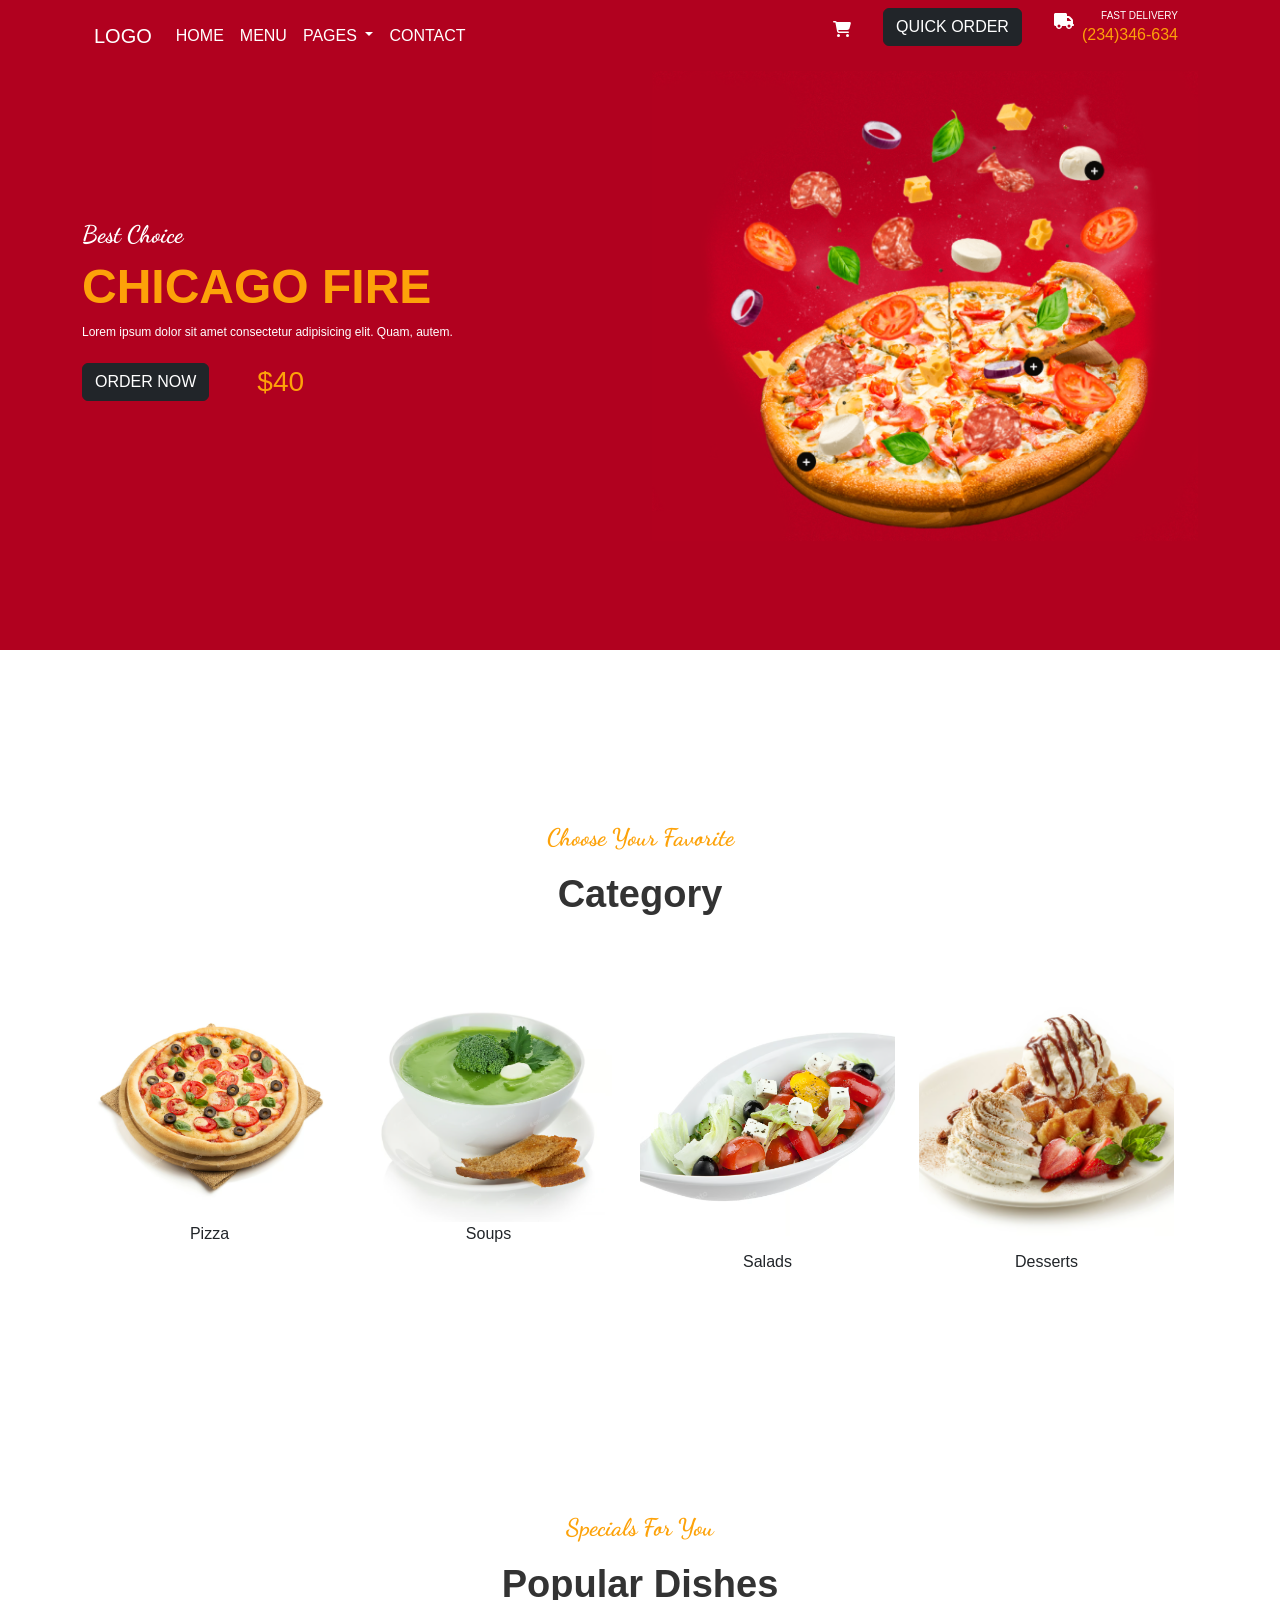
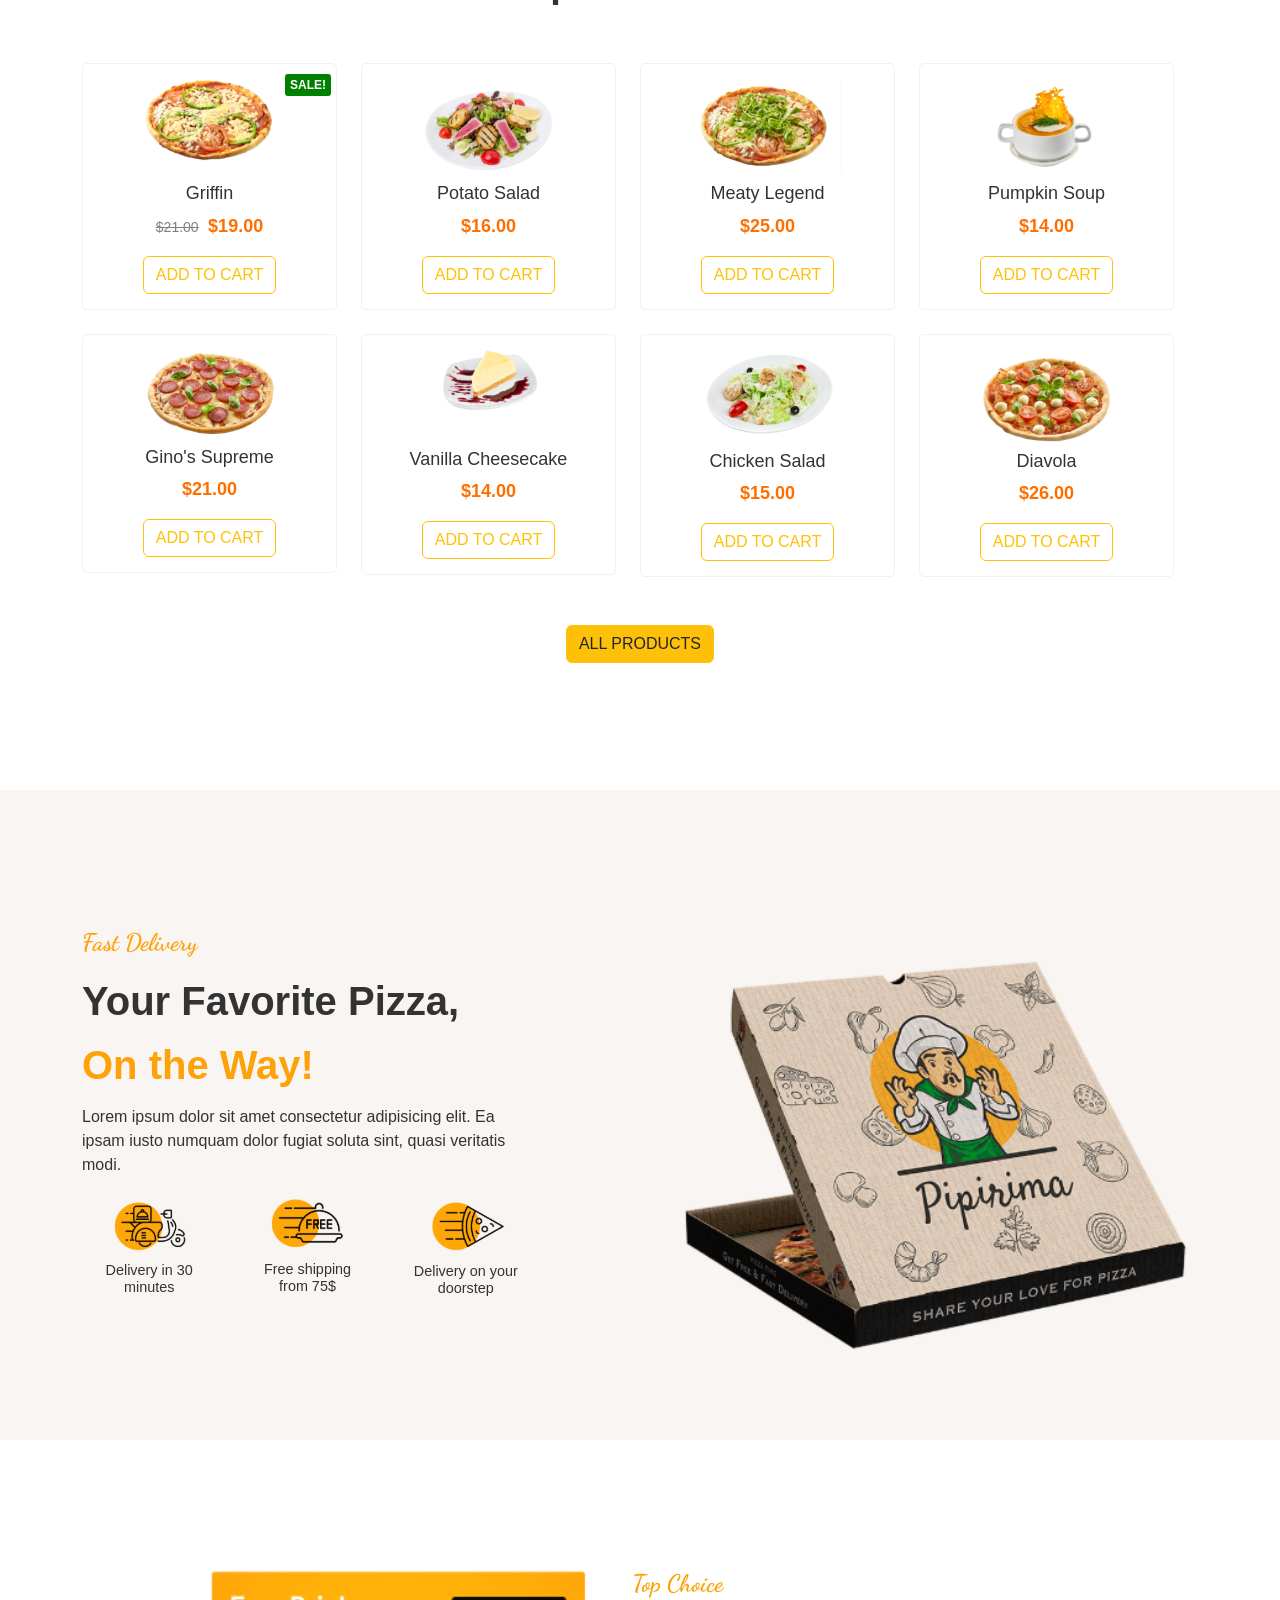
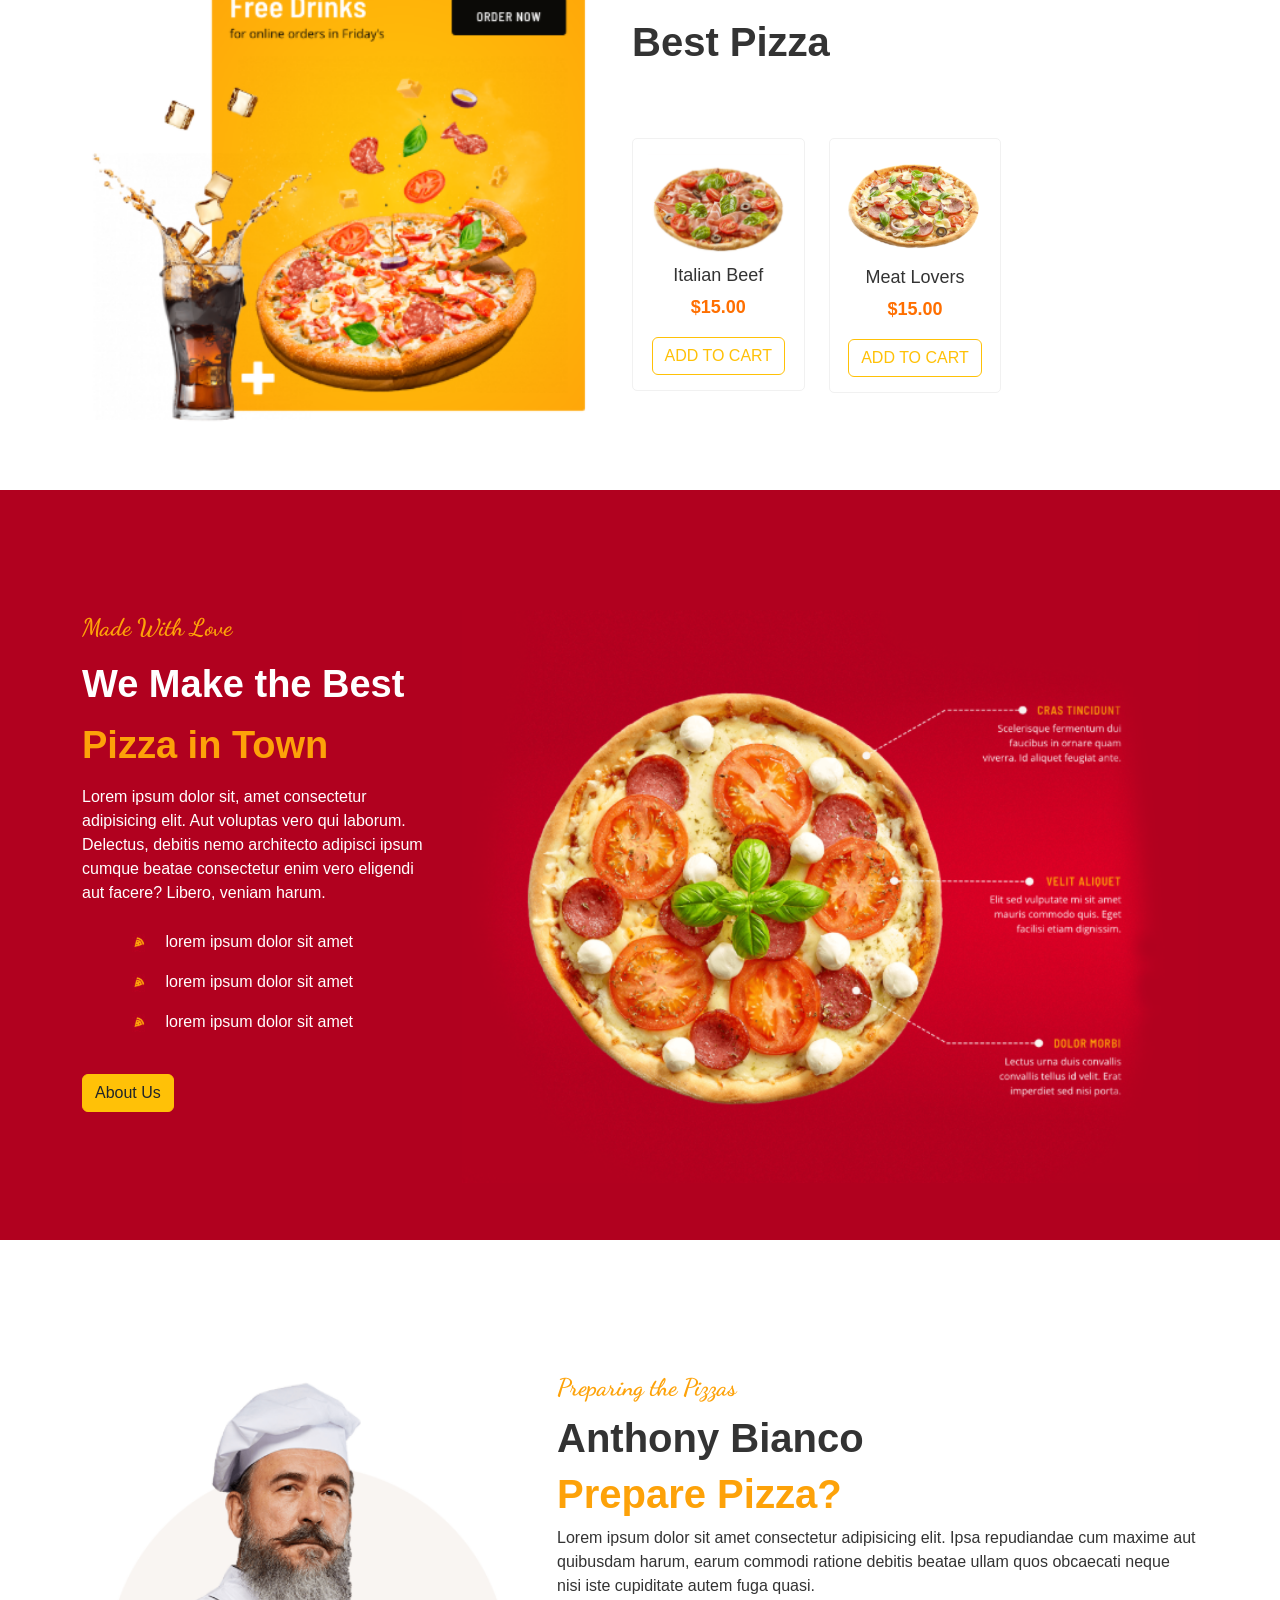
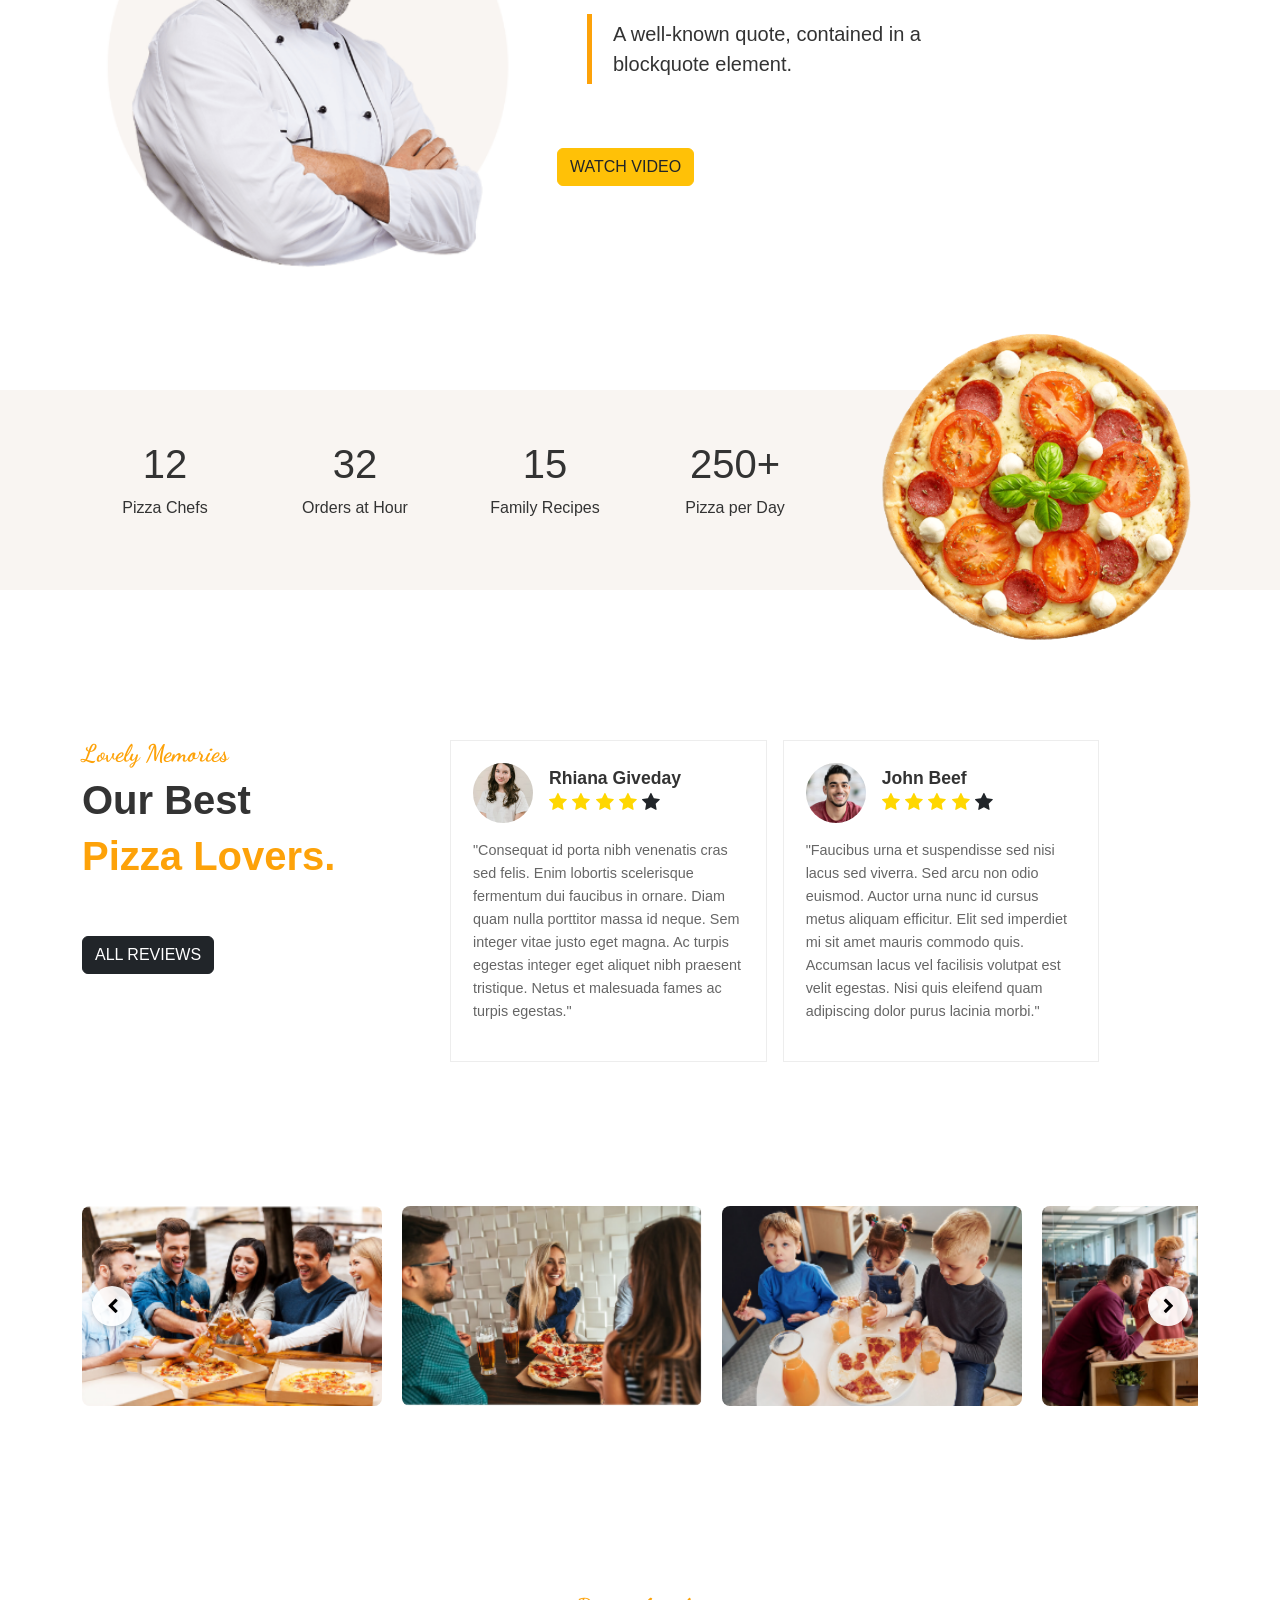
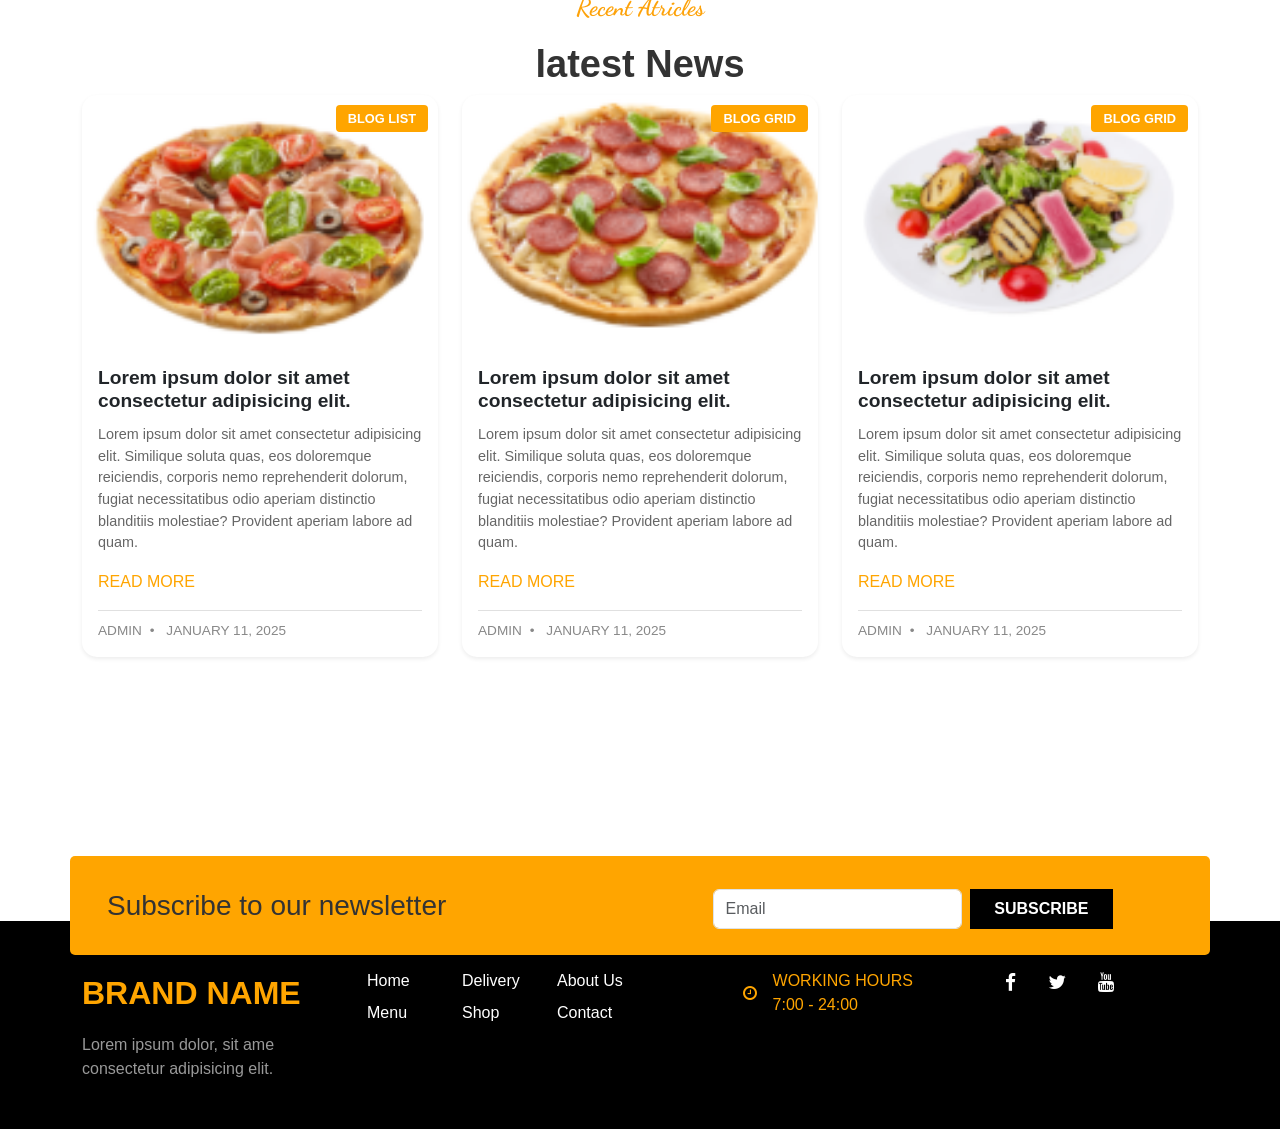
<file: index.html>
<!doctype html>
<html lang="en">
  <head>
    <meta charset="utf-8">
    <meta name="viewport" content="width=device-width, initial-scale=1">
    <title>Home</title>
    
    <link href="https://cdn.jsdelivr.net/npm/bootstrap@5.2.3/dist/css/bootstrap.min.css" rel="stylesheet" integrity="sha384-rbsA2VBKQhggwzxH7pPCaAqO46MgnOM80zW1RWuH61DGLwZJEdK2Kadq2F9CUG65" crossorigin="anonymous">
    <link rel="stylesheet" href="https://cdnjs.cloudflare.com/ajax/libs/font-awesome/4.7.0/css/font-awesome.min.css">
    <link rel="stylesheet" href="asset/css/style.css">


</head>
  <body>
    <section class="" style="width: 100%; height: 650px; background-color: #b1011f;">


    <div class="container-fluid">
        <div class="container">
            <nav class="navbar navbar-expand-lg text-white">
                <div class="container-fluid ">
                  <a class="navbar-brand text-white" href="#">LOGO</a>
                  <button class="navbar-toggler" type="button" data-bs-toggle="collapse" data-bs-target="#navbarScroll" aria-controls="navbarScroll" aria-expanded="false" aria-label="Toggle navigation">
                    <span class="navbar-toggler-icon"></span>
                  </button>
                  <div class="collapse navbar-collapse" id="navbarScroll">
                    <ul class="navbar-nav me-auto my-2 my-lg-0 navbar-nav-scroll" style="--bs-scroll-height: 100px;">
                      <li class="nav-item">
                        <a class="nav-link active text-white " aria-current="page" href="index.html">HOME</a>
                      </li>
                      <li class="nav-item">
                        <a class="nav-link text-white" href="menu.html">MENU</a>
                      </li>
                      <li class="nav-item dropdown">
                        <a class="nav-link dropdown-toggle text-white" href="#" role="button" data-bs-toggle="dropdown" aria-expanded="false">
                          PAGES
                        </a>
                        <ul class="dropdown-menu " style="background-color: #b1011f;">
                          <li><a class="dropdown-item text-white" href="about-us.html" style="background: none;">About Us</a></li>
                          <li><a class="dropdown-item text-white" href="our-history.html" style="background: none;">Our History</a></li>
                          <li><a class="dropdown-item text-white" href="team.html" style="background: none;">Team</a></li>
                          <li><a class="dropdown-item text-white" href="team-member.html" style="background: none;">Team Member</a></li>
                          <li><a class="dropdown-item text-white" href="testimonial.html" style="background: none;">Testimonial</a></li>
                          <li><a class="dropdown-item text-white" href="delivery.html" style="background: none;">Delivery</a></li>
                          <li><a class="dropdown-item text-white" href="faq.html" style="background: none;">FAQ</a></li>
                          <li><a class="dropdown-item text-white" href="404.html" style="background: none;">404 Page</a></li>
                          <li><a class="dropdown-item text-white" href="products.html" style="background: none;">Products</a></li>
                          <li><a class="dropdown-item text-white" href="product-details.html" style="background: none;">Product Details</a></li>
                          <li><a class="dropdown-item text-white" href="my-checkout.html" style="background: none;">My Checkout</a></li>
                          <li><a class="dropdown-item text-white" href="cart.html" style="background: none;">Cart</a></li>
                          <li><a class="dropdown-item text-white" href="my-account.html" style="background: none;">My Account</a></li>
                          <li><a class="dropdown-item text-white" href="blog-list.html" style="background: none;">Blog List</a></li>
                          <li><a class="dropdown-item text-white" href="blog-grid.html" style="background: none;">Blog Grid</a></li>

            


                          
                         
                          <li><hr class="dropdown-divider"></li>
                          <li><a class="dropdown-item text-white" href="#" style="background: none;">Something else here</a></li>
                        </ul>
                      </li>
                      <li class="nav-item">
                        <a href="contact.html" class="nav-link text-white ">CONTACT</a>
                      </li>
                    </ul>
                    <form class="d-flex" role="search">
                      <ul class="navbar-nav me-2 ">
                        <li><a class="nav-link me-4" href="#">
                            <svg height="1em" xmlns="http://www.w3.org/2000/svg" viewBox="0 0 576 512"><!--!Font Awesome Free 6.7.2 by @fontawesome - https://fontawesome.com License - https://fontawesome.com/license/free Copyright 2025 Fonticons, Inc.--><path fill="white" d="M0 24C0 10.7 10.7 0 24 0L69.5 0c22 0 41.5 12.8 50.6 32l411 0c26.3 0 45.5 25 38.6 50.4l-41 152.3c-8.5 31.4-37 53.3-69.5 53.3l-288.5 0 5.4 28.5c2.2 11.3 12.1 19.5 23.6 19.5L488 336c13.3 0 24 10.7 24 24s-10.7 24-24 24l-288.3 0c-34.6 0-64.3-24.6-70.7-58.5L77.4 54.5c-.7-3.8-4-6.5-7.9-6.5L24 48C10.7 48 0 37.3 0 24zM128 464a48 48 0 1 1 96 0 48 48 0 1 1 -96 0zm336-48a48 48 0 1 1 0 96 48 48 0 1 1 0-96z"/></svg>
                        </a></li>
                        <li>
                            <a class=" btn btn-dark text-white me-3" >QUICK ORDER</a>
                        </li>
                        <li class="ms-3 me-2    ">
                            <i>
                                <svg height="1em" xmlns="http://www.w3.org/2000/svg" viewBox="0 0 640 512" ><path fill="white" d="M48 0C21.5 0 0 21.5 0 48L0 368c0 26.5 21.5 48 48 48l16 0c0 53 43 96 96 96s96-43 96-96l128 0c0 53 43 96 96 96s96-43 96-96l32 0c17.7 0 32-14.3 32-32s-14.3-32-32-32l0-64 0-32 0-18.7c0-17-6.7-33.3-18.7-45.3L512 114.7c-12-12-28.3-18.7-45.3-18.7L416 96l0-48c0-26.5-21.5-48-48-48L48 0zM416 160l50.7 0L544 237.3l0 18.7-128 0 0-96zM112 416a48 48 0 1 1 96 0 48 48 0 1 1 -96 0zm368-48a48 48 0 1 1 0 96 48 48 0 1 1 0-96z"/></svg>     
                            </i>
                        </li>
                        <li>
                            <p class="mb-0" style="font-size: 10px;float: right;">FAST DELIVERY</p>
                            <P style="color:#fda209">(234)346-634</P>
                        </li>
                      </ul>
                    </form>
                  </div>
                </div>
            </nav>
           <header>
            <div class="row">
                <div class="col-6" style="margin-top: 150px;">
                    <h5 class="text-white font-dancing">Best Choice</h5>
                    <h1 class=" font_oswald_700" style="color:#fda209">CHICAGO FIRE</h1>
                    <p class="text-white" style="font-size:12px;">Lorem ipsum dolor sit amet consectetur adipisicing elit. Quam, autem.</p>
                    <div class="d-flex " style="align-items: center;">
                        <button class="btn btn-dark me-5">ORDER NOW</button>

                        <h3 class="mt-2" style="color:#fda209">$40</h3>
                    </div>
                </div>
                <div class="col-6">
                    <img src="asset/image/larze_pizza.png" class="img-fluid "  alt="">
                </div>
           </header>
        </div>
    </div>
    
</section>
<section class="">
    <div class="container" style="margin-top:170px;">
        <div class="row">
            <div class="col-lg-12">
                <p class=" text-center color-yellow font-dancing">Choose Your Favorite</p>
                <h1 class="text-center font_oswald_600">Category</h1>
            </div>
            <div class="row gy-4" style="margin-top: 32px;  width: 100%;">
                <div class="col-md-3" >
                    <div class="card">
                      <img src="asset/image/pizza.avif" class="card-img-top" alt="Pizza">
                      <div class=" text-center">
                        <P class="">Pizza</P>
                      </div>
                    </div>
                  </div>
                  <div class="col-md-3">
                    <div class="card">
                      <img src="asset/image/soup.avif" class="card-img-top" alt="Soups">
                      <div class=" text-center">
                        <P class="">Soups</P>
                      
                      </div>
                    </div>
                  </div>
                  <div class="col-md-3">
                    <div class="card">
                      <img src="asset/image/salad.avif" class="card-img-top" alt="Salads" style="margin: 14px 0px;">
                      <div class="   text-center">
                        <P class="">Salads</P>
                      
                      </div>
                    </div>
                  </div>
                  <div class="col-md-3">
                    <div class="card">
                      <img src="asset/image/dessert.avif" class="card-img-top" alt="Desserts" style="margin: 14px 0px;">
                      <div class=" text-center">
                        <P class="">Desserts</P>
                       
                      </div>
                    </div>
                  </div>
              </div>
        </div>
    
    </div>
  

</section>
<section class="category-section">
    <div class="container" style="margin-top:170px;">
        <div class="row">
            <div class="col-lg-12">
                <p class=" text-center color-yellow font-dancing">Specials For You</p>
                <h1 class="text-center font_oswald_600">Popular Dishes</h1>
            </div>
            <div class="row g-4">
                <div class="col-md-3">
                    <div class="product-card">
                        <div class="sale-badge">SALE!</div>
                        <img src="asset/image/griffin.png" alt="Griffin" class="img-fluid" style="    margin-bottom: 10px;">
                        <h5>Griffin</h5>
                        <p>
                            <span class="old-price">$21.00</span>
                            <span class="price">$19.00</span>
                        </p>
                        <button class="btn btn-outline-warning">ADD TO CART</button>
                    </div>
                </div>
                <div class="col-md-3">
                    <div class="product-card">
                        <img src="asset/image/potato_salad.png" alt="Potato Salad" class="img-fluid" style="margin-bottom: -7px;">
                        <h5>Potato Salad</h5>
                        <p class="price">$16.00</p>
                        <button class="btn btn-outline-warning">ADD TO CART</button>
                    </div>
                </div>
                <div class="col-md-3">
                    <div class="product-card">
                        <img src="asset/image/meaty.png" alt="Meaty Legend" class="img-fluid">
                        <h5>Meaty Legend</h5>
                        <p class="price">$25.00</p>
                        <button class="btn btn-outline-warning">ADD TO CART</button>
                    </div>
                </div>
                <div class="col-md-3">
                    <div class="product-card">
                        <img src="asset/image/pumpkin.png" alt="Pumpkin Soup" class="img-fluid">
                        <h5>Pumpkin Soup</h5>
                        <p class="price">$14.00</p>
                        <button class="btn btn-outline-warning">ADD TO CART</button>
                    </div>
                </div>
                <div class="col-md-3">
                    <div class="product-card">
                        <img src="asset/image/gino.png" alt="Gino's Supreme" class="img-fluid">
                        <h5>Gino's Supreme</h5>
                        <p class="price">$21.00</p>
                        <button class="btn btn-outline-warning">ADD TO CART</button>
                    </div>
                </div>
                <div class="col-md-3">
                    <div class="product-card">
                        <img src="asset/image/vanila.png" alt="Vanilla Cheesecake" class="img-fluid" style="margin-bottom: 24px;">
                        <h5>Vanilla Cheesecake</h5>
                        <p class="price">$14.00</p>
                        <button class="btn btn-outline-warning">ADD TO CART</button>
                    </div>
                </div>
                <div class="col-md-3">
                    <div class="product-card">
                        <img src="asset/image/chicken.png" alt="Chicken Salad" class="img-fluid">
                        <h5>Chicken Salad</h5>
                        <p class="price">$15.00</p>
                        <button class="btn btn-outline-warning">ADD TO CART</button>
                    </div>
                </div>
                <div class="col-md-3">
                    <div class="product-card">
                        <img src="asset/image/diavola.png" alt="Diavola" class="img-fluid" style="margin-bottom: -5px;">
                        <h5>Diavola</h5>
                        <p class="price">$26.00</p>
                        <button class="btn btn-outline-warning">ADD TO CART</button>
                    </div>
                </div>
            </div>
            <div class="col-lg-12 text-center mt-5">
                <button class=" btn btn-warning text-dark">ALL PRODUCTS</button>
            </div>
        </div>
    
    </div>
  

</section>
<section class="delivery-section">
    <div class="container">
        <div class="row" style="    margin-top: 85px;">
            <div class="col-lg-5">
                <p class="color-yellow font-dancing">Fast Delivery</p>
                <h1 class="font-oswald_700 mb-3" style="font-weight: 700!important;">Your Favorite Pizza,</h1>
                <h1 class=" color-yellow font-oswald_700 mb-3" style="font-weight: 700!important;">On the Way!</h1>
                <p>Lorem ipsum dolor sit amet consectetur adipisicing elit. Ea ipsam iusto numquam dolor fugiat soluta sint, quasi veritatis modi.</p>
                <div class="row justify-content-center g-4">
                    <!-- Delivery in 30 minutes -->
                    <div class="col-12 col-md-4">
                        <div class="text-center">
                            <div class="service-icon">
                               <img src="asset/image/logo_delivery.png" class="img-fluid" alt="">
                            </div>
                            <h6 class="service-text">
                                Delivery in 30<br>minutes
                            </h6>
                        </div>
                    </div>
            
                    <!-- Free shipping -->
                    <div class="col-12 col-md-4">
                        <div class="text-center">
                            <div class="service-icon">
                                <img src="asset/image/logo_free.png" class="img-fluid" alt="">
                            </div>
                            <h6 class="service-text" style="margin-top: 11px;">
                                Free shipping<br>from 75$
                            </h6>
                        </div>
                    </div>
            
                    <!-- Delivery on doorstep -->
                    <div class="col-12 col-md-4">
                        <div class="text-center">
                            <div class="service-icon">
                                <img src="asset/image/logo_pizzapis.png" class="img-fluid" alt="">
                            </div>
                            <h6 class="service-text" style="margin-top: 9px;">
                                Delivery on your<br>doorstep
                            </h6>
                        </div>
                    </div>
                </div>
            </div>
            <div class="col-lg-7">
                <img src="asset/image/pipirima_pizzabox.png" class="img-fluid" alt="" style="    float: right;width: 100%;margin-right: -60px;">
            </div>
        </div>
    </div>
</section>
<section class="top-choice-section">
    <div class="container">
        <div class="row " style="margin-top: 76px;">
            <div class="col-lg-6 ">
                <img src="asset/image/free_drinks.png"   class="img-fluid" alt="" style="width: 100%;margin-left: -20px;"> 
            </div>
            <div class="col-lg-6 " >
                <div style="margin-left: -20px;">

                    <p class="color-yellow font-dancing">Top Choice</p>
                    <h1 class="font-oswald_700 mb-3" style="font-weight: 700!important;">Best Pizza</h1>
                    
                    <div class="row  g-4 mt-5">
                        <div class="col-md-4">
                            <div class="product-card">
                                <img src="asset/image/italian_beef.png" alt="Chicken Salad" class="img-fluid">
                                <h5>Italian Beef</h5>
                                <p class="price">$15.00</p>
                                <button class="btn btn-outline-warning">ADD TO CART</button>
                            </div>
                        </div>
                        <div class="col-md-4">
                            <div class="product-card">
                                <img src="asset/image/meat_lover.png" alt="Chicken Salad" class="img-fluid">
                                <h5>Meat Lovers</h5>
                                <p class="price">$15.00</p>
                                <button class="btn btn-outline-warning">ADD TO CART</button>
                            </div>
                        </div>
                    
            
                  
                </div>
                </div>
            </div>
        </div>
    </div>
                
</section>
<section class="made-with-love-section">
    <div class="container">
        <div class="row" style="margin-top: 70px;">
            <div class="col-lg-4">
                <p class="  color-yellow font-dancing">Made With Love</p>
                <h1 class=" font_oswald_600 text-white  mb-3">We Make the Best</h1>
                <h1 class="color-yellow font_oswald_600 mb-3">Pizza in Town</h1>
                <p class="text text-white">Lorem ipsum dolor sit, amet consectetur adipisicing elit. Aut voluptas vero qui laborum. Delectus, debitis nemo architecto adipisci ipsum cumque beatae consectetur enim vero eligendi aut facere? Libero, veniam harum.</p>
                <ul class="list-unstyled" style="margin-top: 25px; margin-left: 50px;">
                    <li class="text text-white   mb-3 ">
                        <img src="asset/image/logo_pizza_slice.png" class="img-fluid me-3" alt="">
                        lorem ipsum dolor sit amet
                    </li>
                    <li class="text text-white mb-3 ">
                        <img src="asset/image/logo_pizza_slice.png" class="img-fluid me-3" alt="">
                        lorem ipsum dolor sit amet
                    </li>
                    <li class="text text-white mb-3 ">
                        <img src="asset/image/logo_pizza_slice.png" class="img-fluid me-3" alt="">
                        lorem ipsum dolor sit amet
                    </li>
                </ul>
                <button class="btn btn-warning text-dark mt-4">About Us</button>
            </div>
            <div class="col-lg-8">
                <img src="asset/image/pizza_details.png" class="img-fluid" alt="" style="width: 100%;">
            </div>
        </div>
    </div>
</section>
<section class="prepare-section">
    <div class="container">
        <div class="row" style="margin-top: 80px;">
            <div class="col-lg-5">
                <img src="asset/image/prepare_man.png" class="img-fluid" alt="" style="width: 100%;">
            </div>
            <div class="col-lg-7">
                <p class="color-yellow font-dancing mb-2">Preparing the Pizzas</p>
                    <h1 class="font-oswald_700 mb-2" style="font-weight: 700!important;">Anthony Bianco</h1>
                    <h1 class=" color-yellow font-oswald_700 mb-2" style="font-weight: 700!important;">Prepare Pizza? </h1>
                    <p class="">Lorem ipsum dolor sit amet consectetur adipisicing elit. Ipsa repudiandae cum maxime aut quibusdam harum, earum commodi ratione debitis beatae ullam quos obcaecati neque nisi iste cupiditate autem fuga quasi.</p>
                    <blockquote class="blockquote" style=" width: 60%;  margin-left: 30px; padding: 5px;   border-left: 5px solid #fda209;">
                        <p class="ms-3">A well-known quote, contained in a blockquote element.</p>
                    </blockquote>
                    <button class="btn btn-warning text-dark mt-5">WATCH VIDEO</button>
            </div>
        </div>
    </div>
</section>
<section style="height: 200px; background-color: #f9f5f2; padding: 50px 0;">
    <div class="container">
        <div class="row">
            <div class="col-lg-2 text-center">
                <h1>12</h1>
                <p>Pizza Chefs</p>
            </div>
            <div class="col-lg-2 text-center">
                <h1>32</h1>
                <p>Orders at Hour</p>
            </div>
            <div class="col-lg-2 text-center">
                <h1>15</h1>
                <p>Family Recipes</p>
            </div>
            <div class="col-lg-2 text-center">
                <h1>250+</h1>
                <p>Pizza per Day</p>
            </div>
            <div class="col-lg-4 text-center">
               <img src="asset/image/experience_pizza.png" class="img-fluid" alt="" style="    margin-top: -112px;">
            </div>
        </div>
    </div>

</section>
<section class="reviews-section">
    <div class="container">
        <div class="row" style="margin-top: 100px;">
            <div class="col-lg-4">
                <h1 class= " font-dancing color-yellow   mb-2" style="font-weight: 700!important;">Lovely Memories</h1>
                <h1 class="  font-oswald_700 mb-2" style="font-weight: 700!important;">Our Best </h1>
                <h1 class=" color-yellow font-oswald_700 mb-2" style="font-weight: 700!important;">Pizza Lovers.</h1>
              
                <button class="btn btn-dark text-white mt-5">ALL REVIEWS</button>
            </div>
            <div class="col-lg-8">
                <div class="row g-4">
                    <!-- First Testimonial -->
                    <div class="col-12 col-md-5 " style="border: 1px solid #ededed;padding: 22px;">
                        <div class="d-flex align-items-center mb-3">
                            <img src="asset/image/potrait.jfif" alt="Rhiana Giveday" class="testimonial-img me-3">
                            <div>
                                <h5 class="testimonial-name">Rhiana Giveday</h5>
                                <div class="star-rating">
                                    <i class="fa fa-star checked"></i>
                                    <i class="fa fa-star checked"></i>
                                    <i class="fa fa-star checked"></i>
                                    <i class="fa fa-star checked"></i>
                                    <i class="fa fa-star text-dark"></i>
                                    
                                </div>
                            </div>
                        </div>
                        <p class="testimonial-text">
                            "Consequat id porta nibh venenatis cras sed felis. Enim lobortis scelerisque fermentum dui faucibus in ornare. Diam quam nulla porttitor massa id neque. Sem integer vitae justo eget magna. Ac turpis egestas integer eget aliquet nibh praesent tristique. Netus et malesuada fames ac turpis egestas."
                        </p>
                    </div>
            
                    <!-- Second Testimonial -->
                    <div class="col-12 col-md-5 ms-3" style="border: 1px solid #ededed;padding: 22px;">
                        <div class="d-flex align-items-center mb-3">
                            <img src="asset/image/portrait.jfif" alt="John Beef" class="testimonial-img me-3">
                            <div>
                                <h5 class="testimonial-name">John Beef</h5>
                                <div class="star-rating">
                                    <i class="fa fa-star checked"></i>
                                    <i class="fa fa-star checked"></i>
                                    <i class="fa fa-star checked"></i>
                                    <i class="fa fa-star checked"></i>
                                    <i class="fa fa-star text-dark"></i>
                                </div>
                            </div>
                        </div>
                        <p class="testimonial-text">
                            "Faucibus urna et suspendisse sed nisi lacus sed viverra. Sed arcu non odio euismod. Auctor urna nunc id cursus metus aliquam efficitur. Elit sed imperdiet mi sit amet mauris commodo quis. Accumsan lacus vel facilisis volutpat est velit egestas. Nisi quis eleifend quam adipiscing dolor purus lacinia morbi."
                        </p>
                    </div>
                </div>
            </div>
        </div>
        <div class="row" style="margin-top: 100px;">
            <div class="col-lg-12">
                <div class=" py-4">
                    <div class="slider-container">
                        <div class="slider-wrapper">
                            <!-- Slide 1 -->
                            <div class="slide">
                                <img src="asset/image/slide_one.png" alt="People enjoying pizza">
                            </div>
                            
                            <!-- Slide 2 -->
                            <div class="slide">
                                <img src="asset/image/slide_two.png" alt="Friends having drinks and pizza">
                            </div>
                            
                            <!-- Slide 3 -->
                            <div class="slide">
                                <img src="asset/image/slide_three.png" alt="Kids eating pizza">
                            </div>
                            
                            <!-- Slide 4 -->
                            <div class="slide">
                                <img src="asset/image/slide_four.png" alt="Restaurant interior">
                            </div>
                        </div>
                        
                        <!-- Navigation Buttons -->
                        <button class="slider-nav prev">
                            <i class="fa fa-chevron-left"></i>
                        </button>
                        <button class="slider-nav next">
                            <i class="fa fa-chevron-right"></i>
                        </button>
                    </div>
                </div>
            </div>
        </div>
    </div>
</section>
<section class="recent-section">
    <div class="container">
        <div class="row" style="margin-top: 100px;">
            <div class="col-lg-12">
                <p class=" text-center color-yellow font-dancing">Recent Atricles</p>
                <h1 class="text-center font_oswald_600">latest News</h1>
            </div>
        </div>
        <div class="row g-4">
            <!-- Card 1 -->
            <div class="col-12 col-md-4">
                <div class="card border-0 shadow-sm">
                    <div class="position-relative">
                        <img src="asset/image/italian_beef.png" class="card-img-top" alt="Pizza with prosciutto">
                        <span class="blog-badge">BLOG LIST</span>
                    </div>
                    <div class="card-body">
                        <h5 class="card-title">Lorem ipsum dolor sit amet consectetur adipisicing elit.</h5>
                        <p class="card-text">Lorem ipsum dolor sit amet consectetur adipisicing elit. Similique soluta quas, eos doloremque reiciendis, corporis nemo reprehenderit dolorum, fugiat necessitatibus odio aperiam distinctio blanditiis molestiae? Provident aperiam labore ad quam.</p>
                        <a href="#" class="read-more">READ MORE <i class="bi bi-arrow-right ms-2"></i></a>
                        <div class="blog-meta mt-3"style="padding-top: 10px; border-top: 1px solid #e0e0e0;">
                            <span>ADMIN</span>
                            <span>JANUARY 11, 2025</span>
                        </div>
                    </div>
                </div>
            </div>
    
            <!-- Card 2 -->
            <div class="col-12 col-md-4">
                <div class="card border-0 shadow-sm">
                    <div class="position-relative">
                        <img src="asset/image/gino.png" class="card-img-top" alt="Pizza with arugula">
                        <span class="blog-badge">BLOG GRID</span>
                    </div>
                    <div class="card-body">
                        <h5 class="card-title">Lorem ipsum dolor sit amet consectetur adipisicing elit.</h5>
                        <p class="card-text">Lorem ipsum dolor sit amet consectetur adipisicing elit. Similique soluta quas, eos doloremque reiciendis, corporis nemo reprehenderit dolorum, fugiat necessitatibus odio aperiam distinctio blanditiis molestiae? Provident aperiam labore ad quam.</p>
                        <a href="#" class="read-more">READ MORE <i class="bi bi-arrow-right ms-2"></i></a>
                        <div class="blog-meta mt-3" style="padding-top: 10px; border-top: 1px solid #e0e0e0;">
                            <span>ADMIN</span>
                            <span>JANUARY 11, 2025</span>
                        </div>
                    </div>
                </div>
            </div>
    
            <!-- Card 3 -->
            <div class="col-12 col-md-4">
                <div class="card border-0 shadow-sm">
                    <div class="position-relative">
                        <img src="asset/image/potato_salad.png" class="card-img-top" alt="Pizza on plate">
                        <span class="blog-badge">BLOG GRID</span>
                    </div>
                    <div class="card-body">
                        <h5 class="card-title">Lorem ipsum dolor sit amet consectetur adipisicing elit.</h5>
                        <p class="card-text">Lorem ipsum dolor sit amet consectetur adipisicing elit. Similique soluta quas, eos doloremque reiciendis, corporis nemo reprehenderit dolorum, fugiat necessitatibus odio aperiam distinctio blanditiis molestiae? Provident aperiam labore ad quam.</p>
                        <a href="#" class="read-more">READ MORE <i class="bi bi-arrow-right ms-2"></i></a>
                        <div class="blog-meta mt-3"style="padding-top: 10px; border-top: 1px solid #e0e0e0;">
                            <span>ADMIN</span>
                            <span>JANUARY 11, 2025</span>
                        </div>
                    </div>
                </div>
            </div>
        </div>
    </div>
</section>
<section class="newsletter-section">
    <div class="container" style="background-color: #ffa500; border-radius: 5px;">
        <div class="row " style="padding: 25px;">
            <div class="col-lg-12 ">
                <div class="row">
                    <div class="col-lg-6">
                        <h3 class="mt-2">Subscribe to our newsletter</h3>
                    </div>
                    <div class="col-lg-6">

                        <div class="subscribe-input d-flex gap-2 mt-2">
                            <input type="email" class="form-control" placeholder="Email">
                            <button class="subscribe-btn">SUBSCRIBE</button>
                        </div>
                    </div>
                </div>
            </div>
        </div>
    </div>
</section>

<!-- Footer -->
<footer class="footer">
    <div class="container">
        <div class="row">
            <!-- Brand Column -->
            <div class="col-lg-3 col-md-6 mb-4 mb-lg-0">
                <div class="footer-brand">BRAND NAME</div>
                <p class="footer-description">Lorem ipsum dolor, sit ame consectetur adipisicing elit.</p>
            </div>

            <!-- Quick Links -->
            <div class="col-lg-1 col-md-6 mb-4 mb-lg-0">
                <ul class="footer-links">
                    <li><a href="#">Home</a></li>
                    <li><a href="#">Menu</a></li>
                   
                </ul>
            </div>

            <!-- Contact Links -->
            <div class="col-lg-1 col-md-6 mb-4 mb-lg-0">
                <ul class="footer-links">
                    <li><a href="#">Delivery</a></li>
                    <li><a href="#">Shop</a></li>
                </ul>
            </div>
            <div class="col-lg-1 col-md-6 mb-4 mb-lg-0">
                <ul class="footer-links">
                    <li><a href="#">About Us</a></li>
                    <li><a href="#">Contact</a></li>
                </ul>
            </div>

            <!-- Working Hours -->
            <div class="col-lg-3 col-md-6 mb-4 mb-lg-0 ">
                <div class="working-hours float-end">
                    <i class="fa fa-clock-o"></i>
                    <div class="">
                        <div>WORKING HOURS</div>
                        <div>7:00 - 24:00</div>
                    </div>
                </div>
            </div>

            <!-- Social Links -->
            <div class="col-lg-3 col-md-6">
                <div class="social-links text-center">
                    <a href="#"><i class="fa fa-facebook"></i></a>
                    <a href="#"><i class="fa fa-twitter"></i></a>
                    <a href="#"><i class="fa fa-youtube"></i></a>
                </div>
            </div>
        </div>
    </div>
</footer>




    <!-- <script src="https://cdn.jsdelivr.net/npm/@popperjs/core@2.11.6/dist/umd/popper.min.js" integrity="sha384-oBqDVmMz9ATKxIep9tiCxS/Z9fNfEXiDAYTujMAeBAsjFuCZSmKbSSUnQlmh/jp3" crossorigin="anonymous"></script> -->
<script src="https://cdn.jsdelivr.net/npm/bootstrap@5.2.3/dist/js/bootstrap.min.js" integrity="sha384-cuYeSxntonz0PPNlHhBs68uyIAVpIIOZZ5JqeqvYYIcEL727kskC66kF92t6Xl2V" crossorigin="anonymous"></script>
    <script src="https://cdn.jsdelivr.net/npm/bootstrap@5.2.3/dist/js/bootstrap.bundle.min.js" integrity="sha384-kenU1KFdBIe4zVF0s0G1M5b4hcpxyD9F7jL+jjXkk+Q2h455rYXK/7HAuoJl+0I4" crossorigin="anonymous"></script>

    <script>
        document.addEventListener('DOMContentLoaded', function() {
            const wrapper = document.querySelector('.slider-wrapper');
            const prevBtn = document.querySelector('.prev');
            const nextBtn = document.querySelector('.next');
            const slideWidth = 320; // Width + gap
        
            prevBtn.addEventListener('click', () => {
                wrapper.scrollLeft -= slideWidth;
            });
        
            nextBtn.addEventListener('click', () => {
                wrapper.scrollLeft += slideWidth;
            });
        });
        </script>
  </body>
</html>
</file>
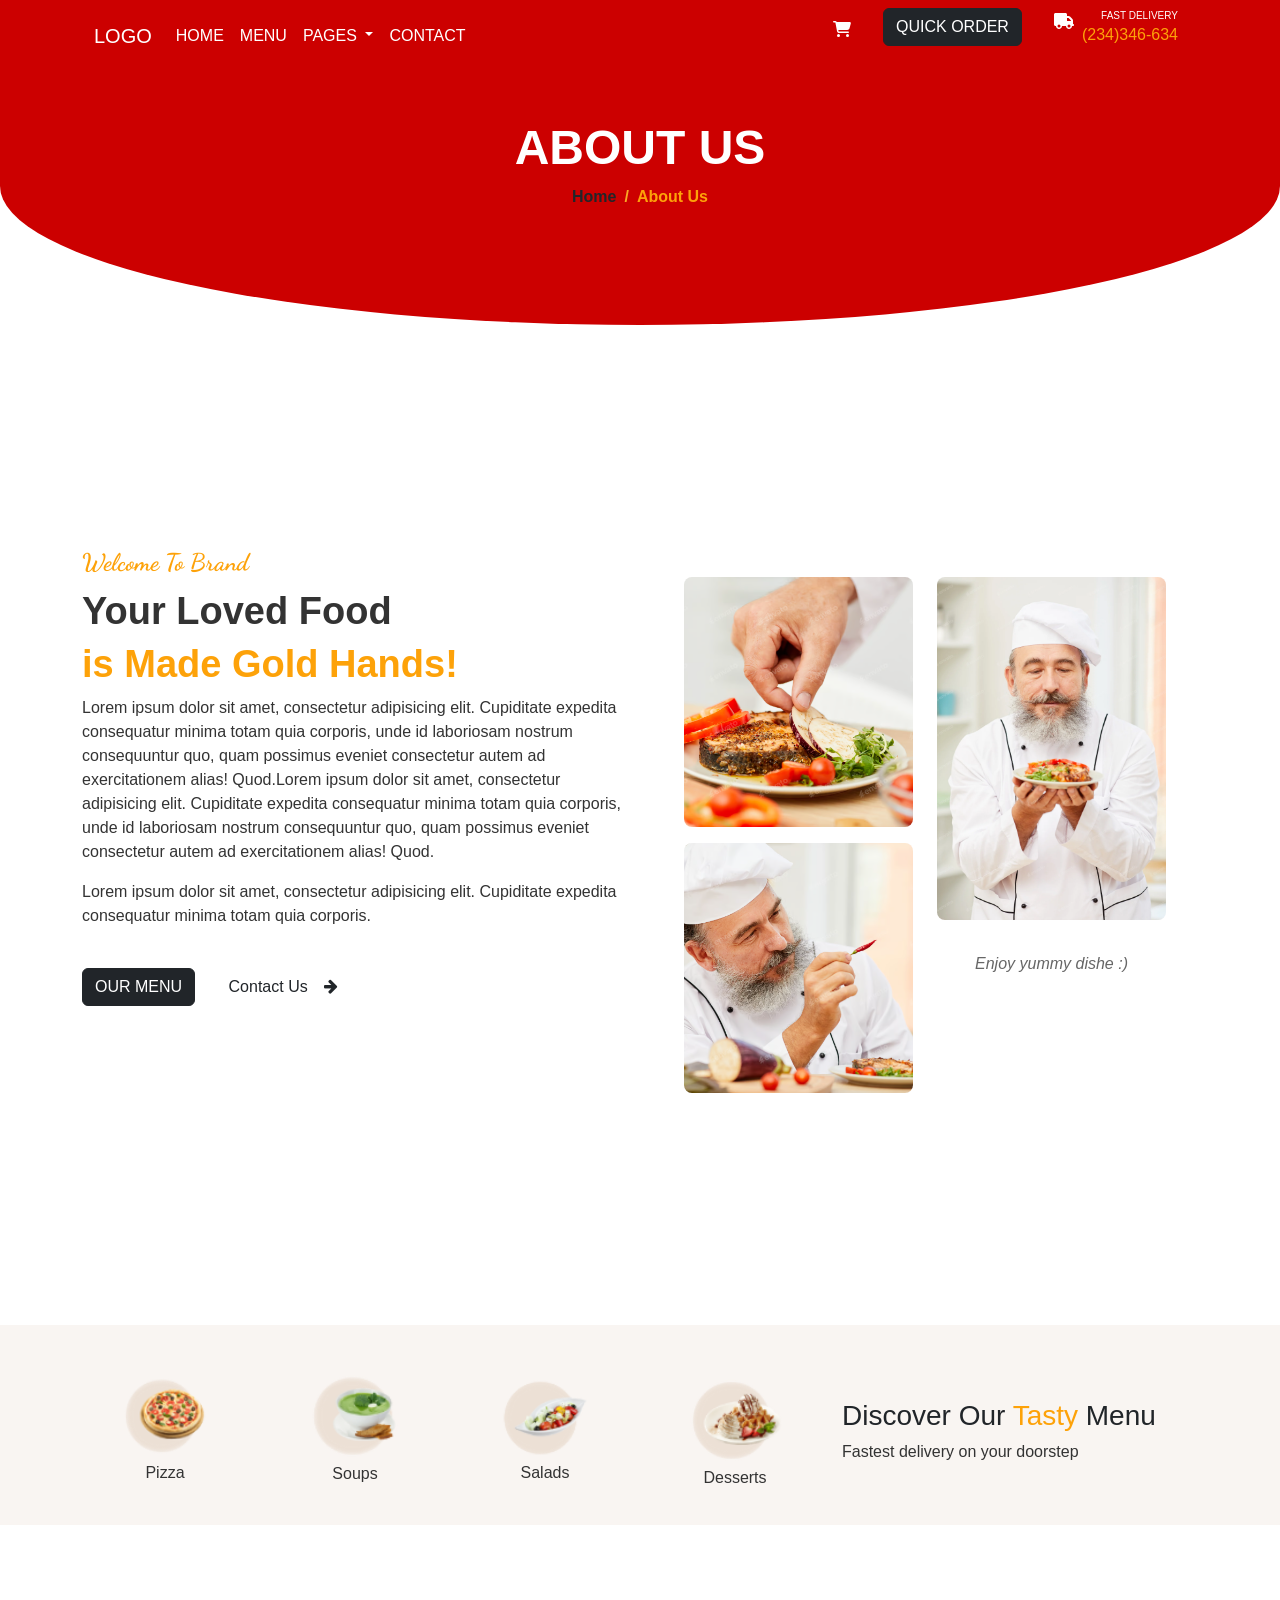
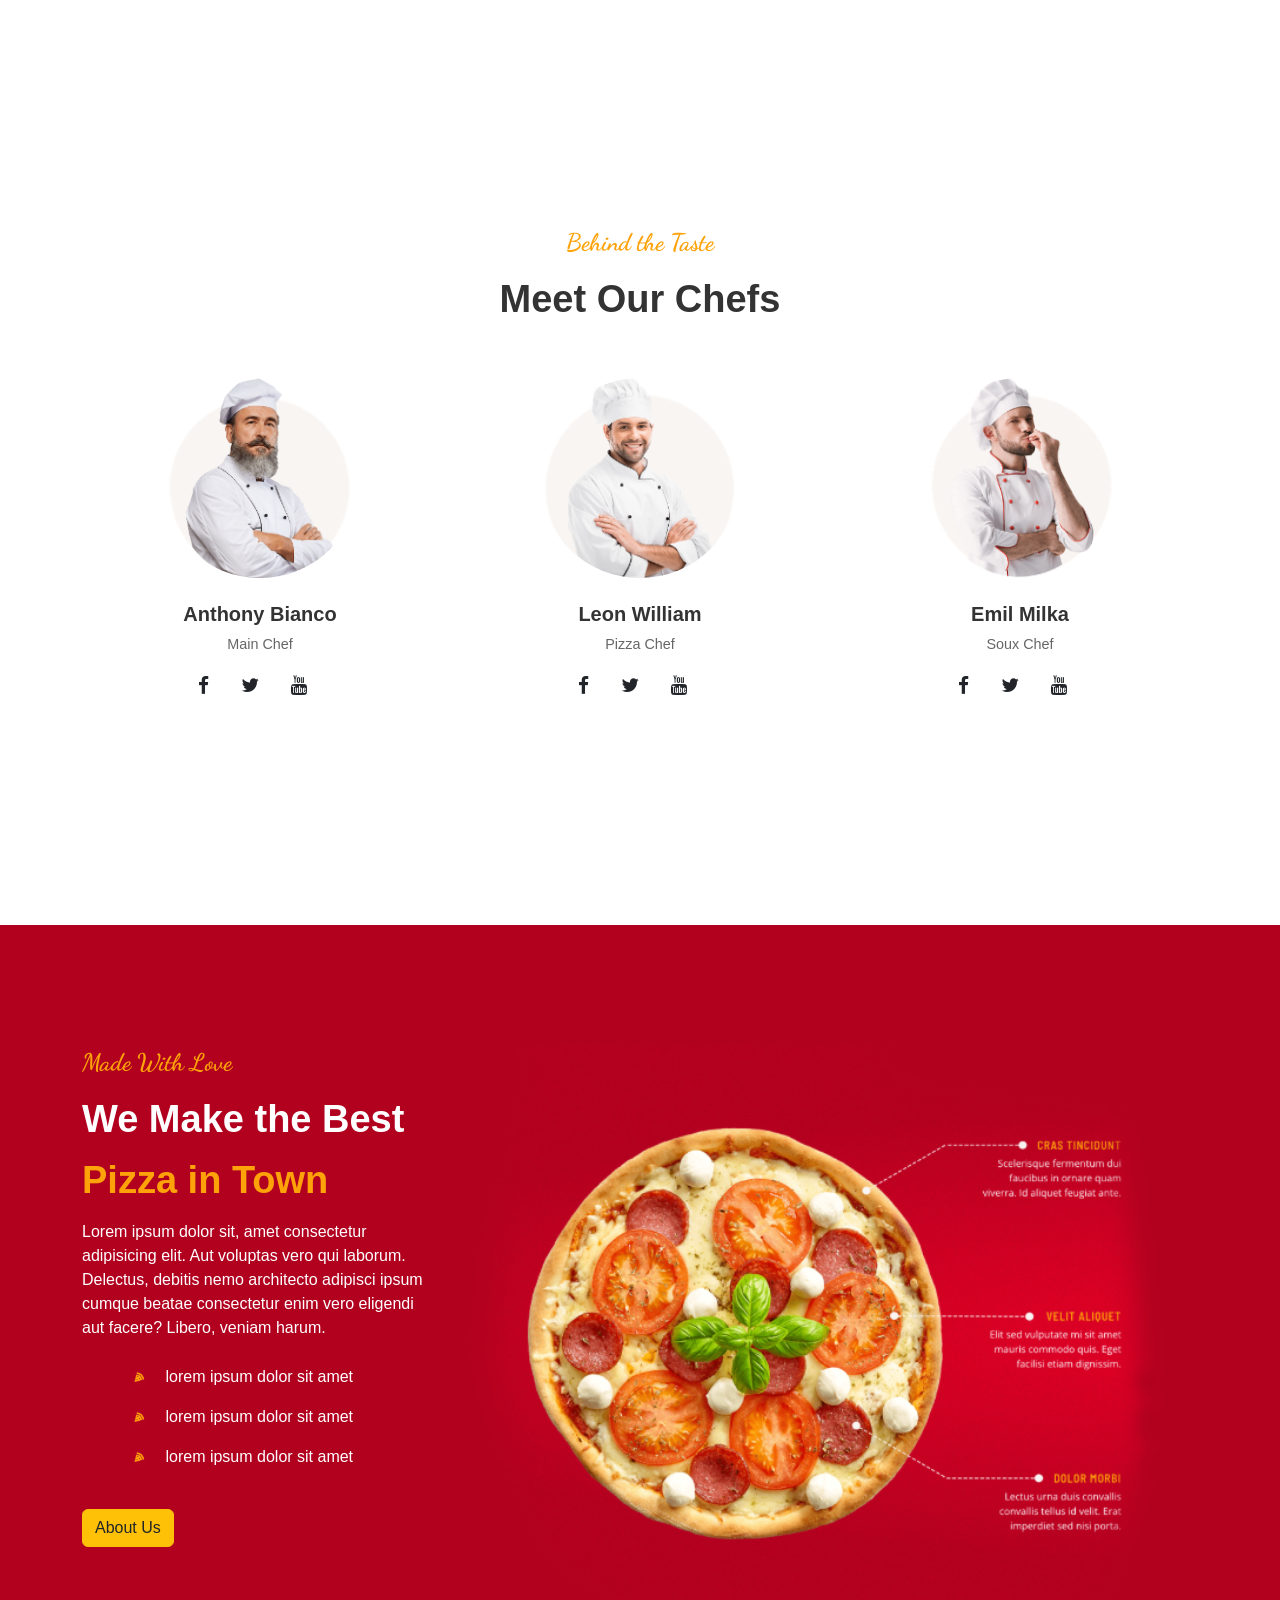
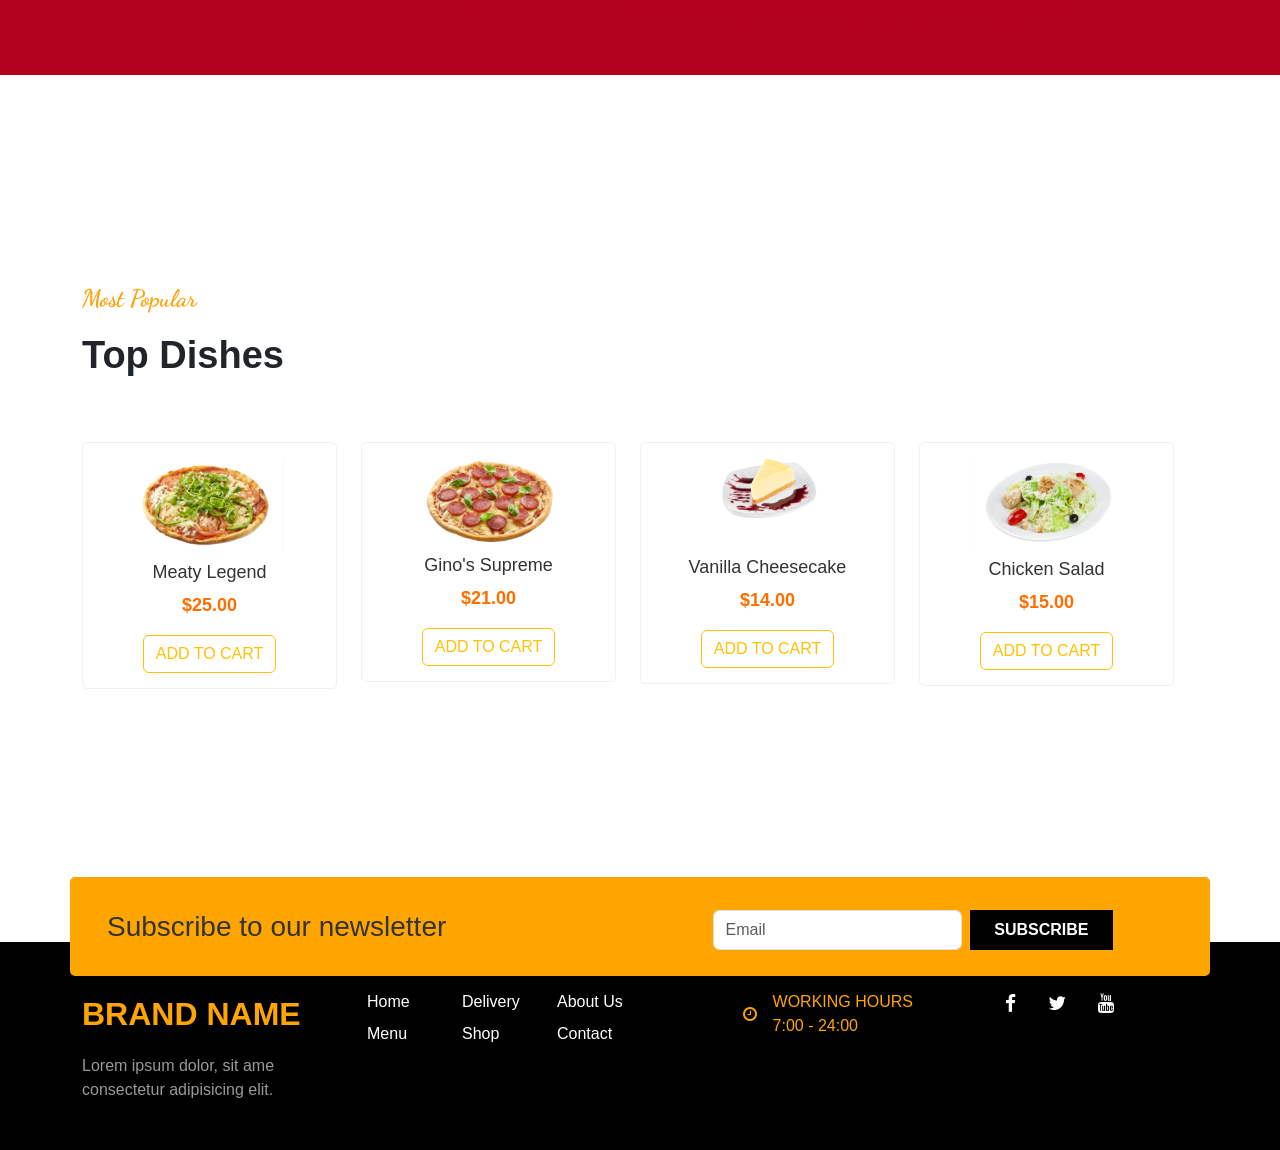
<file: about-us.html>
<!doctype html>
<html lang="en">
  <head>
    <meta charset="utf-8">
    <meta name="viewport" content="width=device-width, initial-scale=1">
    <title>About Us</title>
    
    <link href="https://cdn.jsdelivr.net/npm/bootstrap@5.2.3/dist/css/bootstrap.min.css" rel="stylesheet" integrity="sha384-rbsA2VBKQhggwzxH7pPCaAqO46MgnOM80zW1RWuH61DGLwZJEdK2Kadq2F9CUG65" crossorigin="anonymous">
    <link rel="stylesheet" href="https://cdnjs.cloudflare.com/ajax/libs/font-awesome/4.7.0/css/font-awesome.min.css">
    <link rel="stylesheet" href="asset/css/style.css">


</head>
  <body>
    
<section class=" header-wrapper">
    <div class="container-fluid">
        <div class="container">
            <nav class="navbar navbar-expand-lg text-white">
                <div class="container-fluid ">
                  <a class="navbar-brand text-white" href="#">LOGO</a>
                  <button class="navbar-toggler" type="button" data-bs-toggle="collapse" data-bs-target="#navbarScroll" aria-controls="navbarScroll" aria-expanded="false" aria-label="Toggle navigation">
                    <span class="navbar-toggler-icon"></span>
                  </button>
                  <div class="collapse navbar-collapse" id="navbarScroll">
                    <ul class="navbar-nav me-auto my-2 my-lg-0 navbar-nav-scroll" style="--bs-scroll-height: 100px;">
                      <li class="nav-item">
                        <a class="nav-link active text-white " aria-current="page" href="index.html">HOME</a>
                      </li>
                      <li class="nav-item">
                        <a class="nav-link text-white" href="#">MENU</a>
                      </li>
                      <li class="nav-item dropdown">
                        <a class="nav-link dropdown-toggle text-white" href="#" role="button" data-bs-toggle="dropdown" aria-expanded="false">
                          PAGES
                        </a>
                        <ul class="dropdown-menu " style="background-color: #b1011f;">
                          <li><a class="dropdown-item text-white" href="about-us.html" style="background: none;">About Us</a></li>
                          <li><a class="dropdown-item text-white" href="#" style="background: none;">Another action</a></li>
                          <li><hr class="dropdown-divider"></li>
                          <li><a class="dropdown-item text-white" href="#" style="background: none;">Something else here</a></li>
                        </ul>
                      </li>
                      <li class="nav-item">
                        <a class="nav-link text-white ">CONTACT</a>
                      </li>
                    </ul>
                    <form class="d-flex" role="search">
                      <ul class="navbar-nav me-2 ">
                        <li><a class="nav-link me-4" href="#">
                            <svg height="1em" xmlns="http://www.w3.org/2000/svg" viewBox="0 0 576 512"><!--!Font Awesome Free 6.7.2 by @fontawesome - https://fontawesome.com License - https://fontawesome.com/license/free Copyright 2025 Fonticons, Inc.--><path fill="white" d="M0 24C0 10.7 10.7 0 24 0L69.5 0c22 0 41.5 12.8 50.6 32l411 0c26.3 0 45.5 25 38.6 50.4l-41 152.3c-8.5 31.4-37 53.3-69.5 53.3l-288.5 0 5.4 28.5c2.2 11.3 12.1 19.5 23.6 19.5L488 336c13.3 0 24 10.7 24 24s-10.7 24-24 24l-288.3 0c-34.6 0-64.3-24.6-70.7-58.5L77.4 54.5c-.7-3.8-4-6.5-7.9-6.5L24 48C10.7 48 0 37.3 0 24zM128 464a48 48 0 1 1 96 0 48 48 0 1 1 -96 0zm336-48a48 48 0 1 1 0 96 48 48 0 1 1 0-96z"/></svg>
                        </a></li>
                        <li>
                            <a class=" btn btn-dark text-white me-3" >QUICK ORDER</a>
                        </li>
                        <li class="ms-3 me-2    ">
                            <i>
                                <svg height="1em" xmlns="http://www.w3.org/2000/svg" viewBox="0 0 640 512" ><path fill="white" d="M48 0C21.5 0 0 21.5 0 48L0 368c0 26.5 21.5 48 48 48l16 0c0 53 43 96 96 96s96-43 96-96l128 0c0 53 43 96 96 96s96-43 96-96l32 0c17.7 0 32-14.3 32-32s-14.3-32-32-32l0-64 0-32 0-18.7c0-17-6.7-33.3-18.7-45.3L512 114.7c-12-12-28.3-18.7-45.3-18.7L416 96l0-48c0-26.5-21.5-48-48-48L48 0zM416 160l50.7 0L544 237.3l0 18.7-128 0 0-96zM112 416a48 48 0 1 1 96 0 48 48 0 1 1 -96 0zm368-48a48 48 0 1 1 0 96 48 48 0 1 1 0-96z"/></svg>     
                            </i>
                        </li>
                        <li>
                            <p class="mb-0" style="font-size: 10px;float: right;">FAST DELIVERY</p>
                            <P style="color:#fda209">(234)346-634</P>
                        </li>
                      </ul>
                    </form>
                  </div>
                </div>
            </nav>
        </div>
        <div class="container">
            <h1 class="page-title fw-bold">ABOUT US</h1>
            <nav aria-label="breadcrumb">
                <ol class="breadcrumb">
                    <li class="breadcrumb-item fw-semibold" ><a class="text-dark" href="#">Home</a></li>
                    <li class="breadcrumb-item fw-semibold " style="color: #fda209 !important;" aria-current="page">About Us</li>
                </ol>
            </nav>
        </div>

    </div>
</section>

<section class="category-section" style="height: 1000px;">
    <div class="container" style="margin-top:170px;">
        <div class="row">
            <div class="col-lg-6">
                <p class="  color-yellow font-dancing mb-2">Welcome To Brand</p>
                <h1 class=" font_oswald_600">Your Loved Food</h1>
                <h1 class=" color-yellow font_oswald_600">is Made Gold Hands!</h1>
                <p>Lorem ipsum dolor sit amet, consectetur adipisicing elit. Cupiditate expedita consequatur minima totam quia corporis, unde id laboriosam nostrum consequuntur quo, quam possimus eveniet consectetur autem ad exercitationem alias! Quod.Lorem ipsum dolor sit amet, consectetur adipisicing elit. Cupiditate expedita consequatur minima totam quia corporis, unde id laboriosam nostrum consequuntur quo, quam possimus eveniet consectetur autem ad exercitationem alias! Quod.</p>
                <p>Lorem ipsum dolor sit amet, consectetur adipisicing elit. Cupiditate expedita consequatur minima totam quia corporis.</p>
                <button class="btn btn-dark text-white mt-4" >OUR MENU</button>
                <a href="#" class=" btn ms-3 text-dark mt-4">Contact Us<i class="ms-3 fa fa-arrow-right"></i></a>
            </div>
            <div class="col-lg-6">
                <div class="gallery-container">
                    <div class="row g-4">
                        <!-- Left Column -->
                        <div class="col-12 col-md-6 gallery-left">
                            <div class="img-container">
                                <img src="asset/image/about-us-setmenu.avif" alt="Chef preparing dish" class="gallery-img">
                            </div>
                            <div class="img-container">
                                <img src="asset/image/about-us-chef.avif" alt="Chef tasting food" class="gallery-img">
                            </div>
                        </div>
                
                        <!-- Right Column -->
                        <div class="col-12 col-md-6 gallery-right">
                            <div class="img-container h-75">
                                <img src="asset/image/about-us-chef1.webp" alt="Chef presenting dish" class="gallery-img h-100">
                            </div>
                            <div class="caption-container">
                                <p class="img-caption">Enjoy yummy dishe :)</p>
                            </div>
                        </div>
                    </div>
                </div>
            </div>
      
          
        </div>
    
    </div>
  

</section>

<section style="height: 200px; background-color: #f9f5f2; padding: 50px 0; margin-bottom: 300px;">
    <div class="container">
        <div class="row">
            <div class="col-lg-2 text-center">
                <img src="asset/image/about-us-pizza.png" class="img-fluid" style="width: 58%;" alt=""> 
                <p>Pizza </p>
            </div>
            <div class="col-lg-2 text-center">
                <img src="asset/image/about-us-soups.png" class="img-fluid" style="width: 58%;" alt="">
                <p>Soups</p>
            </div>
            <div class="col-lg-2 text-center">
                <img src="asset/image/about-us-salad.png" class="img-fluid" style="width: 58%;" alt="">
                <p>Salads</p>
            </div>
            <div class="col-lg-2 text-center">
                <img src="asset/image/about-us-dessert.png" class="img-fluid" style="width: 58%;" alt="">
                <p>Desserts</p>
            </div>
            <div class="col-lg-4">
               <h3 class="font-oswald_700 text-dark mt-4">Discover Our <span class="color-yellow font-oswald_700">Tasty</span> Menu</h3>
               <p class="font-oswald_200">Fastest delivery on your doorstep</p>
            </div>
        </div>
    </div>

</section>
<section class="" style="height: 700px;">
    <div class="container" style="margin-top:170px;">
        <div class="row">
            <div class="col-lg-12">
                <p class=" text-center color-yellow font-dancing">Behind the Taste</p>
                <h1 class="text-center font_oswald_600">Meet Our Chefs</h1>
            </div>
        </div>
        <div class="row g-4 mt-4">
            <!-- Chef 1 -->
            <div class="col-12 col-md-4">
                <div class="text-center">
                    <div class="chef-image">
                        <img src="asset/image/about-us-chef2.png" alt="Anthony Bianco">
                    </div>
                    <h3 class="chef-name">Anthony Bianco</h3>
                    <div class="chef-title">Main Chef</div>
                    <div class="social-links">
                        <a href="#"><i class="text-dark fa fa-facebook"></i></a>
                        <a href="#"><i class="text-dark fa fa-twitter"></i></a>
                        <a href="#"><i class="text-dark fa fa-youtube"></i></a>
                    </div>
                </div>
            </div>
    
            <!-- Chef 2 -->
            <div class="col-12 col-md-4">
                <div class="text-center">
                    <div class="chef-image">
                        <img src="asset/image/about-us-chef3.png" alt="Leon William">
                    </div>
                    <h3 class="chef-name">Leon William</h3>
                    <div class="chef-title">Pizza Chef</div>
                    <div class="social-links">
                        <a href="#"><i class="text-dark fa fa-facebook"></i></a>
                        <a href="#"><i class="text-dark fa fa-twitter"></i></a>
                        <a href="#"><i class="text-dark fa fa-youtube"></i></a>
                    </div>
                </div>
            </div>
    
            <!-- Chef 3 -->
            <div class="col-12 col-md-4">
                <div class="text-center">
                    <div class="chef-image">
                        <img src="asset/image/about-us-chef4.png" alt="Emil Milka">
                    </div>
                    <h3 class="chef-name">Emil Milka</h3>
                    <div class="chef-title">Soux Chef</div>
                    <div class="social-links">
                        <a href="#"><i class="text-dark fa fa-facebook"></i></a>
                        <a href="#"><i class="text-dark fa fa-twitter"></i></a>
                        <a href="#"><i class="text-dark fa fa-youtube"></i></a>
                    </div>
                </div>
            </div>
        </div>
    
    </div>
  

</section>
<section class="made-with-love-section">
    <div class="container">
        <div class="row" style="margin-top: 70px;">
            <div class="col-lg-4">
                <p class="  color-yellow font-dancing">Made With Love</p>
                <h1 class=" font_oswald_600 text-white  mb-3">We Make the Best</h1>
                <h1 class="color-yellow font_oswald_600 mb-3">Pizza in Town</h1>
                <p class="text text-white">Lorem ipsum dolor sit, amet consectetur adipisicing elit. Aut voluptas vero qui laborum. Delectus, debitis nemo architecto adipisci ipsum cumque beatae consectetur enim vero eligendi aut facere? Libero, veniam harum.</p>
                <ul class="list-unstyled" style="margin-top: 25px; margin-left: 50px;">
                    <li class="text text-white   mb-3 ">
                        <img src="asset/image/logo_pizza_slice.png" class="img-fluid me-3" alt="">
                        lorem ipsum dolor sit amet
                    </li>
                    <li class="text text-white mb-3 ">
                        <img src="asset/image/logo_pizza_slice.png" class="img-fluid me-3" alt="">
                        lorem ipsum dolor sit amet
                    </li>
                    <li class="text text-white mb-3 ">
                        <img src="asset/image/logo_pizza_slice.png" class="img-fluid me-3" alt="">
                        lorem ipsum dolor sit amet
                    </li>
                </ul>
                <button class="btn btn-warning text-dark mt-4">About Us</button>
            </div>
            <div class="col-lg-8">
                <img src="asset/image/pizza_details.png" class="img-fluid" alt="" style="width: 100%;">
            </div>
        </div>
    </div>
</section>
<section class="most-popular-section" style="margin-top: 86px;">
    <div class="container">
        <div class="row" style="margin-top: 70px;">
            <div class="col-lg-4">
                <p class="  color-yellow font-dancing ">Most Popular</p>
                <h1 class=" font_oswald_600 text-dark   mb-3">Top Dishes</h1>
            </div>
            <div class="row g-4">
               
                
                <div class="col-md-3">
                    <div class="product-card">
                        <img src="asset/image/meaty.png" alt="Meaty Legend" class="img-fluid">
                        <h5>Meaty Legend</h5>
                        <p class="price">$25.00</p>
                        <button class="btn btn-outline-warning">ADD TO CART</button>
                    </div>
                </div>
               
                <div class="col-md-3">
                    <div class="product-card">
                        <img src="asset/image/gino.png" alt="Gino's Supreme" class="img-fluid">
                        <h5>Gino's Supreme</h5>
                        <p class="price">$21.00</p>
                        <button class="btn btn-outline-warning">ADD TO CART</button>
                    </div>
                </div>
                <div class="col-md-3">
                    <div class="product-card">
                        <img src="asset/image/vanila.png" alt="Vanilla Cheesecake" class="img-fluid" style="margin-bottom: 24px;">
                        <h5>Vanilla Cheesecake</h5>
                        <p class="price">$14.00</p>
                        <button class="btn btn-outline-warning">ADD TO CART</button>
                    </div>
                </div>
                <div class="col-md-3">
                    <div class="product-card">
                        <img src="asset/image/chicken.png" alt="Chicken Salad" class="img-fluid">
                        <h5>Chicken Salad</h5>
                        <p class="price">$15.00</p>
                        <button class="btn btn-outline-warning">ADD TO CART</button>
                    </div>
                </div>
                
            </div>
        </div>
    </div>
</section>





<section class="newsletter-section">
    <div class="container" style="background-color: #ffa500; border-radius: 5px;">
        <div class="row " style="padding: 25px;">
            <div class="col-lg-12 ">
                <div class="row">
                    <div class="col-lg-6">
                        <h3 class="mt-2">Subscribe to our newsletter</h3>
                    </div>
                    <div class="col-lg-6">

                        <div class="subscribe-input d-flex gap-2 mt-2">
                            <input type="email" class="form-control" placeholder="Email">
                            <button class="subscribe-btn">SUBSCRIBE</button>
                        </div>
                    </div>
                </div>
            </div>
        </div>
    </div>
</section>
<!-- Footer -->
<footer class="footer">
    <div class="container">
        <div class="row">
            <!-- Brand Column -->
            <div class="col-lg-3 col-md-6 mb-4 mb-lg-0">
                <div class="footer-brand">BRAND NAME</div>
                <p class="footer-description">Lorem ipsum dolor, sit ame consectetur adipisicing elit.</p>
            </div>

            <!-- Quick Links -->
            <div class="col-lg-1 col-md-6 mb-4 mb-lg-0">
                <ul class="footer-links">
                    <li><a href="#">Home</a></li>
                    <li><a href="#">Menu</a></li>
                   
                </ul>
            </div>

            <!-- Contact Links -->
            <div class="col-lg-1 col-md-6 mb-4 mb-lg-0">
                <ul class="footer-links">
                    <li><a href="#">Delivery</a></li>
                    <li><a href="#">Shop</a></li>
                </ul>
            </div>
            <div class="col-lg-1 col-md-6 mb-4 mb-lg-0">
                <ul class="footer-links">
                    <li><a href="#">About Us</a></li>
                    <li><a href="#">Contact</a></li>
                </ul>
            </div>

            <!-- Working Hours -->
            <div class="col-lg-3 col-md-6 mb-4 mb-lg-0 ">
                <div class="working-hours float-end">
                    <i class="fa fa-clock-o"></i>
                    <div class="">
                        <div>WORKING HOURS</div>
                        <div>7:00 - 24:00</div>
                    </div>
                </div>
            </div>

            <!-- Social Links -->
            <div class="col-lg-3 col-md-6">
                <div class="social-links text-center">
                    <a href="#"><i class="fa fa-facebook"></i></a>
                    <a href="#"><i class="fa fa-twitter"></i></a>
                    <a href="#"><i class="fa fa-youtube"></i></a>
                </div>
            </div>
        </div>
    </div>
</footer>




    <!-- <script src="https://cdn.jsdelivr.net/npm/@popperjs/core@2.11.6/dist/umd/popper.min.js" integrity="sha384-oBqDVmMz9ATKxIep9tiCxS/Z9fNfEXiDAYTujMAeBAsjFuCZSmKbSSUnQlmh/jp3" crossorigin="anonymous"></script> -->
<script src="https://cdn.jsdelivr.net/npm/bootstrap@5.2.3/dist/js/bootstrap.min.js" integrity="sha384-cuYeSxntonz0PPNlHhBs68uyIAVpIIOZZ5JqeqvYYIcEL727kskC66kF92t6Xl2V" crossorigin="anonymous"></script>
    <script src="https://cdn.jsdelivr.net/npm/bootstrap@5.2.3/dist/js/bootstrap.bundle.min.js" integrity="sha384-kenU1KFdBIe4zVF0s0G1M5b4hcpxyD9F7jL+jjXkk+Q2h455rYXK/7HAuoJl+0I4" crossorigin="anonymous"></script>

    <script>
        document.addEventListener('DOMContentLoaded', function() {
            const wrapper = document.querySelector('.slider-wrapper');
            const prevBtn = document.querySelector('.prev');
            const nextBtn = document.querySelector('.next');
            const slideWidth = 320; // Width + gap
        
            prevBtn.addEventListener('click', () => {
                wrapper.scrollLeft -= slideWidth;
            });
        
            nextBtn.addEventListener('click', () => {
                wrapper.scrollLeft += slideWidth;
            });
        });
        </script>
  </body>
</html>
</file>
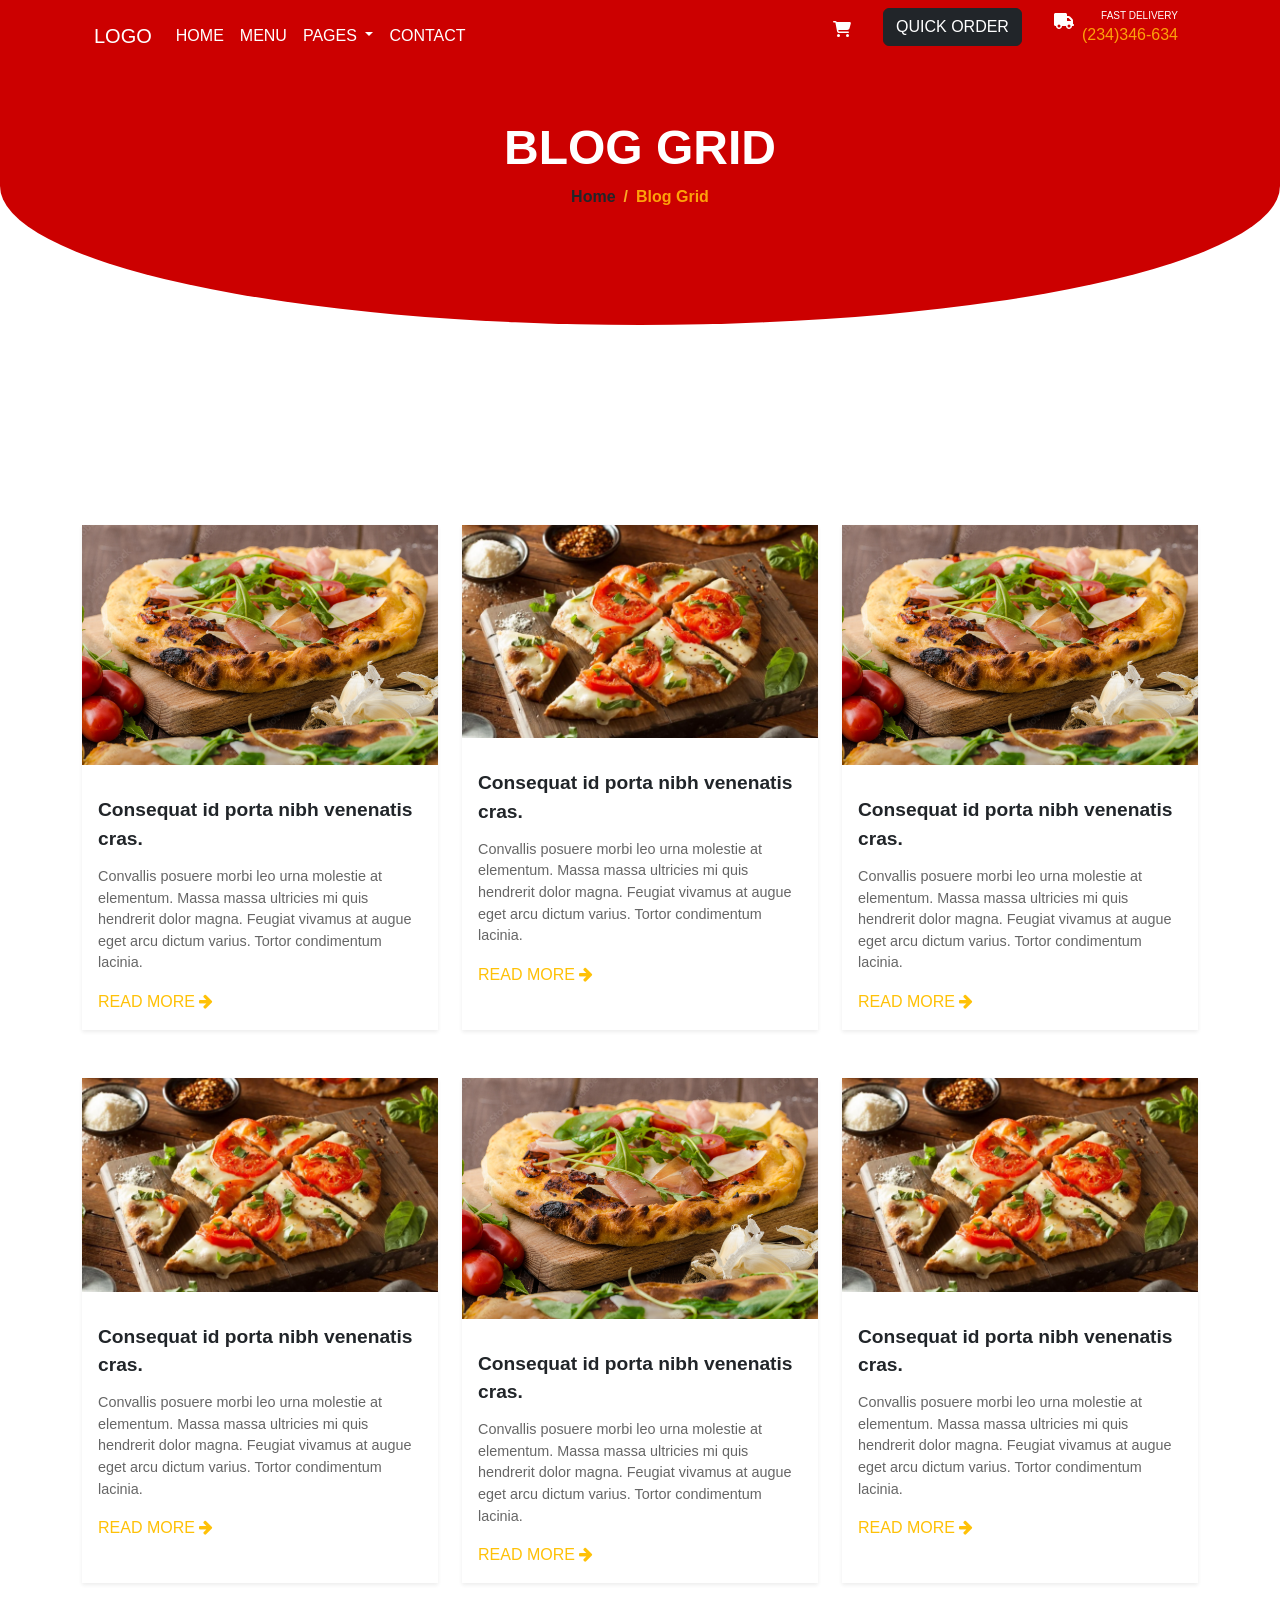
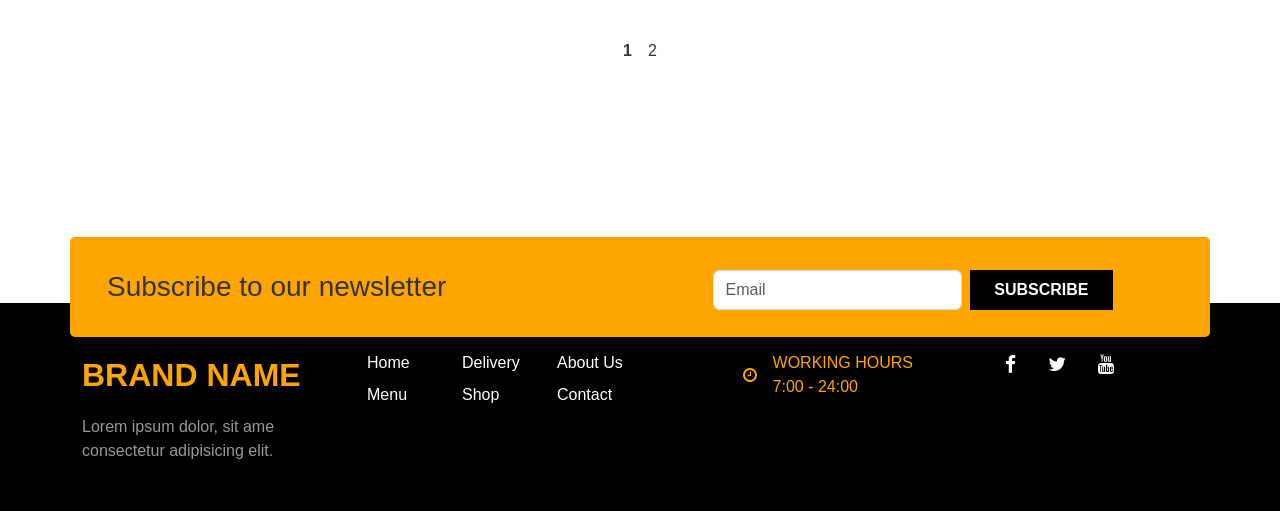
<file: blog-grid.html>
<!doctype html>
<html lang="en">
  <head>
    <meta charset="utf-8">
    <meta name="viewport" content="width=device-width, initial-scale=1">
    <title>Blog Grid</title>
    
    <link href="https://cdn.jsdelivr.net/npm/bootstrap@5.2.3/dist/css/bootstrap.min.css" rel="stylesheet" integrity="sha384-rbsA2VBKQhggwzxH7pPCaAqO46MgnOM80zW1RWuH61DGLwZJEdK2Kadq2F9CUG65" crossorigin="anonymous">
    <link rel="stylesheet" href="https://cdnjs.cloudflare.com/ajax/libs/font-awesome/4.7.0/css/font-awesome.min.css">
    <link rel="stylesheet" href="asset/css/style.css">
    <style>
        .card:hover {
            transform:none;
            box-shadow: none;
        }
        .tag-cloud {
            line-height: 2; /* Spacing between lines */
        }
        .tag {
            margin-right: 10px; /* Spacing between tags */
            font-size: 14px; /* Size of font */
        }
        .tag:hover {
            text-decoration: underline; /* Hover effect to show interactivity */
            cursor: pointer;
        }
    </style>

</head>
  <body>
    
<section class=" header-wrapper">
    <div class="container-fluid">
        <div class="container">
            <nav class="navbar navbar-expand-lg text-white">
                <div class="container-fluid ">
                  <a class="navbar-brand text-white" href="#">LOGO</a>
                  <button class="navbar-toggler" type="button" data-bs-toggle="collapse" data-bs-target="#navbarScroll" aria-controls="navbarScroll" aria-expanded="false" aria-label="Toggle navigation">
                    <span class="navbar-toggler-icon"></span>
                  </button>
                  <div class="collapse navbar-collapse" id="navbarScroll">
                    <ul class="navbar-nav me-auto my-2 my-lg-0 navbar-nav-scroll" style="--bs-scroll-height: 100px;">
                      <li class="nav-item">
                        <a class="nav-link active text-white " aria-current="page" href="index.html">HOME</a>
                      </li>
                      <li class="nav-item">
                        <a class="nav-link text-white" href="#">MENU</a>
                      </li>
                      <li class="nav-item dropdown">
                        <a class="nav-link dropdown-toggle text-white" href="#" role="button" data-bs-toggle="dropdown" aria-expanded="false">
                          PAGES
                        </a>
                        <ul class="dropdown-menu " style="background-color: #b1011f;">
                          <li><a class="dropdown-item text-white" href="about-us.html" style="background: none;">About Us</a></li>
                          <li><a class="dropdown-item text-white" href="#" style="background: none;">Another action</a></li>
                          <li><hr class="dropdown-divider"></li>
                          <li><a class="dropdown-item text-white" href="#" style="background: none;">Something else here</a></li>
                        </ul>
                      </li>
                      <li class="nav-item">
                        <a class="nav-link text-white ">CONTACT</a>
                      </li>
                    </ul>
                    <form class="d-flex" role="search">
                      <ul class="navbar-nav me-2 ">
                        <li><a class="nav-link me-4" href="#">
                            <svg height="1em" xmlns="http://www.w3.org/2000/svg" viewBox="0 0 576 512"><!--!Font Awesome Free 6.7.2 by @fontawesome - https://fontawesome.com License - https://fontawesome.com/license/free Copyright 2025 Fonticons, Inc.--><path fill="white" d="M0 24C0 10.7 10.7 0 24 0L69.5 0c22 0 41.5 12.8 50.6 32l411 0c26.3 0 45.5 25 38.6 50.4l-41 152.3c-8.5 31.4-37 53.3-69.5 53.3l-288.5 0 5.4 28.5c2.2 11.3 12.1 19.5 23.6 19.5L488 336c13.3 0 24 10.7 24 24s-10.7 24-24 24l-288.3 0c-34.6 0-64.3-24.6-70.7-58.5L77.4 54.5c-.7-3.8-4-6.5-7.9-6.5L24 48C10.7 48 0 37.3 0 24zM128 464a48 48 0 1 1 96 0 48 48 0 1 1 -96 0zm336-48a48 48 0 1 1 0 96 48 48 0 1 1 0-96z"/></svg>
                        </a></li>
                        <li>
                            <a class=" btn btn-dark text-white me-3" >QUICK ORDER</a>
                        </li>
                        <li class="ms-3 me-2    ">
                            <i>
                                <svg height="1em" xmlns="http://www.w3.org/2000/svg" viewBox="0 0 640 512" ><path fill="white" d="M48 0C21.5 0 0 21.5 0 48L0 368c0 26.5 21.5 48 48 48l16 0c0 53 43 96 96 96s96-43 96-96l128 0c0 53 43 96 96 96s96-43 96-96l32 0c17.7 0 32-14.3 32-32s-14.3-32-32-32l0-64 0-32 0-18.7c0-17-6.7-33.3-18.7-45.3L512 114.7c-12-12-28.3-18.7-45.3-18.7L416 96l0-48c0-26.5-21.5-48-48-48L48 0zM416 160l50.7 0L544 237.3l0 18.7-128 0 0-96zM112 416a48 48 0 1 1 96 0 48 48 0 1 1 -96 0zm368-48a48 48 0 1 1 0 96 48 48 0 1 1 0-96z"/></svg>     
                            </i>
                        </li>
                        <li>
                            <p class="mb-0" style="font-size: 10px;float: right;">FAST DELIVERY</p>
                            <P style="color:#fda209">(234)346-634</P>
                        </li>
                      </ul>
                    </form>
                  </div>
                </div>
            </nav>
        </div>
        <div class="container">
            <h1 class="page-title fw-bold">BLOG GRID</h1>
            <nav aria-label="breadcrumb">
                <ol class="breadcrumb">
                    <li class="breadcrumb-item fw-semibold" ><a class="text-dark" href="#">Home</a></li>
                    <li class="breadcrumb-item fw-semibold " style="color: #fda209 !important;" aria-current="page">Blog Grid</li>
                </ol>
            </nav>
        </div>

    </div>
</section>

<section class="h-auto">
    <div class="container" style="margin-top:200px; margin-bottom:100px;">
        <div class="row">
            <div class="col-lg-4 mb-5">
                <div class="card shadow-sm rounded-0" style="height: 100%;">
                    <img src="asset/image/blog-image-one.png" class="rounded-0" alt="...">
                    
                    <div class="card-body">
                      <p class="card-title"> Consequat id porta nibh venenatis cras.</p>
                      <p class="card-text"> Convallis posuere morbi leo urna molestie at elementum. Massa massa ultricies mi quis hendrerit dolor magna. Feugiat vivamus at augue eget arcu dictum varius. Tortor condimentum lacinia.</p>
                      <a href="#" class="text-warning text-decoration-none">READ MORE <i class="fa fa-arrow-right"></i></a>
                    </div>
                  </div>
            </div>
            <div class="col-lg-4 mb-5">
                <div class="card shadow-sm rounded-0" style="height:100%;">
                    <img src="asset/image/blog-image-two.png" class="rounded-0" alt="..." >
                    
                    <div class="card-body">
                      <p class="card-title"> Consequat id porta nibh venenatis cras.</p>
                      <p class="card-text"> Convallis posuere morbi leo urna molestie at elementum. Massa massa ultricies mi quis hendrerit dolor magna. Feugiat vivamus at augue eget arcu dictum varius. Tortor condimentum lacinia.</p>
                      <a href="#" class="text-warning text-decoration-none">READ MORE <i class="fa fa-arrow-right"></i></a>
                    </div>
                  </div>
            </div>
            <div class="col-lg-4 mb-5">
                <div class="card shadow-sm rounded-0" style="height: 100%;">
                    <img src="asset/image/blog-image-one.png" class="rounded-0" alt="...">
                    
                    <div class="card-body">
                      <p class="card-title"> Consequat id porta nibh venenatis cras.</p>
                      <p class="card-text"> Convallis posuere morbi leo urna molestie at elementum. Massa massa ultricies mi quis hendrerit dolor magna. Feugiat vivamus at augue eget arcu dictum varius. Tortor condimentum lacinia.</p>
                      <a href="#" class="text-warning text-decoration-none">READ MORE <i class="fa fa-arrow-right"></i></a>
                    </div>
                  </div>
            </div>
            <div class="col-lg-4 mb-5">
                <div class="card shadow-sm rounded-0" style="height:100%;">
                    <img src="asset/image/blog-image-two.png" class="rounded-0" alt="..." >
                    
                    <div class="card-body">
                      <p class="card-title"> Consequat id porta nibh venenatis cras.</p>
                      <p class="card-text"> Convallis posuere morbi leo urna molestie at elementum. Massa massa ultricies mi quis hendrerit dolor magna. Feugiat vivamus at augue eget arcu dictum varius. Tortor condimentum lacinia.</p>
                      <a href="#" class="text-warning text-decoration-none">READ MORE <i class="fa fa-arrow-right"></i></a>
                    </div>
                  </div>
            </div>
            <div class="col-lg-4 mb-5">
                <div class="card shadow-sm rounded-0" style="height: 100%;">
                    <img src="asset/image/blog-image-one.png" class="rounded-0" alt="...">
                    
                    <div class="card-body">
                      <p class="card-title"> Consequat id porta nibh venenatis cras.</p>
                      <p class="card-text"> Convallis posuere morbi leo urna molestie at elementum. Massa massa ultricies mi quis hendrerit dolor magna. Feugiat vivamus at augue eget arcu dictum varius. Tortor condimentum lacinia.</p>
                      <a href="#" class="text-warning text-decoration-none">READ MORE <i class="fa fa-arrow-right"></i></a>
                    </div>
                  </div>
            </div>
            <div class="col-lg-4 mb-5">
                <div class="card shadow-sm rounded-0" style="height:100%;">
                    <img src="asset/image/blog-image-two.png" class="rounded-0" alt="..." >
                    
                    <div class="card-body">
                      <p class="card-title"> Consequat id porta nibh venenatis cras.</p>
                      <p class="card-text"> Convallis posuere morbi leo urna molestie at elementum. Massa massa ultricies mi quis hendrerit dolor magna. Feugiat vivamus at augue eget arcu dictum varius. Tortor condimentum lacinia.</p>
                      <a href="#" class="text-warning text-decoration-none">READ MORE <i class="fa fa-arrow-right"></i></a>
                    </div>
                  </div>
            </div>
        
            <div class="col-lg-12 d-flex justify-content-center">
                <p class="m-2 fw-semibold">1</p>
                <p class="m-2 ">2</p>
            </div>
        </div>
       
    </div>
</section>







<section class="newsletter-section">
    <div class="container" style="background-color: #ffa500; border-radius: 5px;">
        <div class="row " style="padding: 25px;">
            <div class="col-lg-12 ">
                <div class="row">
                    <div class="col-lg-6">
                        <h3 class="mt-2">Subscribe to our newsletter</h3>
                    </div>
                    <div class="col-lg-6">

                        <div class="subscribe-input d-flex gap-2 mt-2">
                            <input type="email" class="form-control" placeholder="Email">
                            <button class="subscribe-btn">SUBSCRIBE</button>
                        </div>
                    </div>
                </div>
            </div>
        </div>
    </div>
</section>
<!-- Footer -->
<footer class="footer">
    <div class="container">
        <div class="row">
            <!-- Brand Column -->
            <div class="col-lg-3 col-md-6 mb-4 mb-lg-0">
                <div class="footer-brand">BRAND NAME</div>
                <p class="footer-description">Lorem ipsum dolor, sit ame consectetur adipisicing elit.</p>
            </div>

            <!-- Quick Links -->
            <div class="col-lg-1 col-md-6 mb-4 mb-lg-0">
                <ul class="footer-links">
                    <li><a href="#">Home</a></li>
                    <li><a href="#">Menu</a></li>
                   
                </ul>
            </div>

            <!-- Contact Links -->
            <div class="col-lg-1 col-md-6 mb-4 mb-lg-0">
                <ul class="footer-links">
                    <li><a href="#">Delivery</a></li>
                    <li><a href="#">Shop</a></li>
                </ul>
            </div>
            <div class="col-lg-1 col-md-6 mb-4 mb-lg-0">
                <ul class="footer-links">
                    <li><a href="#">About Us</a></li>
                    <li><a href="#">Contact</a></li>
                </ul>
            </div>

            <!-- Working Hours -->
            <div class="col-lg-3 col-md-6 mb-4 mb-lg-0 ">
                <div class="working-hours float-end">
                    <i class="fa fa-clock-o"></i>
                    <div class="">
                        <div>WORKING HOURS</div>
                        <div>7:00 - 24:00</div>
                    </div>
                </div>
            </div>

            <!-- Social Links -->
            <div class="col-lg-3 col-md-6">
                <div class="social-links text-center">
                    <a href="#"><i class="fa fa-facebook"></i></a>
                    <a href="#"><i class="fa fa-twitter"></i></a>
                    <a href="#"><i class="fa fa-youtube"></i></a>
                </div>
            </div>
        </div>
    </div>
</footer>




    <!-- <script src="https://cdn.jsdelivr.net/npm/@popperjs/core@2.11.6/dist/umd/popper.min.js" integrity="sha384-oBqDVmMz9ATKxIep9tiCxS/Z9fNfEXiDAYTujMAeBAsjFuCZSmKbSSUnQlmh/jp3" crossorigin="anonymous"></script> -->
<script src="https://cdn.jsdelivr.net/npm/bootstrap@5.2.3/dist/js/bootstrap.min.js" integrity="sha384-cuYeSxntonz0PPNlHhBs68uyIAVpIIOZZ5JqeqvYYIcEL727kskC66kF92t6Xl2V" crossorigin="anonymous"></script>
    <script src="https://cdn.jsdelivr.net/npm/bootstrap@5.2.3/dist/js/bootstrap.bundle.min.js" integrity="sha384-kenU1KFdBIe4zVF0s0G1M5b4hcpxyD9F7jL+jjXkk+Q2h455rYXK/7HAuoJl+0I4" crossorigin="anonymous"></script>


  </body>
</html>
</file>
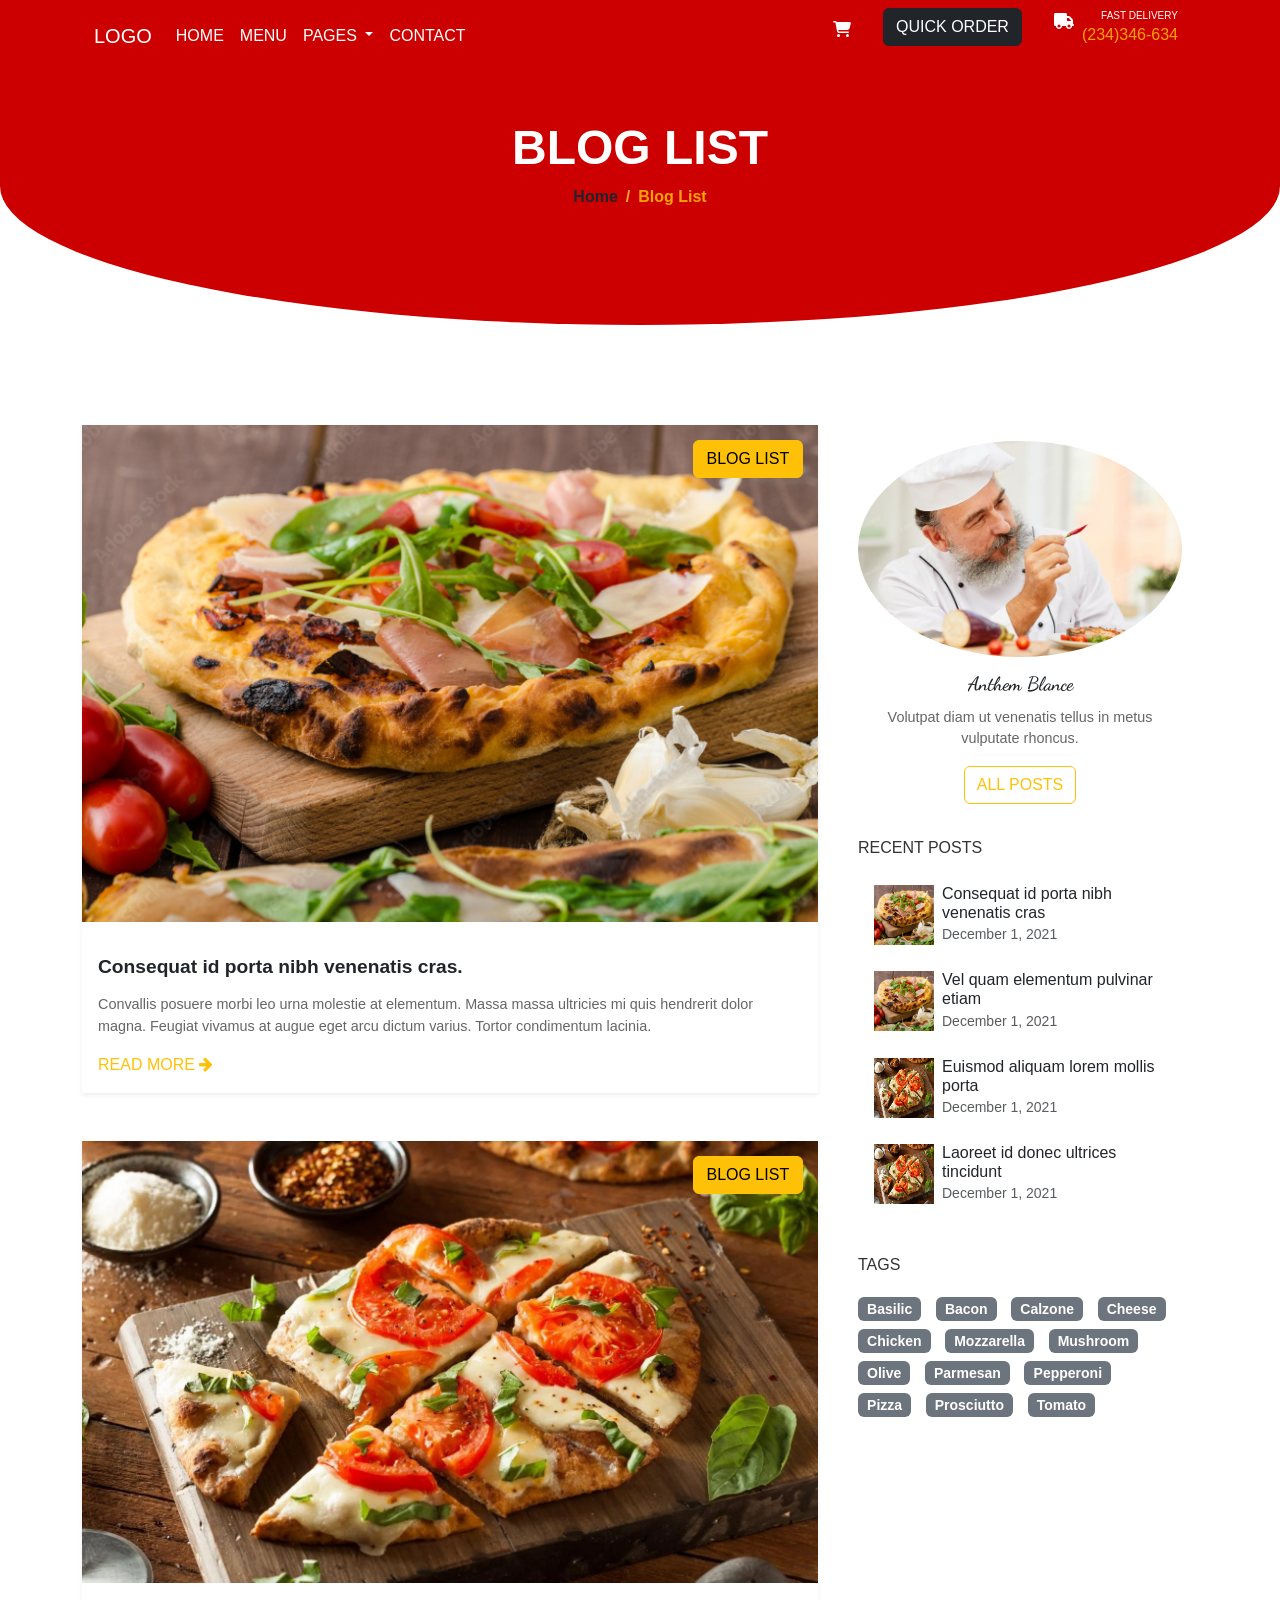
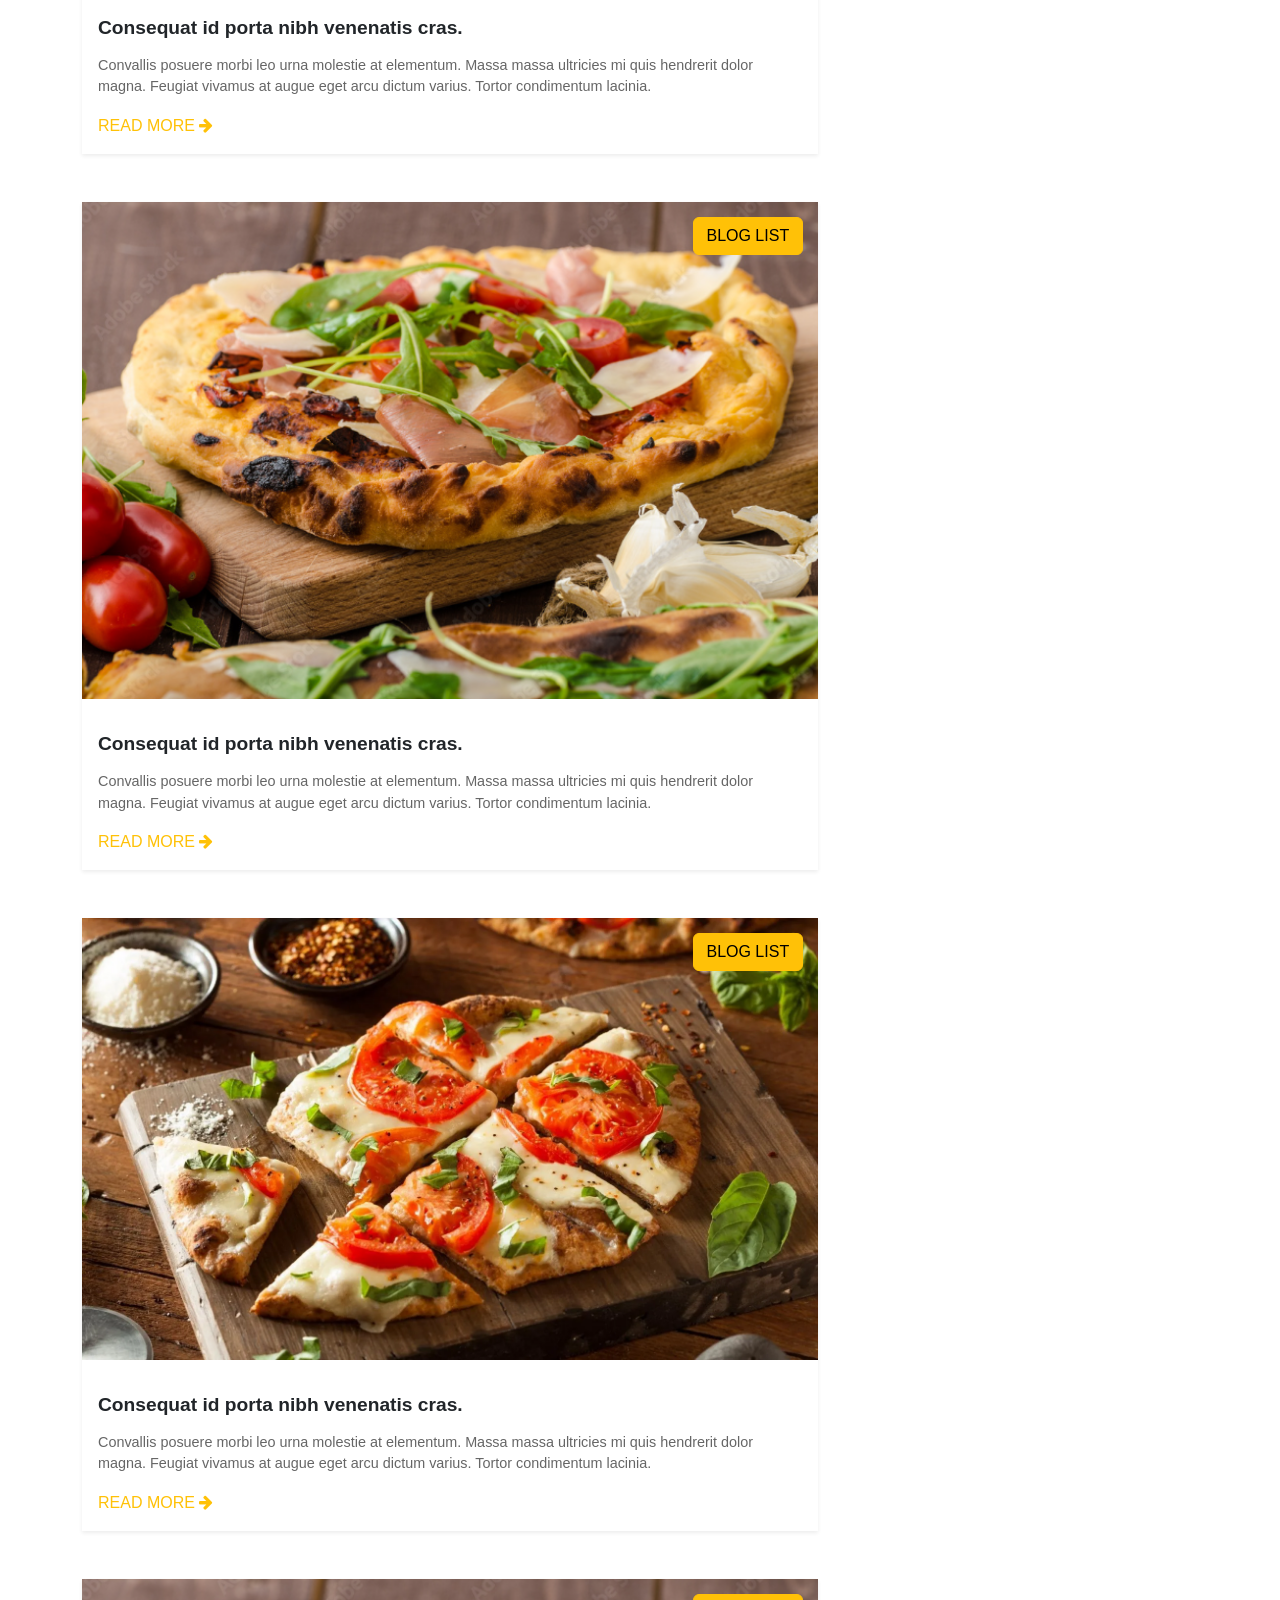
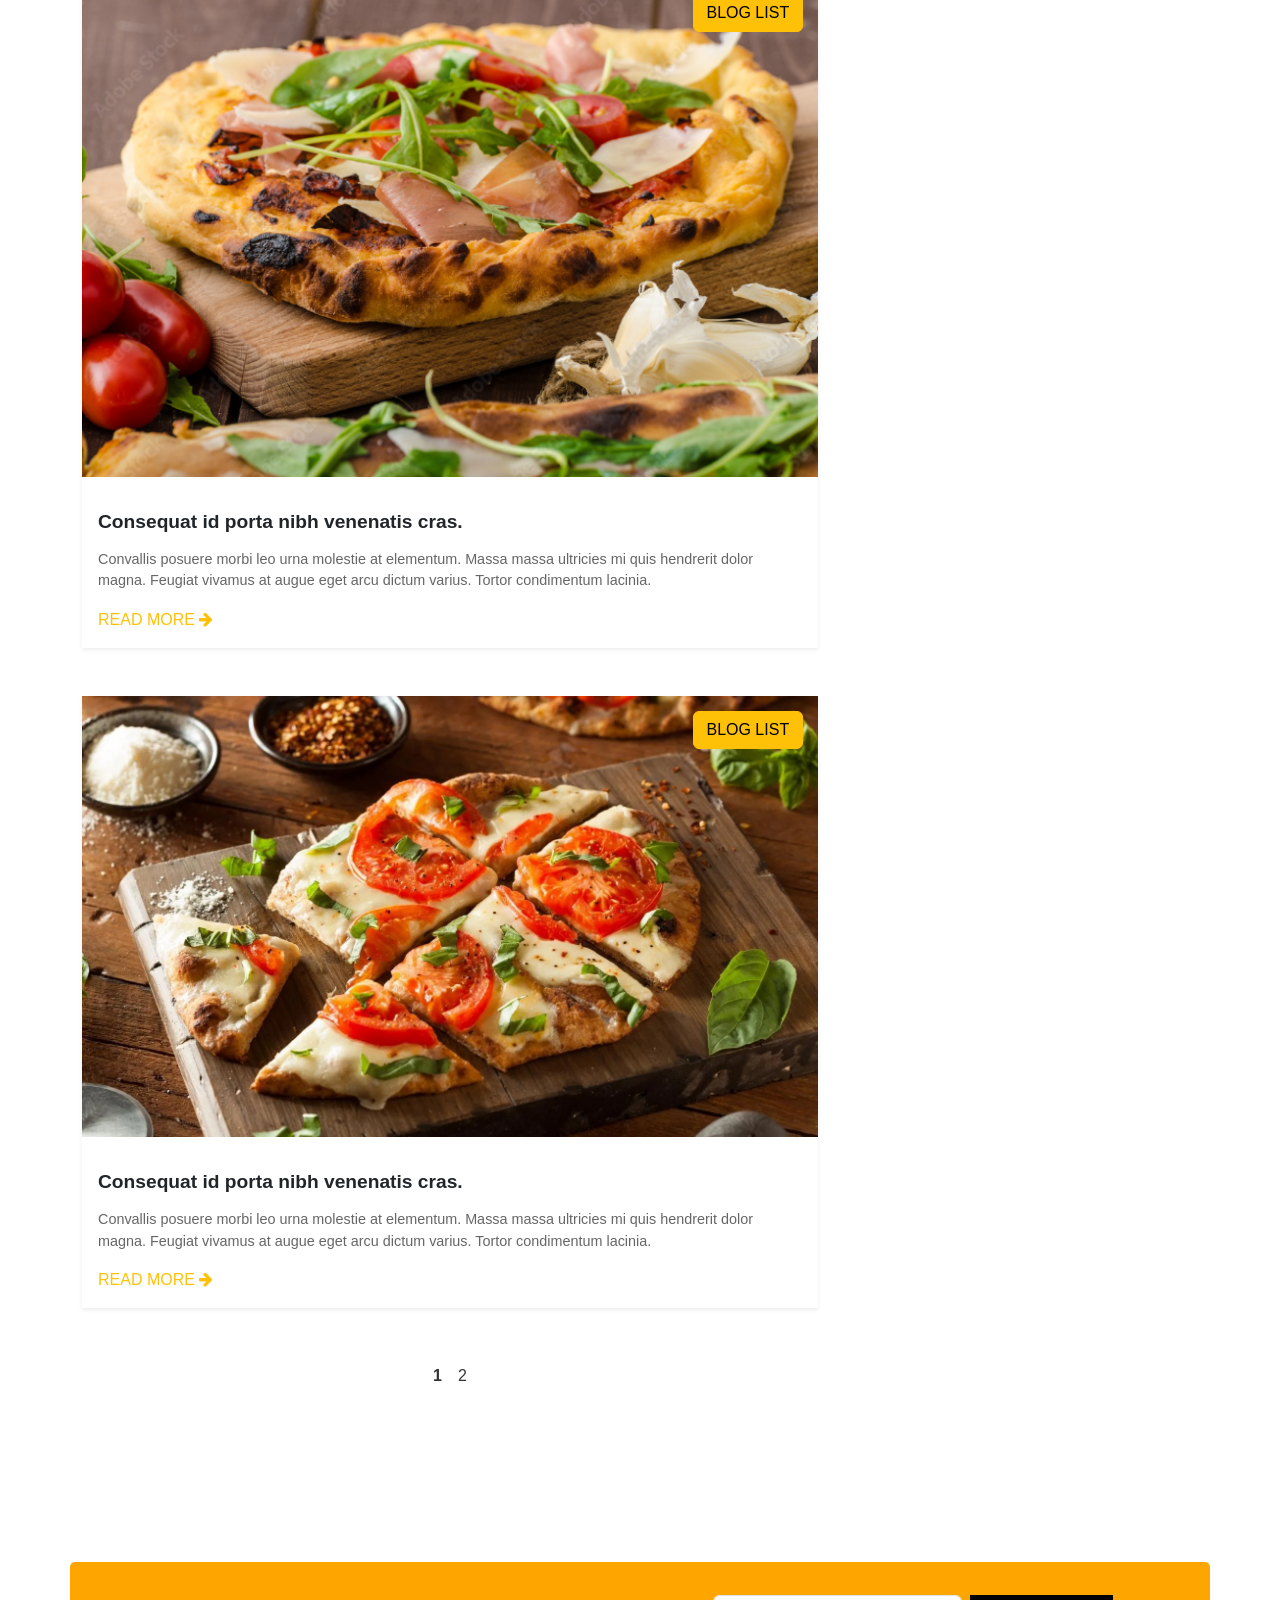
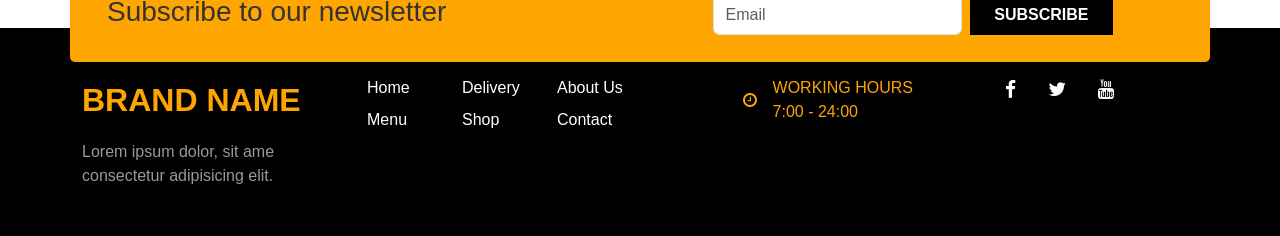
<file: blog-list.html>
<!doctype html>
<html lang="en">
  <head>
    <meta charset="utf-8">
    <meta name="viewport" content="width=device-width, initial-scale=1">
    <title>Blog List</title>
    
    <link href="https://cdn.jsdelivr.net/npm/bootstrap@5.2.3/dist/css/bootstrap.min.css" rel="stylesheet" integrity="sha384-rbsA2VBKQhggwzxH7pPCaAqO46MgnOM80zW1RWuH61DGLwZJEdK2Kadq2F9CUG65" crossorigin="anonymous">
    <link rel="stylesheet" href="https://cdnjs.cloudflare.com/ajax/libs/font-awesome/4.7.0/css/font-awesome.min.css">
    <link rel="stylesheet" href="asset/css/style.css">
    <style>
        .card:hover {
            transform:none;
            box-shadow: none;
        }
        .tag-cloud {
            line-height: 2; /* Spacing between lines */
        }
        .tag {
            margin-right: 10px; /* Spacing between tags */
            font-size: 14px; /* Size of font */
        }
        .tag:hover {
            text-decoration: underline; /* Hover effect to show interactivity */
            cursor: pointer;
        }
    </style>

</head>
  <body>
    
<section class=" header-wrapper">
    <div class="container-fluid">
        <div class="container">
            <nav class="navbar navbar-expand-lg text-white">
                <div class="container-fluid ">
                  <a class="navbar-brand text-white" href="#">LOGO</a>
                  <button class="navbar-toggler" type="button" data-bs-toggle="collapse" data-bs-target="#navbarScroll" aria-controls="navbarScroll" aria-expanded="false" aria-label="Toggle navigation">
                    <span class="navbar-toggler-icon"></span>
                  </button>
                  <div class="collapse navbar-collapse" id="navbarScroll">
                    <ul class="navbar-nav me-auto my-2 my-lg-0 navbar-nav-scroll" style="--bs-scroll-height: 100px;">
                      <li class="nav-item">
                        <a class="nav-link active text-white " aria-current="page" href="index.html">HOME</a>
                      </li>
                      <li class="nav-item">
                        <a class="nav-link text-white" href="#">MENU</a>
                      </li>
                      <li class="nav-item dropdown">
                        <a class="nav-link dropdown-toggle text-white" href="#" role="button" data-bs-toggle="dropdown" aria-expanded="false">
                          PAGES
                        </a>
                        <ul class="dropdown-menu " style="background-color: #b1011f;">
                          <li><a class="dropdown-item text-white" href="about-us.html" style="background: none;">About Us</a></li>
                          <li><a class="dropdown-item text-white" href="#" style="background: none;">Another action</a></li>
                          <li><hr class="dropdown-divider"></li>
                          <li><a class="dropdown-item text-white" href="#" style="background: none;">Something else here</a></li>
                        </ul>
                      </li>
                      <li class="nav-item">
                        <a class="nav-link text-white ">CONTACT</a>
                      </li>
                    </ul>
                    <form class="d-flex" role="search">
                      <ul class="navbar-nav me-2 ">
                        <li><a class="nav-link me-4" href="#">
                            <svg height="1em" xmlns="http://www.w3.org/2000/svg" viewBox="0 0 576 512"><!--!Font Awesome Free 6.7.2 by @fontawesome - https://fontawesome.com License - https://fontawesome.com/license/free Copyright 2025 Fonticons, Inc.--><path fill="white" d="M0 24C0 10.7 10.7 0 24 0L69.5 0c22 0 41.5 12.8 50.6 32l411 0c26.3 0 45.5 25 38.6 50.4l-41 152.3c-8.5 31.4-37 53.3-69.5 53.3l-288.5 0 5.4 28.5c2.2 11.3 12.1 19.5 23.6 19.5L488 336c13.3 0 24 10.7 24 24s-10.7 24-24 24l-288.3 0c-34.6 0-64.3-24.6-70.7-58.5L77.4 54.5c-.7-3.8-4-6.5-7.9-6.5L24 48C10.7 48 0 37.3 0 24zM128 464a48 48 0 1 1 96 0 48 48 0 1 1 -96 0zm336-48a48 48 0 1 1 0 96 48 48 0 1 1 0-96z"/></svg>
                        </a></li>
                        <li>
                            <a class=" btn btn-dark text-white me-3" >QUICK ORDER</a>
                        </li>
                        <li class="ms-3 me-2    ">
                            <i>
                                <svg height="1em" xmlns="http://www.w3.org/2000/svg" viewBox="0 0 640 512" ><path fill="white" d="M48 0C21.5 0 0 21.5 0 48L0 368c0 26.5 21.5 48 48 48l16 0c0 53 43 96 96 96s96-43 96-96l128 0c0 53 43 96 96 96s96-43 96-96l32 0c17.7 0 32-14.3 32-32s-14.3-32-32-32l0-64 0-32 0-18.7c0-17-6.7-33.3-18.7-45.3L512 114.7c-12-12-28.3-18.7-45.3-18.7L416 96l0-48c0-26.5-21.5-48-48-48L48 0zM416 160l50.7 0L544 237.3l0 18.7-128 0 0-96zM112 416a48 48 0 1 1 96 0 48 48 0 1 1 -96 0zm368-48a48 48 0 1 1 0 96 48 48 0 1 1 0-96z"/></svg>     
                            </i>
                        </li>
                        <li>
                            <p class="mb-0" style="font-size: 10px;float: right;">FAST DELIVERY</p>
                            <P style="color:#fda209">(234)346-634</P>
                        </li>
                      </ul>
                    </form>
                  </div>
                </div>
            </nav>
        </div>
        <div class="container">
            <h1 class="page-title fw-bold">BLOG LIST</h1>
            <nav aria-label="breadcrumb">
                <ol class="breadcrumb">
                    <li class="breadcrumb-item fw-semibold" ><a class="text-dark" href="#">Home</a></li>
                    <li class="breadcrumb-item fw-semibold " style="color: #fda209 !important;" aria-current="page">Blog List</li>
                </ol>
            </nav>
        </div>

    </div>
</section>

<section class="h-auto">
    <div class="container" style="margin-top:100px ; margin-bottom: 100px;">
        <div class="row">
            <div class="col-lg-8">
                <div class="row">
                    <div class="col-lg-12 mb-5">
                        <div class="card shadow-sm rounded-0">
                            <img src="asset/image/blog-image-one.png" class="rounded-0" alt="...">
                            <button class="btn btn-warning  w-15" style="    position: absolute;right: 15px;top: 15px;">BLOG LIST</button>
                            <div class="card-body">
                              <p class="card-title"> Consequat id porta nibh venenatis cras.</p>
                              <p class="card-text"> Convallis posuere morbi leo urna molestie at elementum. Massa massa ultricies mi quis hendrerit dolor magna. Feugiat vivamus at augue eget arcu dictum varius. Tortor condimentum lacinia.</p>
                              <a href="#" class="text-warning text-decoration-none">READ MORE <i class="fa fa-arrow-right"></i></a>
                            </div>
                          </div>
                    </div>
                    <div class="col-lg-12 mb-5">
                        <div class="card shadow-sm rounded-0">
                            <img src="asset/image/blog-image-two.png" class="rounded-0" alt="...">
                            <button class="btn btn-warning  w-15" style="    position: absolute;right: 15px;top: 15px;">BLOG LIST</button>
                            <div class="card-body">
                              <p class="card-title"> Consequat id porta nibh venenatis cras.</p>
                              <p class="card-text"> Convallis posuere morbi leo urna molestie at elementum. Massa massa ultricies mi quis hendrerit dolor magna. Feugiat vivamus at augue eget arcu dictum varius. Tortor condimentum lacinia.</p>
                              <a href="#" class="text-warning text-decoration-none">READ MORE <i class="fa fa-arrow-right"></i></a>
                            </div>
                          </div>
                    </div>
                    <div class="col-lg-12 mb-5">
                        <div class="card shadow-sm rounded-0">
                            <img src="asset/image/blog-image-one.png" class="rounded-0" alt="...">
                            <button class="btn btn-warning  w-15" style="    position: absolute;right: 15px;top: 15px;">BLOG LIST</button>
                            <div class="card-body">
                              <p class="card-title"> Consequat id porta nibh venenatis cras.</p>
                              <p class="card-text"> Convallis posuere morbi leo urna molestie at elementum. Massa massa ultricies mi quis hendrerit dolor magna. Feugiat vivamus at augue eget arcu dictum varius. Tortor condimentum lacinia.</p>
                              <a href="#" class="text-warning text-decoration-none">READ MORE <i class="fa fa-arrow-right"></i></a>
                            </div>
                          </div>
                    </div>
                    <div class="col-lg-12 mb-5">
                        <div class="card shadow-sm rounded-0">
                            <img src="asset/image/blog-image-two.png" class="rounded-0" alt="...">
                            <button class="btn btn-warning  w-15" style="    position: absolute;right: 15px;top: 15px;">BLOG LIST</button>
                            <div class="card-body">
                              <p class="card-title"> Consequat id porta nibh venenatis cras.</p>
                              <p class="card-text"> Convallis posuere morbi leo urna molestie at elementum. Massa massa ultricies mi quis hendrerit dolor magna. Feugiat vivamus at augue eget arcu dictum varius. Tortor condimentum lacinia.</p>
                              <a href="#" class="text-warning text-decoration-none">READ MORE <i class="fa fa-arrow-right"></i></a>
                            </div>
                          </div>
                    </div>
                    <div class="col-lg-12 mb-5">
                        <div class="card shadow-sm rounded-0">
                            <img src="asset/image/blog-image-one.png" class="rounded-0" alt="...">
                            <button class="btn btn-warning  w-15" style="    position: absolute;right: 15px;top: 15px;">BLOG LIST</button>
                            <div class="card-body">
                              <p class="card-title"> Consequat id porta nibh venenatis cras.</p>
                              <p class="card-text"> Convallis posuere morbi leo urna molestie at elementum. Massa massa ultricies mi quis hendrerit dolor magna. Feugiat vivamus at augue eget arcu dictum varius. Tortor condimentum lacinia.</p>
                              <a href="#" class="text-warning text-decoration-none">READ MORE <i class="fa fa-arrow-right"></i></a>
                            </div>
                          </div>
                    </div>
                    <div class="col-lg-12 mb-5">
                        <div class="card shadow-sm rounded-0">
                            <img src="asset/image/blog-image-two.png" class="rounded-0" alt="...">
                            <button class="btn btn-warning  w-15" style="    position: absolute;right: 15px;top: 15px;">BLOG LIST</button>
                            <div class="card-body">
                              <p class="card-title"> Consequat id porta nibh venenatis cras.</p>
                              <p class="card-text"> Convallis posuere morbi leo urna molestie at elementum. Massa massa ultricies mi quis hendrerit dolor magna. Feugiat vivamus at augue eget arcu dictum varius. Tortor condimentum lacinia.</p>
                              <a href="#" class="text-warning text-decoration-none">READ MORE <i class="fa fa-arrow-right"></i></a>
                            </div>
                          </div>
                    </div>
                    <div class="col-lg-12 d-flex justify-content-center">
                        <p class="m-2 fw-semibold">1</p>
                        <p class="m-2 ">2</p>
                    </div>
                </div>
                
            </div>
            <div class="col-lg-4">
                <div class="row">
                    <div class="col-lg-12">
                        <div class="card">
                            <div class="card-body text-center">
                                <img src="asset/image/about-us-chef.avif" class="img-fluid w-100 rounded-circle" alt="">
                                <h5 class="card-title font-dancing text-dark">Anthem Blance</h5>
                                <p class="card-text">
                                    Volutpat diam ut venenatis tellus in metus vulputate rhoncus.
                                </p>
                                <a href="#" class="btn btn-outline-warning">ALL POSTS</a>
                            </div>
                        </div>
                    </div>
                </div>
                <div class="row">
                    <div class="col-lg-12">
                        <div class=" p-3">
                            <P class="mb-3">RECENT POSTS</P>
                            <ul class="list-group">
                                <li class="list-group-item border-0 mb-2">
                                    <div class="d-flex align-items-center">
                                        <img src="asset/image/blog-image-one.png" alt="Post Thumbnail" class="img-fluid me-2" style="width: 60px; height: 60px;">
                                        <div>
                                            <h6 class="m-0">Consequat id porta nibh venenatis cras</h6>
                                            <small class="text-muted">December 1, 2021</small>
                                        </div>
                                    </div>
                                </li>
                                <li class="list-group-item border-0 mb-2">
                                    <div class="d-flex align-items-center">
                                        <img src="asset/image/blog-image-one.png" alt="Post Thumbnail" class="img-fluid me-2" style="width: 60px; height: 60px;">
                                        <div>
                                            <h6 class="m-0">Vel quam elementum pulvinar etiam</h6>
                                            <small class="text-muted">December 1, 2021</small>
                                        </div>
                                    </div>
                                </li>
                                <li class="list-group-item border-0 mb-2">
                                    <div class="d-flex align-items-center">
                                        <img src="asset/image/blog-image-two.png" alt="Post Thumbnail" class="img-fluid me-2" style="width: 60px; height: 60px;">
                                        <div>
                                            <h6 class="m-0">Euismod aliquam lorem mollis porta</h6>
                                            <small class="text-muted">December 1, 2021</small>
                                        </div>
                                    </div>
                                </li>
                                <li class="list-group-item border-0 mb-2">
                                    <div class="d-flex align-items-center">
                                        <img src="asset/image/blog-image-two.png" alt="Post Thumbnail" class="img-fluid me-2" style="width: 60px; height: 60px;">
                                        <div>
                                            <h6 class="m-0">Laoreet id donec ultrices tincidunt</h6>
                                            <small class="text-muted">December 1, 2021</small>
                                        </div>
                                    </div>
                                </li>
                            </ul>
                        </div>
                    </div>
                </div>
                <div class="row">
                    <div class="col-lg-12 ">
                        <div class="p-3">
                            <P>TAGS</P>
                            <div class="tag-cloud">
                                <span class="tag badge bg-secondary">Basilic</span>
                                <span class="tag badge bg-secondary">Bacon</span>
                                <span class="tag badge bg-secondary">Calzone</span>
                                <span class="tag badge bg-secondary">Cheese</span>
                                <span class="tag badge bg-secondary">Chicken</span>
                                <span class="tag badge bg-secondary">Mozzarella</span>
                                <span class="tag badge bg-secondary">Mushroom</span>
                                <span class="tag badge bg-secondary">Olive</span>
                                <span class="tag badge bg-secondary">Parmesan</span>
                                <span class="tag badge bg-secondary">Pepperoni</span>
                                <span class="tag badge bg-secondary">Pizza</span>
                                <span class="tag badge bg-secondary">Prosciutto</span>
                                <span class="tag badge bg-secondary">Tomato</span>
                            </div>
                        </div>
                    </div>
                </div>
             
            </div>
        </div>
       
    </div>
</section>







<section class="newsletter-section">
    <div class="container" style="background-color: #ffa500; border-radius: 5px;">
        <div class="row " style="padding: 25px;">
            <div class="col-lg-12 ">
                <div class="row">
                    <div class="col-lg-6">
                        <h3 class="mt-2">Subscribe to our newsletter</h3>
                    </div>
                    <div class="col-lg-6">

                        <div class="subscribe-input d-flex gap-2 mt-2">
                            <input type="email" class="form-control" placeholder="Email">
                            <button class="subscribe-btn">SUBSCRIBE</button>
                        </div>
                    </div>
                </div>
            </div>
        </div>
    </div>
</section>
<!-- Footer -->
<footer class="footer">
    <div class="container">
        <div class="row">
            <!-- Brand Column -->
            <div class="col-lg-3 col-md-6 mb-4 mb-lg-0">
                <div class="footer-brand">BRAND NAME</div>
                <p class="footer-description">Lorem ipsum dolor, sit ame consectetur adipisicing elit.</p>
            </div>

            <!-- Quick Links -->
            <div class="col-lg-1 col-md-6 mb-4 mb-lg-0">
                <ul class="footer-links">
                    <li><a href="#">Home</a></li>
                    <li><a href="#">Menu</a></li>
                   
                </ul>
            </div>

            <!-- Contact Links -->
            <div class="col-lg-1 col-md-6 mb-4 mb-lg-0">
                <ul class="footer-links">
                    <li><a href="#">Delivery</a></li>
                    <li><a href="#">Shop</a></li>
                </ul>
            </div>
            <div class="col-lg-1 col-md-6 mb-4 mb-lg-0">
                <ul class="footer-links">
                    <li><a href="#">About Us</a></li>
                    <li><a href="#">Contact</a></li>
                </ul>
            </div>

            <!-- Working Hours -->
            <div class="col-lg-3 col-md-6 mb-4 mb-lg-0 ">
                <div class="working-hours float-end">
                    <i class="fa fa-clock-o"></i>
                    <div class="">
                        <div>WORKING HOURS</div>
                        <div>7:00 - 24:00</div>
                    </div>
                </div>
            </div>

            <!-- Social Links -->
            <div class="col-lg-3 col-md-6">
                <div class="social-links text-center">
                    <a href="#"><i class="fa fa-facebook"></i></a>
                    <a href="#"><i class="fa fa-twitter"></i></a>
                    <a href="#"><i class="fa fa-youtube"></i></a>
                </div>
            </div>
        </div>
    </div>
</footer>




    <!-- <script src="https://cdn.jsdelivr.net/npm/@popperjs/core@2.11.6/dist/umd/popper.min.js" integrity="sha384-oBqDVmMz9ATKxIep9tiCxS/Z9fNfEXiDAYTujMAeBAsjFuCZSmKbSSUnQlmh/jp3" crossorigin="anonymous"></script> -->
<script src="https://cdn.jsdelivr.net/npm/bootstrap@5.2.3/dist/js/bootstrap.min.js" integrity="sha384-cuYeSxntonz0PPNlHhBs68uyIAVpIIOZZ5JqeqvYYIcEL727kskC66kF92t6Xl2V" crossorigin="anonymous"></script>
    <script src="https://cdn.jsdelivr.net/npm/bootstrap@5.2.3/dist/js/bootstrap.bundle.min.js" integrity="sha384-kenU1KFdBIe4zVF0s0G1M5b4hcpxyD9F7jL+jjXkk+Q2h455rYXK/7HAuoJl+0I4" crossorigin="anonymous"></script>


  </body>
</html>
</file>
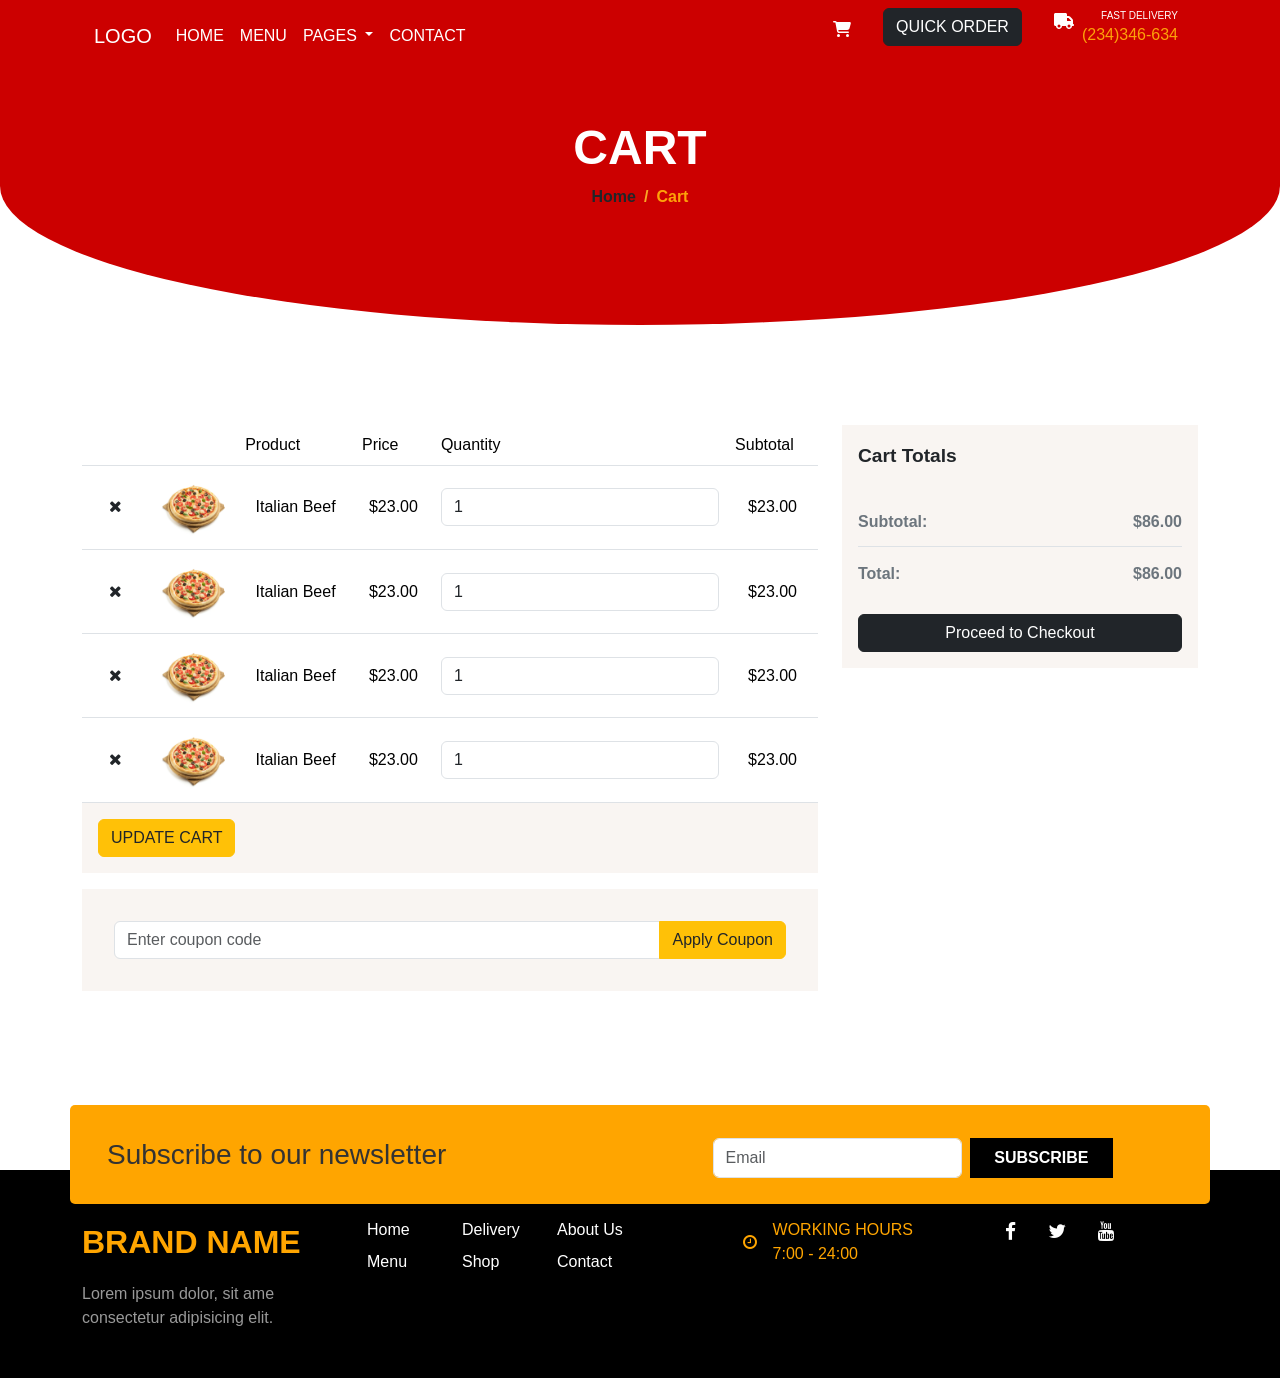
<file: cart.html>
<!doctype html>
<html lang="en">
  <head>
    <meta charset="utf-8">
    <meta name="viewport" content="width=device-width, initial-scale=1">
    <title>Cart</title>
    
    <link href="https://cdn.jsdelivr.net/npm/bootstrap@5.2.3/dist/css/bootstrap.min.css" rel="stylesheet" integrity="sha384-rbsA2VBKQhggwzxH7pPCaAqO46MgnOM80zW1RWuH61DGLwZJEdK2Kadq2F9CUG65" crossorigin="anonymous">
    <link rel="stylesheet" href="https://cdnjs.cloudflare.com/ajax/libs/font-awesome/4.7.0/css/font-awesome.min.css">
    <link rel="stylesheet" href="asset/css/style.css">
    <style>
    .update-card:hover {
        transform:none;
        box-shadow: none;
    }
    .update-card{
        border: none;
        background-color: #f9f5f2;
        border-radius: 0;
    }
</style>
    </style>

</head>
  <body>
    
<section class=" header-wrapper">
    <div class="container-fluid">
        <div class="container">
            <nav class="navbar navbar-expand-lg text-white">
                <div class="container-fluid ">
                  <a class="navbar-brand text-white" href="#">LOGO</a>
                  <button class="navbar-toggler" type="button" data-bs-toggle="collapse" data-bs-target="#navbarScroll" aria-controls="navbarScroll" aria-expanded="false" aria-label="Toggle navigation">
                    <span class="navbar-toggler-icon"></span>
                  </button>
                  <div class="collapse navbar-collapse" id="navbarScroll">
                    <ul class="navbar-nav me-auto my-2 my-lg-0 navbar-nav-scroll" style="--bs-scroll-height: 100px;">
                      <li class="nav-item">
                        <a class="nav-link active text-white " aria-current="page" href="index.html">HOME</a>
                      </li>
                      <li class="nav-item">
                        <a class="nav-link text-white" href="#">MENU</a>
                      </li>
                      <li class="nav-item dropdown">
                        <a class="nav-link dropdown-toggle text-white" href="#" role="button" data-bs-toggle="dropdown" aria-expanded="false">
                          PAGES
                        </a>
                        <ul class="dropdown-menu " style="background-color: #b1011f;">
                          <li><a class="dropdown-item text-white" href="about-us.html" style="background: none;">About Us</a></li>
                          <li><a class="dropdown-item text-white" href="#" style="background: none;">Another action</a></li>
                          <li><hr class="dropdown-divider"></li>
                          <li><a class="dropdown-item text-white" href="#" style="background: none;">Something else here</a></li>
                        </ul>
                      </li>
                      <li class="nav-item">
                        <a class="nav-link text-white ">CONTACT</a>
                      </li>
                    </ul>
                    <form class="d-flex" role="search">
                      <ul class="navbar-nav me-2 ">
                        <li><a class="nav-link me-4" href="#">
                            <svg height="1em" xmlns="http://www.w3.org/2000/svg" viewBox="0 0 576 512"><!--!Font Awesome Free 6.7.2 by @fontawesome - https://fontawesome.com License - https://fontawesome.com/license/free Copyright 2025 Fonticons, Inc.--><path fill="white" d="M0 24C0 10.7 10.7 0 24 0L69.5 0c22 0 41.5 12.8 50.6 32l411 0c26.3 0 45.5 25 38.6 50.4l-41 152.3c-8.5 31.4-37 53.3-69.5 53.3l-288.5 0 5.4 28.5c2.2 11.3 12.1 19.5 23.6 19.5L488 336c13.3 0 24 10.7 24 24s-10.7 24-24 24l-288.3 0c-34.6 0-64.3-24.6-70.7-58.5L77.4 54.5c-.7-3.8-4-6.5-7.9-6.5L24 48C10.7 48 0 37.3 0 24zM128 464a48 48 0 1 1 96 0 48 48 0 1 1 -96 0zm336-48a48 48 0 1 1 0 96 48 48 0 1 1 0-96z"/></svg>
                        </a></li>
                        <li>
                            <a class=" btn btn-dark text-white me-3" >QUICK ORDER</a>
                        </li>
                        <li class="ms-3 me-2    ">
                            <i>
                                <svg height="1em" xmlns="http://www.w3.org/2000/svg" viewBox="0 0 640 512" ><path fill="white" d="M48 0C21.5 0 0 21.5 0 48L0 368c0 26.5 21.5 48 48 48l16 0c0 53 43 96 96 96s96-43 96-96l128 0c0 53 43 96 96 96s96-43 96-96l32 0c17.7 0 32-14.3 32-32s-14.3-32-32-32l0-64 0-32 0-18.7c0-17-6.7-33.3-18.7-45.3L512 114.7c-12-12-28.3-18.7-45.3-18.7L416 96l0-48c0-26.5-21.5-48-48-48L48 0zM416 160l50.7 0L544 237.3l0 18.7-128 0 0-96zM112 416a48 48 0 1 1 96 0 48 48 0 1 1 -96 0zm368-48a48 48 0 1 1 0 96 48 48 0 1 1 0-96z"/></svg>     
                            </i>
                        </li>
                        <li>
                            <p class="mb-0" style="font-size: 10px;float: right;">FAST DELIVERY</p>
                            <P style="color:#fda209">(234)346-634</P>
                        </li>
                      </ul>
                    </form>
                  </div>
                </div>
            </nav>
        </div>
        <div class="container">
            <h1 class="page-title fw-bold">CART</h1>
            <nav aria-label="breadcrumb">
                <ol class="breadcrumb">
                    <li class="breadcrumb-item fw-semibold" ><a class="text-dark" href="#">Home</a></li>
                    <li class="breadcrumb-item fw-semibold " style="color: #fda209 !important;" aria-current="page">Cart</li>
                </ol>
            </nav>
        </div>

    </div>
</section>

<section class="h-auto "  style="margin-top: 100px;">
    <div class="container mb-5 ">
        <div class="row">
            <div class="col-lg-8">
                <table class="table mb-0" style="background-color: #f9f5f2;">
                    <thead>
                        <tr>
                            <th scope="col"></th>
                            <th scope="col"></th>
                            <th class="fw-normal" scope="col">Product</th>
                            <th class="fw-normal" scope="col">Price</th>
                            <th class="fw-normal" scope="col">Quantity</th>
                            <th class="fw-normal" scope="col">Subtotal</th>
                        </tr>
                    </thead>
                    <tbody>
                        <tr>
                            <td style="text-align: center; vertical-align: middle;">
                                <button class="btn ">
                                    <i class="fa fa-times"></i>
                                </button>
                            </td>
                            <td style="width: 12%; text-align: center; vertical-align: middle;">
                                <img src="asset/image/pizza.avif" class="img-fluid w-100" alt="">
                            </td>
                            <td style="text-align: center; vertical-align: middle;">
                                Italian Beef
                            </td>
                            <td style="text-align: center; vertical-align: middle;">
                                $23.00
                            </td>
                            <td style="text-align: center; vertical-align: middle;">
                                <input type="number" value="1" min="1" class="form-control">
                            </td>
                            <td style="text-align: center; vertical-align: middle;">
                                $23.00
                            </td>
                        </tr>
                        <tr>
                            <td style="text-align: center; vertical-align: middle;">
                                <button class="btn ">
                                    <i class="fa fa-times"></i>
                                </button>
                            </td>
                            <td style="width: 12%; text-align: center; vertical-align: middle;">
                                <img src="asset/image/pizza.avif" class="img-fluid w-100" alt="">
                            </td>
                            <td style="text-align: center; vertical-align: middle;">
                                Italian Beef
                            </td>
                            <td style="text-align: center; vertical-align: middle;">
                                $23.00
                            </td>
                            <td style="text-align: center; vertical-align: middle;">
                                <input type="number" value="1" min="1" class="form-control">
                            </td>
                            <td style="text-align: center; vertical-align: middle;">
                                $23.00
                            </td>
                        </tr>
                        <tr>
                            <td style="text-align: center; vertical-align: middle;">
                                <button class="btn ">
                                    <i class="fa fa-times"></i>
                                </button>
                            </td>
                            <td style="width: 12%; text-align: center; vertical-align: middle;">
                                <img src="asset/image/pizza.avif" class="img-fluid w-100" alt="">
                            </td>
                            <td style="text-align: center; vertical-align: middle;">
                                Italian Beef
                            </td>
                            <td style="text-align: center; vertical-align: middle;">
                                $23.00
                            </td>
                            <td style="text-align: center; vertical-align: middle;">
                                <input type="number" value="1" min="1" class="form-control">
                            </td>
                            <td style="text-align: center; vertical-align: middle;">
                                $23.00
                            </td>
                        </tr>
                        <tr>
                            <td style="text-align: center; vertical-align: middle;">
                                <button class="btn ">
                                    <i class="fa fa-times"></i>
                                </button>
                            </td>
                            <td style="width: 12%; text-align: center; vertical-align: middle;">
                                <img src="asset/image/pizza.avif" class="img-fluid w-100" alt="">
                            </td>
                            <td style="text-align: center; vertical-align: middle;">
                                Italian Beef
                            </td>
                            <td style="text-align: center; vertical-align: middle;">
                                $23.00
                            </td>
                            <td style="text-align: center; vertical-align: middle;">
                                <input type="number" value="1" min="1" class="form-control">
                            </td>
                            <td style="text-align: center; vertical-align: middle;">
                                $23.00
                            </td>
                        </tr>
                       
                      
                  
                        
                    </tbody>
                 
                </table>
                <div class="card update-card">
                    <div class="card-body">
                        <button class="btn btn-warning text-dark"> UPDATE CART   </button>
                    </div>
                </div>
                <div class="card update-card mt-3">
                    <div class="card-body">
                        <div class="input-group p-3">
                            <input type="text" class="form-control" id="couponCode" placeholder="Enter coupon code">
                            <button class="btn btn-warning text-dark" type="button">Apply Coupon</button>
                        </div>
                    </div>
                </div>
                
            </div>
            <div class="col-lg-4">
                <div class="card update-card">
                    <div class="ps-3 mt-1 ">
                        <h5 class="card-title fw-semibold">Cart Totals</h5>
                    </div>
                    <div class="card-body ">
                        <div class=" d-flex justify-content-between border-bottom">

                            <p class="card-title text-secondary" style="font-size: 16px;">Subtotal:</p>
                            <p class="card-title text-secondary" style="font-size: 16px;"> $86.00</p>
                        </div>
                        <div class=" d-flex justify-content-between ">

                            <p class="card-title text-secondary" style="font-size: 16px;">Total:</p>
                            <p class="card-title text-secondary" style="font-size: 16px;"> $86.00</p>
                        </div>
                     
                        <a  href="my-checkout.html" class="btn btn-dark text-white w-100 mt-3">Proceed to Checkout</a>
                    </div>
                </div>
                
            </div>
        </div>
    </div>
</section>



<section class="newsletter-section">
    <div class="container" style="background-color: #ffa500; border-radius: 5px;">
        <div class="row " style="padding: 25px;">
            <div class="col-lg-12 ">
                <div class="row">
                    <div class="col-lg-6">
                        <h3 class="mt-2">Subscribe to our newsletter</h3>
                    </div>
                    <div class="col-lg-6">

                        <div class="subscribe-input d-flex gap-2 mt-2">
                            <input type="email" class="form-control" placeholder="Email">
                            <button class="subscribe-btn">SUBSCRIBE</button>
                        </div>
                    </div>
                </div>
            </div>
        </div>
    </div>
</section>
<!-- Footer -->
<footer class="footer">
    <div class="container">
        <div class="row">
            <!-- Brand Column -->
            <div class="col-lg-3 col-md-6 mb-4 mb-lg-0">
                <div class="footer-brand">BRAND NAME</div>
                <p class="footer-description">Lorem ipsum dolor, sit ame consectetur adipisicing elit.</p>
            </div>

            <!-- Quick Links -->
            <div class="col-lg-1 col-md-6 mb-4 mb-lg-0">
                <ul class="footer-links">
                    <li><a href="#">Home</a></li>
                    <li><a href="#">Menu</a></li>
                   
                </ul>
            </div>

            <!-- Contact Links -->
            <div class="col-lg-1 col-md-6 mb-4 mb-lg-0">
                <ul class="footer-links">
                    <li><a href="#">Delivery</a></li>
                    <li><a href="#">Shop</a></li>
                </ul>
            </div>
            <div class="col-lg-1 col-md-6 mb-4 mb-lg-0">
                <ul class="footer-links">
                    <li><a href="#">About Us</a></li>
                    <li><a href="#">Contact</a></li>
                </ul>
            </div>

            <!-- Working Hours -->
            <div class="col-lg-3 col-md-6 mb-4 mb-lg-0 ">
                <div class="working-hours float-end">
                    <i class="fa fa-clock-o"></i>
                    <div class="">
                        <div>WORKING HOURS</div>
                        <div>7:00 - 24:00</div>
                    </div>
                </div>
            </div>

            <!-- Social Links -->
            <div class="col-lg-3 col-md-6">
                <div class="social-links text-center">
                    <a href="#"><i class="fa fa-facebook"></i></a>
                    <a href="#"><i class="fa fa-twitter"></i></a>
                    <a href="#"><i class="fa fa-youtube"></i></a>
                </div>
            </div>
        </div>
    </div>
</footer>




    <!-- <script src="https://cdn.jsdelivr.net/npm/@popperjs/core@2.11.6/dist/umd/popper.min.js" integrity="sha384-oBqDVmMz9ATKxIep9tiCxS/Z9fNfEXiDAYTujMAeBAsjFuCZSmKbSSUnQlmh/jp3" crossorigin="anonymous"></script> -->
<script src="https://cdn.jsdelivr.net/npm/bootstrap@5.2.3/dist/js/bootstrap.min.js" integrity="sha384-cuYeSxntonz0PPNlHhBs68uyIAVpIIOZZ5JqeqvYYIcEL727kskC66kF92t6Xl2V" crossorigin="anonymous"></script>
    <script src="https://cdn.jsdelivr.net/npm/bootstrap@5.2.3/dist/js/bootstrap.bundle.min.js" integrity="sha384-kenU1KFdBIe4zVF0s0G1M5b4hcpxyD9F7jL+jjXkk+Q2h455rYXK/7HAuoJl+0I4" crossorigin="anonymous"></script>

  </body>
</html>
</file>
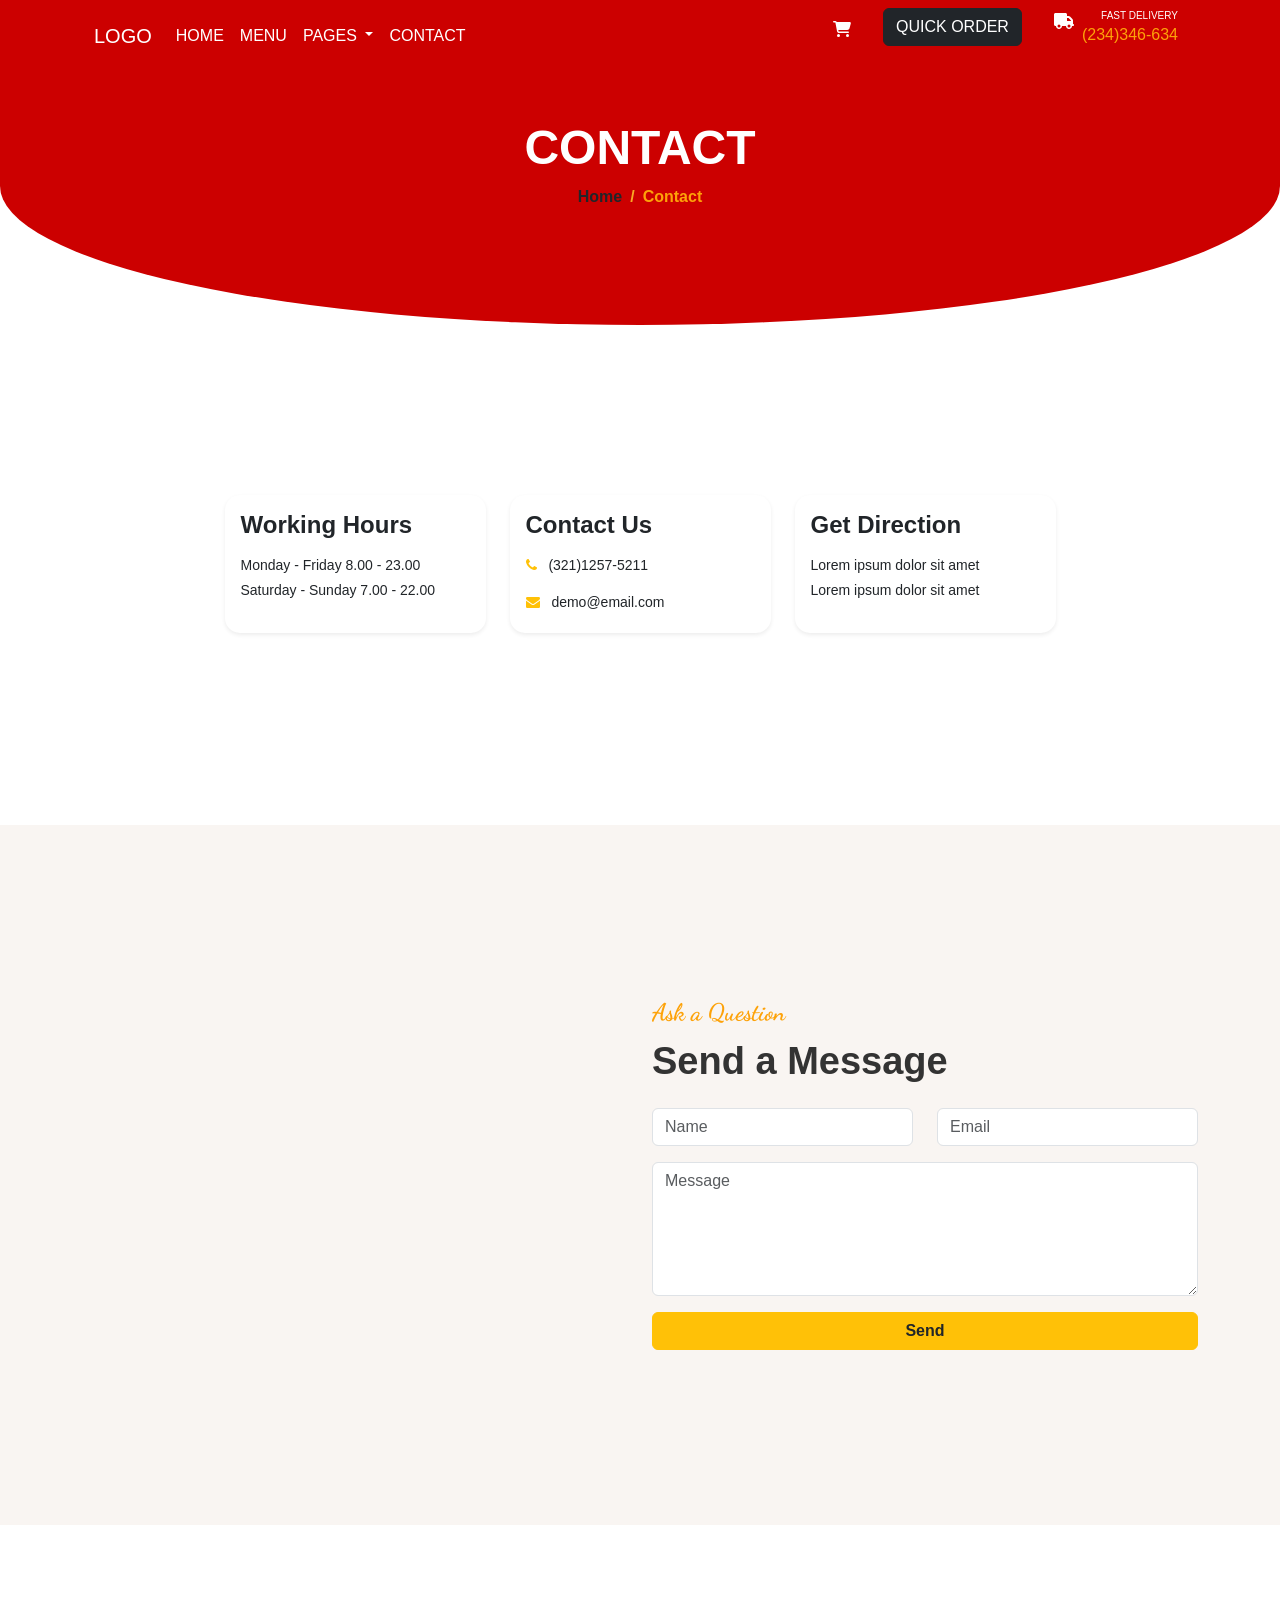
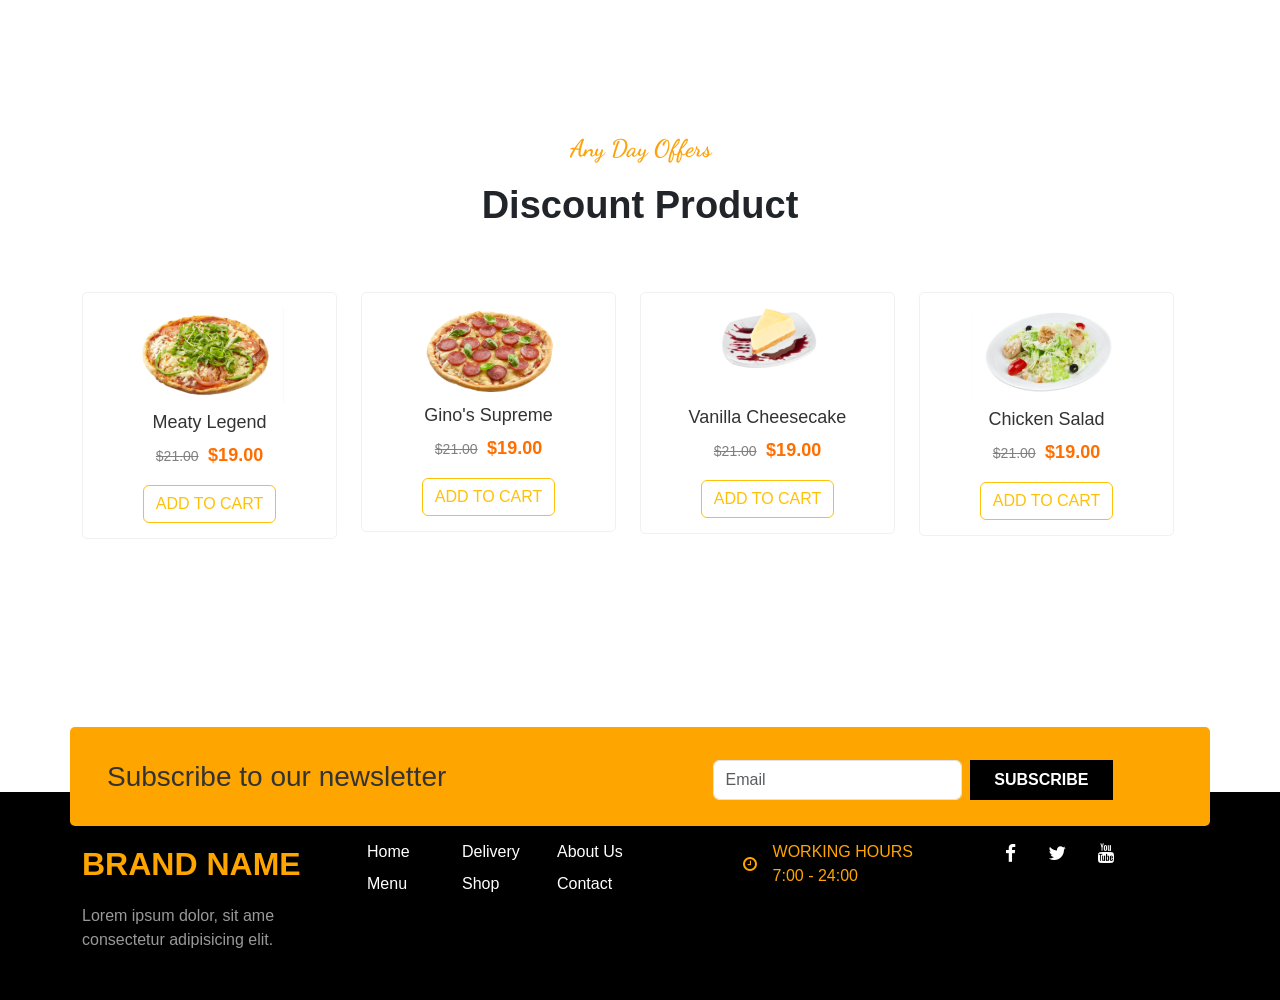
<file: contact.html>
<!doctype html>
<html lang="en">
  <head>
    <meta charset="utf-8">
    <meta name="viewport" content="width=device-width, initial-scale=1">
    <title>Contact</title>
    
    <link href="https://cdn.jsdelivr.net/npm/bootstrap@5.2.3/dist/css/bootstrap.min.css" rel="stylesheet" integrity="sha384-rbsA2VBKQhggwzxH7pPCaAqO46MgnOM80zW1RWuH61DGLwZJEdK2Kadq2F9CUG65" crossorigin="anonymous">
    <link rel="stylesheet" href="https://cdnjs.cloudflare.com/ajax/libs/font-awesome/4.7.0/css/font-awesome.min.css">
    <link rel="stylesheet" href="asset/css/style.css">


</head>
  <body>
    
<section class=" header-wrapper">
    <div class="container-fluid">
        <div class="container">
            <nav class="navbar navbar-expand-lg text-white">
                <div class="container-fluid ">
                  <a class="navbar-brand text-white" href="#">LOGO</a>
                  <button class="navbar-toggler" type="button" data-bs-toggle="collapse" data-bs-target="#navbarScroll" aria-controls="navbarScroll" aria-expanded="false" aria-label="Toggle navigation">
                    <span class="navbar-toggler-icon"></span>
                  </button>
                  <div class="collapse navbar-collapse" id="navbarScroll">
                    <ul class="navbar-nav me-auto my-2 my-lg-0 navbar-nav-scroll" style="--bs-scroll-height: 100px;">
                      <li class="nav-item">
                        <a class="nav-link active text-white " aria-current="page" href="index.html">HOME</a>
                      </li>
                      <li class="nav-item">
                        <a class="nav-link text-white" href="#">MENU</a>
                      </li>
                      <li class="nav-item dropdown">
                        <a class="nav-link dropdown-toggle text-white" href="#" role="button" data-bs-toggle="dropdown" aria-expanded="false">
                          PAGES
                        </a>
                        <ul class="dropdown-menu " style="background-color: #b1011f;">
                          <li><a class="dropdown-item text-white" href="about-us.html" style="background: none;">About Us</a></li>
                          <li><a class="dropdown-item text-white" href="#" style="background: none;">Another action</a></li>
                          <li><hr class="dropdown-divider"></li>
                          <li><a class="dropdown-item text-white" href="#" style="background: none;">Something else here</a></li>
                        </ul>
                      </li>
                      <li class="nav-item">
                        <a class="nav-link text-white ">CONTACT</a>
                      </li>
                    </ul>
                    <form class="d-flex" role="search">
                      <ul class="navbar-nav me-2 ">
                        <li><a class="nav-link me-4" href="#">
                            <svg height="1em" xmlns="http://www.w3.org/2000/svg" viewBox="0 0 576 512"><!--!Font Awesome Free 6.7.2 by @fontawesome - https://fontawesome.com License - https://fontawesome.com/license/free Copyright 2025 Fonticons, Inc.--><path fill="white" d="M0 24C0 10.7 10.7 0 24 0L69.5 0c22 0 41.5 12.8 50.6 32l411 0c26.3 0 45.5 25 38.6 50.4l-41 152.3c-8.5 31.4-37 53.3-69.5 53.3l-288.5 0 5.4 28.5c2.2 11.3 12.1 19.5 23.6 19.5L488 336c13.3 0 24 10.7 24 24s-10.7 24-24 24l-288.3 0c-34.6 0-64.3-24.6-70.7-58.5L77.4 54.5c-.7-3.8-4-6.5-7.9-6.5L24 48C10.7 48 0 37.3 0 24zM128 464a48 48 0 1 1 96 0 48 48 0 1 1 -96 0zm336-48a48 48 0 1 1 0 96 48 48 0 1 1 0-96z"/></svg>
                        </a></li>
                        <li>
                            <a class=" btn btn-dark text-white me-3" >QUICK ORDER</a>
                        </li>
                        <li class="ms-3 me-2    ">
                            <i>
                                <svg height="1em" xmlns="http://www.w3.org/2000/svg" viewBox="0 0 640 512" ><path fill="white" d="M48 0C21.5 0 0 21.5 0 48L0 368c0 26.5 21.5 48 48 48l16 0c0 53 43 96 96 96s96-43 96-96l128 0c0 53 43 96 96 96s96-43 96-96l32 0c17.7 0 32-14.3 32-32s-14.3-32-32-32l0-64 0-32 0-18.7c0-17-6.7-33.3-18.7-45.3L512 114.7c-12-12-28.3-18.7-45.3-18.7L416 96l0-48c0-26.5-21.5-48-48-48L48 0zM416 160l50.7 0L544 237.3l0 18.7-128 0 0-96zM112 416a48 48 0 1 1 96 0 48 48 0 1 1 -96 0zm368-48a48 48 0 1 1 0 96 48 48 0 1 1 0-96z"/></svg>     
                            </i>
                        </li>
                        <li>
                            <p class="mb-0" style="font-size: 10px;float: right;">FAST DELIVERY</p>
                            <P style="color:#fda209">(234)346-634</P>
                        </li>
                      </ul>
                    </form>
                  </div>
                </div>
            </nav>
        </div>
        <div class="container">
            <h1 class="page-title fw-semibold">CONTACT</h1>
            <nav aria-label="breadcrumb">
                <ol class="breadcrumb">
                    <li class="breadcrumb-item fw-semibold " ><a class="text-dark" href="#">Home</a></li>
                    <li class="breadcrumb-item fw-semibold  " style="color: #fda209 !important;" aria-current="page">Contact</li>
                </ol>
            </nav>
        </div>

    </div>
</section>


<section class="category-section" style="height: 500px;">
    <div class="container" style="margin-top:120px;">
        <div class="row justify-content-center">
            
            <div class="col-lg-3">
                <div class="card shadow-sm">
                    <div class="card-body">
                        <h4 class="fw-semibold text-dark">Working Hours</h4>
                        <p class="mt-3 mb-1" style="font-size: 14px;">Monday - Friday 8.00 - 23.00</p>
                        <p class="mt-1" style="font-size: 14px;">Saturday - Sunday 7.00 - 22.00</p>
                    </div>
                </div>
           </div>
            <div class="col-lg-3">
                <div class="card shadow-sm">
                    <div class="card-body">
                        <h4 class="fw-semibold text-dark">Contact Us</h4>
                        <p class="mt-3 mb-1" style="font-size: 14px;"> <i class="text-warning me-2 fa fa-phone"></i> (321)1257-5211</p>
                        <p class="mt-3 mb-1" style="font-size: 14px;"> <i class="text-warning me-2 fa fa-envelope"></i> demo@email.com</p>
                       
                    </div>
                </div>
           </div>
            <div class="col-lg-3">
                <div class="card shadow-sm">
                    <div class="card-body">
                        <h4 class="fw-semibold text-dark">Get Direction </h4>
                        <p class="mt-3 mb-1" style="font-size: 14px;">Lorem ipsum dolor sit amet</p>
                        <p class="mt-1" style="font-size: 14px;">Lorem ipsum dolor sit amet</p>
                    </div>
                </div>
           </div>

        </div>
    </div>
</section>


<section style="height: 700px; background-color: #f9f5f2; padding: 50px 0; ">
    <div class="container">
        <div class="row" style="margin-top: 120px;">
           <div class="col-lg-6 ">
            <iframe src="https://www.google.com/maps/embed?pb=!1m18!1m12!1m3!1d3652.238638769121!2d90.37282297424125!3d23.738868089220986!2m3!1f0!2f0!3f0!3m2!1i1024!2i768!4f13.1!3m3!1m2!1s0x3755b8caa7e60837%3A0xf47efcf6f49b50c5!2sSultan&#39;s%20Dine%2C%20Dhanmondi%20Branch!5e0!3m2!1sen!2sbd!4v1736858617561!5m2!1sen!2sbd" width="80%" height="400" style="border-radius:50%; float: right; margin-right: 20px;" allowfullscreen="" loading="lazy" referrerpolicy="no-referrer-when-downgrade"></iframe>
           </div>
           <div class="col-lg-6">
            <p class="  color-yellow font-dancing mb-2">Ask a Question</p>
            <h1 class=" font_oswald_600">Send a Message</h1>
            <form action="">
                <div class="mb-3">
                    <div class="row mt-4">
                        <div class="col-6">
                            <input type="text" class="form-control" placeholder="Name" aria-label="Name">
                        </div>
                        <div class="col-6">
                            <input type="email" class="form-control" placeholder="Email" aria-label="Email">
                        </div>
                    </div>
                </div>
                <div class="mb-3">
                    <textarea name="" id="" cols="30" rows="5" placeholder="Message"  class="form-control"></textarea>
                </div>
                <div class="mb-3">
                    <button class="color-yellow btn btn-warning w-100 fw-semibold text-dark">Send</button>
                </div>
            </form>
           </div>
        </div>
    </div>

</section>

<section class="most-popular-section" style="margin-top: 86px;">
    <div class="container">
        <div class="row" style="margin-top: 70px;">
            <div class="col-lg-12 text-center">
                <p class="  color-yellow font-dancing">Any Day Offers</p>
                <h1 class=" font_oswald_600 text-dark  mb-3">Discount Product </h1>
            </div>
            <div class="row g-4">
                <div class="col-md-3">
                    <div class="product-card">
                        <img src="asset/image/meaty.png" alt="Meaty Legend" class="img-fluid">
                        <h5>Meaty Legend</h5>
                        <span class="old-price ">$21.00</span>
                        <span class="price ">$19.00</span>
                        <button class="btn mt-3 btn-outline-warning">ADD TO CART</button>
                    </div>
                </div>
               
                <div class="col-md-3">
                    <div class="product-card">
                        <img src="asset/image/gino.png" alt="Gino's Supreme" class="img-fluid">
                        <h5>Gino's Supreme</h5>
                        <span class="old-price">$21.00</span>
                        <span class="price">$19.00</span>
                        <button class="mt-3 btn btn-outline-warning">ADD TO CART</button>
                    </div>
                </div>
                <div class="col-md-3">
                    <div class="product-card">
                        <img src="asset/image/vanila.png" alt="Vanilla Cheesecake" class="img-fluid" style="margin-bottom: 24px;">
                        <h5>Vanilla Cheesecake</h5>
                        <span class="old-price">$21.00</span>
                        <span class="price">$19.00</span>
                        <button class="mt-3 btn btn-outline-warning">ADD TO CART</button>
                    </div>
                </div>
                <div class="col-md-3">
                    <div class="product-card">
                        <img src="asset/image/chicken.png" alt="Chicken Salad" class="img-fluid">
                        <h5>Chicken Salad</h5>
                        <span class="old-price">$21.00</span>
                        <span class="price">$19.00</span>
                        <button class="mt-3 btn btn-outline-warning">ADD TO CART</button>
                    </div>
                </div>
                
            </div>
        </div>
    </div>
</section>












<section class="newsletter-section">
    <div class="container" style="background-color: #ffa500; border-radius: 5px;">
        <div class="row " style="padding: 25px;">
            <div class="col-lg-12 ">
                <div class="row">
                    <div class="col-lg-6">
                        <h3 class="mt-2">Subscribe to our newsletter</h3>
                    </div>
                    <div class="col-lg-6">

                        <div class="subscribe-input d-flex gap-2 mt-2">
                            <input type="email" class="form-control" placeholder="Email">
                            <button class="subscribe-btn">SUBSCRIBE</button>
                        </div>
                    </div>
                </div>
            </div>
        </div>
    </div>
</section>
<!-- Footer -->
<footer class="footer">
    <div class="container">
        <div class="row">
            <!-- Brand Column -->
            <div class="col-lg-3 col-md-6 mb-4 mb-lg-0">
                <div class="footer-brand">BRAND NAME</div>
                <p class="footer-description">Lorem ipsum dolor, sit ame consectetur adipisicing elit.</p>
            </div>

            <!-- Quick Links -->
            <div class="col-lg-1 col-md-6 mb-4 mb-lg-0">
                <ul class="footer-links">
                    <li><a href="#">Home</a></li>
                    <li><a href="#">Menu</a></li>
                   
                </ul>
            </div>

            <!-- Contact Links -->
            <div class="col-lg-1 col-md-6 mb-4 mb-lg-0">
                <ul class="footer-links">
                    <li><a href="#">Delivery</a></li>
                    <li><a href="#">Shop</a></li>
                </ul>
            </div>
            <div class="col-lg-1 col-md-6 mb-4 mb-lg-0">
                <ul class="footer-links">
                    <li><a href="#">About Us</a></li>
                    <li><a href="#">Contact</a></li>
                </ul>
            </div>

            <!-- Working Hours -->
            <div class="col-lg-3 col-md-6 mb-4 mb-lg-0 ">
                <div class="working-hours float-end">
                    <i class="fa fa-clock-o"></i>
                    <div class="">
                        <div>WORKING HOURS</div>
                        <div>7:00 - 24:00</div>
                    </div>
                </div>
            </div>

            <!-- Social Links -->
            <div class="col-lg-3 col-md-6">
                <div class="social-links text-center">
                    <a href="#"><i class="fa fa-facebook"></i></a>
                    <a href="#"><i class="fa fa-twitter"></i></a>
                    <a href="#"><i class="fa fa-youtube"></i></a>
                </div>
            </div>
        </div>
    </div>
</footer>




<!-- <script src="https://cdn.jsdelivr.net/npm/bootstrap@5.2.3/dist/js/bootstrap.min.js" integrity="sha384-cuYeSxntonz0PPNlHhBs68uyIAVpIIOZZ5JqeqvYYIcEL727kskC66kF92t6Xl2V" crossorigin="anonymous"></script> -->
<script src="https://cdn.jsdelivr.net/npm/bootstrap@5.2.3/dist/js/bootstrap.bundle.min.js" integrity="sha384-kenU1KFdBIe4zVF0s0G1M5b4hcpxyD9F7jL+jjXkk+Q2h455rYXK/7HAuoJl+0I4" crossorigin="anonymous"></script>
<!-- <script src="https://cdn.jsdelivr.net/npm/@popperjs/core@2.11.6/dist/umd/popper.min.js" integrity="sha384-oBqDVmMz9ATKxIep9tiCxS/Z9fNfEXiDAYTujMAeBAsjFuCZSmKbSSUnQlmh/jp3" crossorigin="anonymous"></script> -->





</head>
  </body>
</html>
</file>
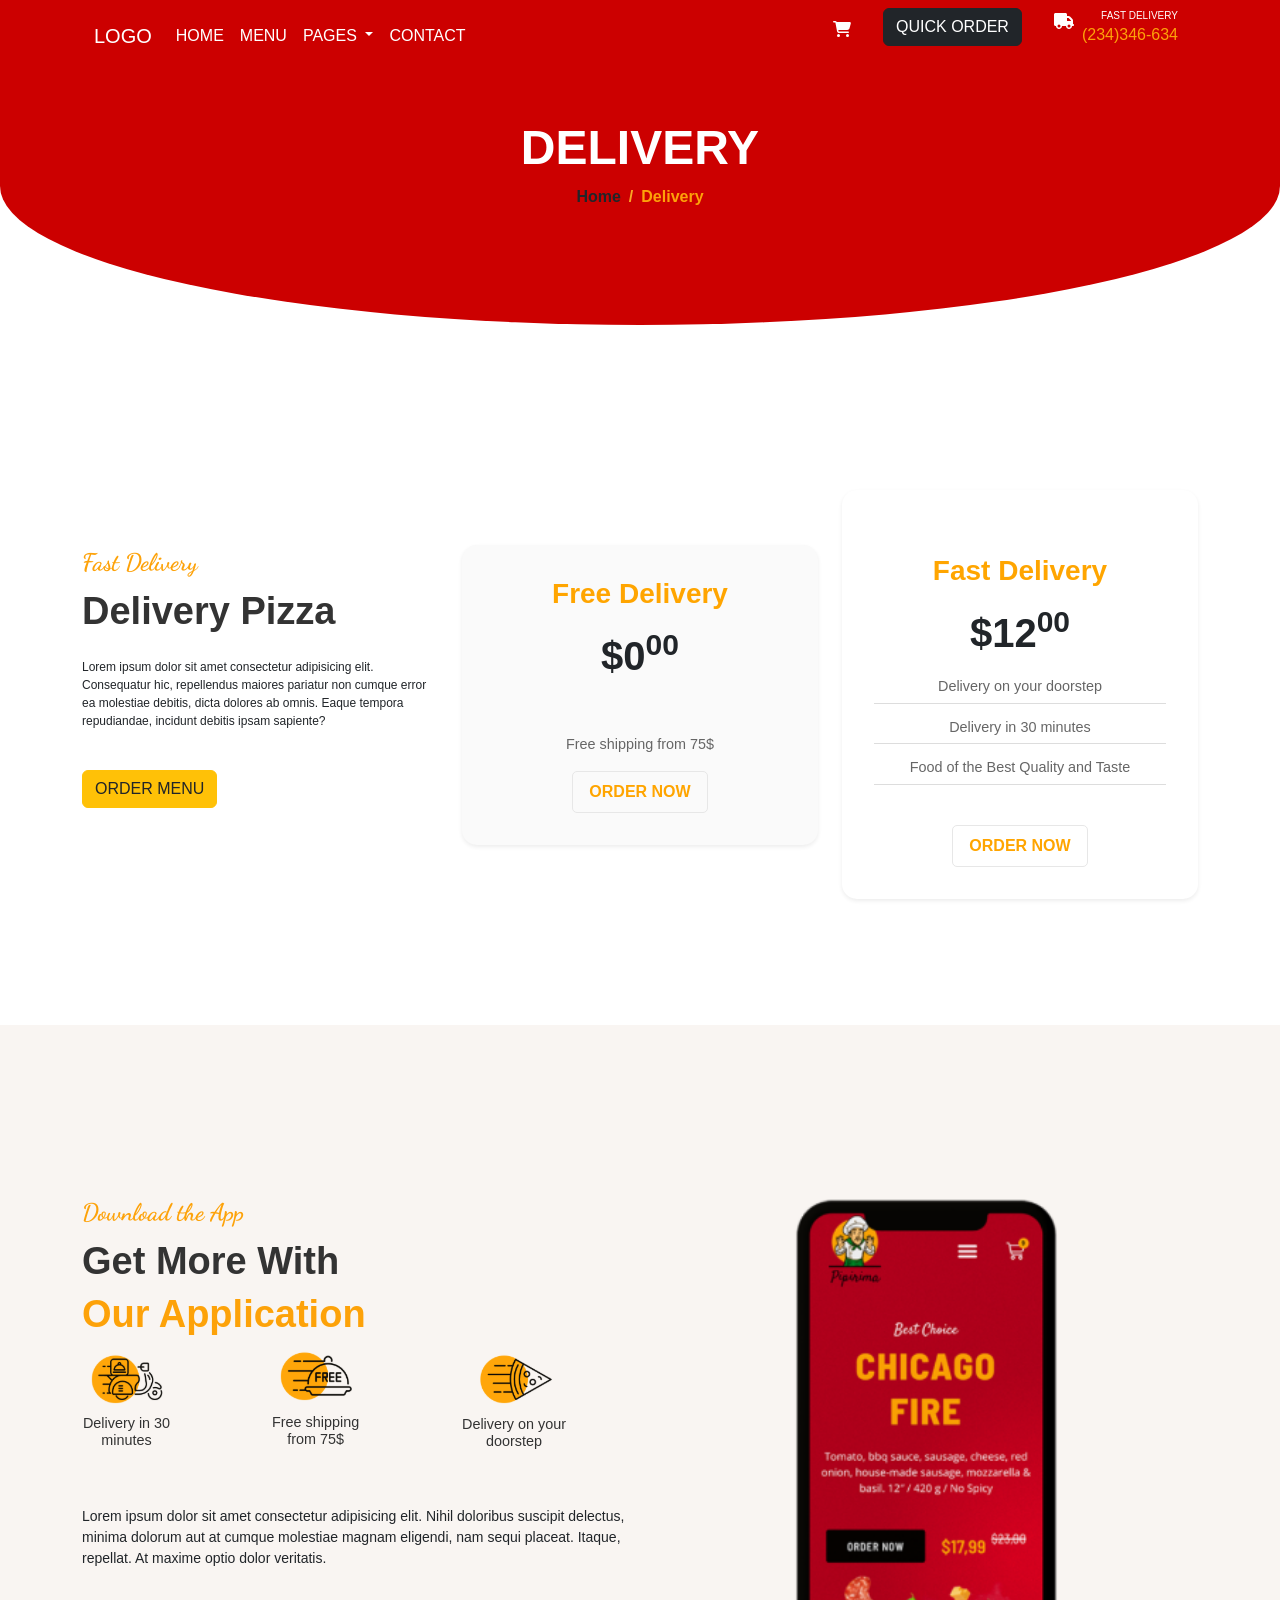
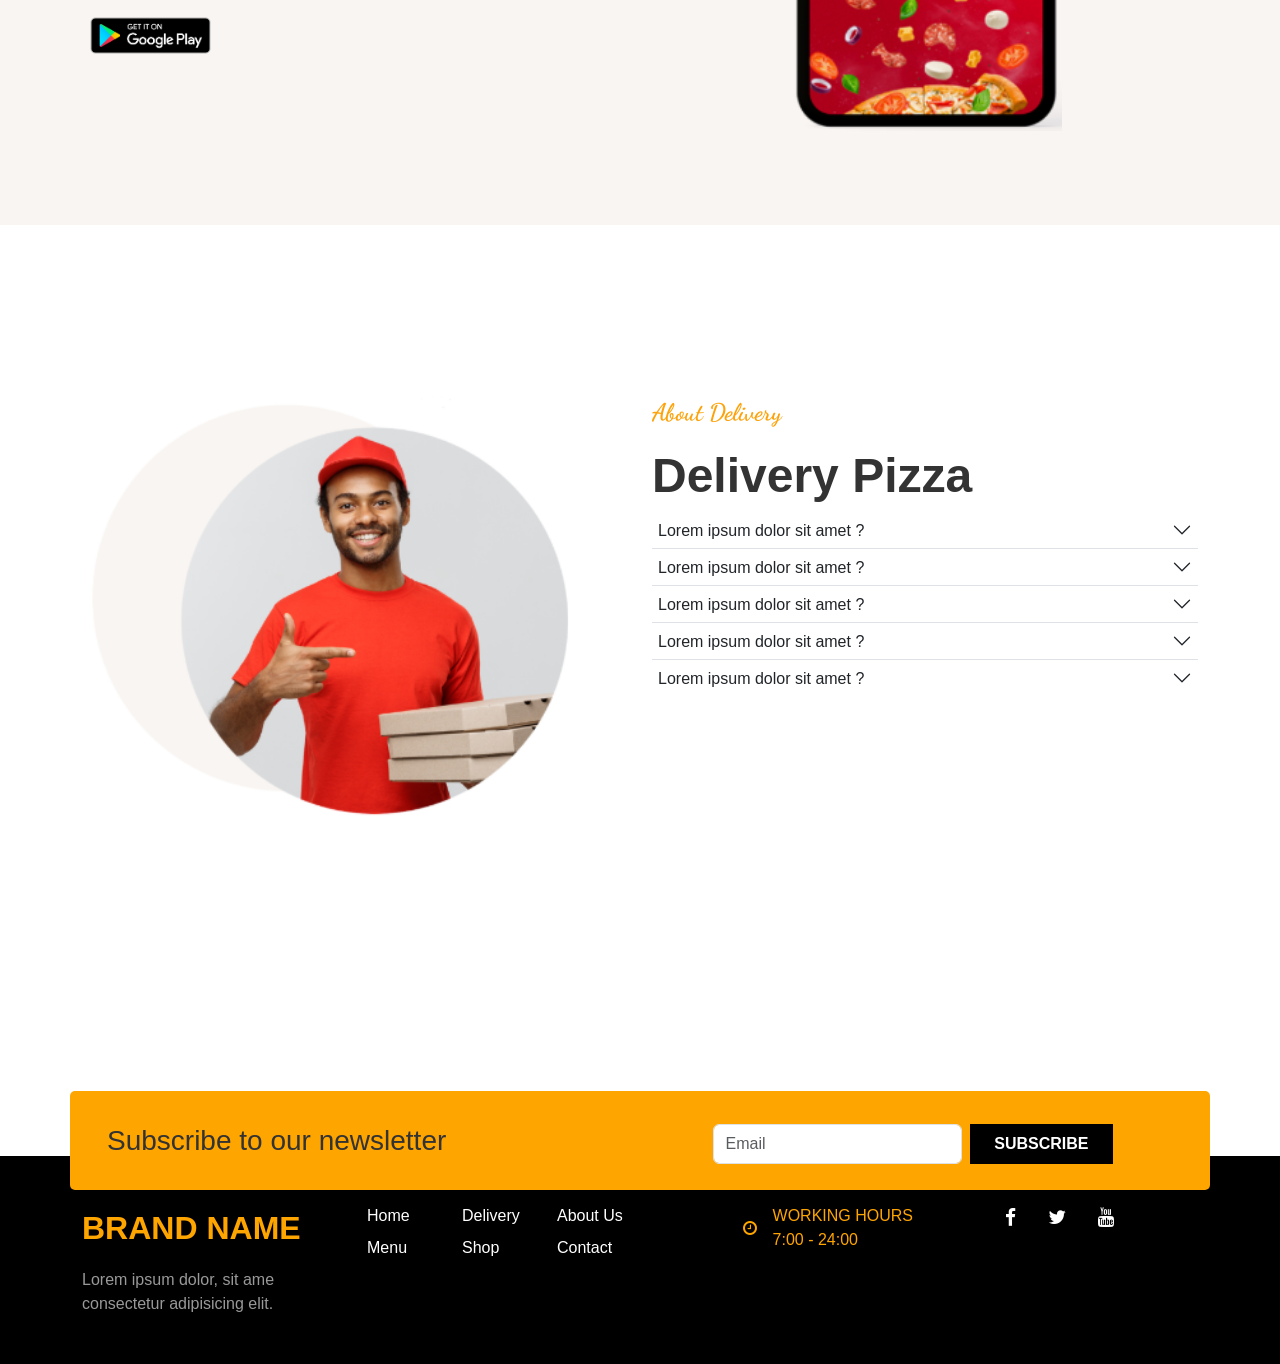
<file: delivery.html>
<!doctype html>
<html lang="en">
  <head>
    <meta charset="utf-8">
    <meta name="viewport" content="width=device-width, initial-scale=1">
    <title>Delivery</title>
    
    <link href="https://cdn.jsdelivr.net/npm/bootstrap@5.2.3/dist/css/bootstrap.min.css" rel="stylesheet" integrity="sha384-rbsA2VBKQhggwzxH7pPCaAqO46MgnOM80zW1RWuH61DGLwZJEdK2Kadq2F9CUG65" crossorigin="anonymous">
    <link rel="stylesheet" href="https://cdnjs.cloudflare.com/ajax/libs/font-awesome/4.7.0/css/font-awesome.min.css">
    <link rel="stylesheet" href="asset/css/style.css">


</head>
  <body>
    
<section class=" header-wrapper">
    <div class="container-fluid">
        <div class="container">
            <nav class="navbar navbar-expand-lg text-white">
                <div class="container-fluid ">
                  <a class="navbar-brand text-white" href="#">LOGO</a>
                  <button class="navbar-toggler" type="button" data-bs-toggle="collapse" data-bs-target="#navbarScroll" aria-controls="navbarScroll" aria-expanded="false" aria-label="Toggle navigation">
                    <span class="navbar-toggler-icon"></span>
                  </button>
                  <div class="collapse navbar-collapse" id="navbarScroll">
                    <ul class="navbar-nav me-auto my-2 my-lg-0 navbar-nav-scroll" style="--bs-scroll-height: 100px;">
                      <li class="nav-item">
                        <a class="nav-link active text-white " aria-current="page" href="index.html">HOME</a>
                      </li>
                      <li class="nav-item">
                        <a class="nav-link text-white" href="#">MENU</a>
                      </li>
                      <li class="nav-item dropdown">
                        <a class="nav-link dropdown-toggle text-white" href="#" role="button" data-bs-toggle="dropdown" aria-expanded="false">
                          PAGES
                        </a>
                        <ul class="dropdown-menu " style="background-color: #b1011f;">
                          <li><a class="dropdown-item text-white" href="about-us.html" style="background: none;">About Us</a></li>
                          <li><a class="dropdown-item text-white" href="#" style="background: none;">Another action</a></li>
                          <li><hr class="dropdown-divider"></li>
                          <li><a class="dropdown-item text-white" href="#" style="background: none;">Something else here</a></li>
                        </ul>
                      </li>
                      <li class="nav-item">
                        <a class="nav-link text-white ">CONTACT</a>
                      </li>
                    </ul>
                    <form class="d-flex" role="search">
                      <ul class="navbar-nav me-2 ">
                        <li><a class="nav-link me-4" href="#">
                            <svg height="1em" xmlns="http://www.w3.org/2000/svg" viewBox="0 0 576 512"><!--!Font Awesome Free 6.7.2 by @fontawesome - https://fontawesome.com License - https://fontawesome.com/license/free Copyright 2025 Fonticons, Inc.--><path fill="white" d="M0 24C0 10.7 10.7 0 24 0L69.5 0c22 0 41.5 12.8 50.6 32l411 0c26.3 0 45.5 25 38.6 50.4l-41 152.3c-8.5 31.4-37 53.3-69.5 53.3l-288.5 0 5.4 28.5c2.2 11.3 12.1 19.5 23.6 19.5L488 336c13.3 0 24 10.7 24 24s-10.7 24-24 24l-288.3 0c-34.6 0-64.3-24.6-70.7-58.5L77.4 54.5c-.7-3.8-4-6.5-7.9-6.5L24 48C10.7 48 0 37.3 0 24zM128 464a48 48 0 1 1 96 0 48 48 0 1 1 -96 0zm336-48a48 48 0 1 1 0 96 48 48 0 1 1 0-96z"/></svg>
                        </a></li>
                        <li>
                            <a class=" btn btn-dark text-white me-3" >QUICK ORDER</a>
                        </li>
                        <li class="ms-3 me-2    ">
                            <i>
                                <svg height="1em" xmlns="http://www.w3.org/2000/svg" viewBox="0 0 640 512" ><path fill="white" d="M48 0C21.5 0 0 21.5 0 48L0 368c0 26.5 21.5 48 48 48l16 0c0 53 43 96 96 96s96-43 96-96l128 0c0 53 43 96 96 96s96-43 96-96l32 0c17.7 0 32-14.3 32-32s-14.3-32-32-32l0-64 0-32 0-18.7c0-17-6.7-33.3-18.7-45.3L512 114.7c-12-12-28.3-18.7-45.3-18.7L416 96l0-48c0-26.5-21.5-48-48-48L48 0zM416 160l50.7 0L544 237.3l0 18.7-128 0 0-96zM112 416a48 48 0 1 1 96 0 48 48 0 1 1 -96 0zm368-48a48 48 0 1 1 0 96 48 48 0 1 1 0-96z"/></svg>     
                            </i>
                        </li>
                        <li>
                            <p class="mb-0" style="font-size: 10px;float: right;">FAST DELIVERY</p>
                            <P style="color:#fda209">(234)346-634</P>
                        </li>
                      </ul>
                    </form>
                  </div>
                </div>
            </nav>
        </div>
        <div class="container">
            <h1 class="page-title fw-semibold">DELIVERY</h1>
            <nav aria-label="breadcrumb">
                <ol class="breadcrumb">
                    <li class="breadcrumb-item fw-semibold " ><a class="text-dark" href="#">Home</a></li>
                    <li class="breadcrumb-item fw-semibold  " style="color: #fda209 !important;" aria-current="page">Delivery</li>
                </ol>
            </nav>
        </div>

    </div>
</section>


<section class="category-section" style="height: 700px;">
    <div class="container" style="margin-top:170px;">
        <div class="row">
           <div class="col-lg-4">
                <p class="  color-yellow font-dancing mb-2">Fast Delivery</p>
                <h1 class=" font_oswald_600 fw-semibold">Delivery Pizza</h1>
                <p class="text-dark mt-4"  style="font-size:12px;">Lorem ipsum dolor sit amet consectetur adipisicing elit. Consequatur hic, repellendus maiores pariatur non cumque error ea molestiae debitis, dicta dolores ab omnis. Eaque tempora repudiandae, incidunt debitis ipsam sapiente?</p>
                <button class="btn btn-warning text-dark mt-4">ORDER MENU</button>
           </div>
           <div class="col-lg-4 ">
                <div class="card shadow-sm" style="
                    background-color: #fafafa;
                border: none;
                padding: 2rem;
                text-align: center;
                min-height: 300px;
                display: flex;
                flex-direction: column;
                justify-content: space-between;
                    ">
                    <div>
                        <h3 class="delivery-title" style="
                                     color: orange;
            font-weight: bold;
            margin-bottom: 1rem;
                            ">Free Delivery</h3>
                        <div class="price"
                            style="font-size: 2.5rem;
                font-weight: bold;"
                        >$0<sup>00</sup></div>
                        <p class="delivery-info mt-5"
                            style="
                            color: #666;
                font-size: 0.9rem;
                
                            "
                        >Free shipping from 75$</p>
                    </div>
                    <div>
                        <button class="order-btn" 
                        style="
                        background-color:   #fafafa;
                border: 0.5px solid #e7e7e7;
                border-radius: 5px;
                color: orange;
                font-weight: bold;
                padding: 0.5rem 1rem;
                text-transform: uppercase;
                transition: all 0.3s ease;
                "
                        >
                            Order Now</button>
                    </div>
                </div>
           </div>
           <div class="col-lg-4" style="margin-top: -55px;">
            <div class="card shadow-sm"style="
            background-color: white;
        border: none;
        padding: 2rem;
        text-align: center;
        min-height: 300px;
        display: flex;
        flex-direction: column;
        justify-content: space-between;
            ">
                <div>
                    <h3 class="delivery-title" 
                        style="         color: orange;
                        font-weight: bold;
                        margin-bottom: 1rem;    margin-top: 2rem;"
                    >Fast Delivery</h3>
                    <div class="price"
                        style=" font-size: 2.5rem;
            font-weight: bold;"
                    >$12<sup>00</sup></div>
                    <p class="delivery-info info-border">Delivery on your doorstep</p>
                    <p class="delivery-info info-border">Delivery in 30 minutes</p>
                    <p class="delivery-info info-border">Food of the Best Quality and Taste</p>
                </div>
                <div>
                    <button class="order-btn" 
                        style="
                        background-color:   white;
                border: 0.5px solid #e7e7e7;
                border-radius: 5px;
                color: orange;
                font-weight: bold;
                padding: 0.5rem 1rem;
                text-transform: uppercase;
                transition: all 0.3s ease;
                margin-top: 2rem;
                "
                        >   
                            Order Now</button>
                </div>
            </div>
           </div>
        </div>
    </div>
</section>

<section style="height: 800px; background-color: #f9f5f2; padding: 50px 0; ">
    <div class="container">
        <div class="row" style="margin-top: 120px;">
           
           <div class="col-lg-6">
                <p class="  color-yellow font-dancing mb-2">Download the App</p>
                <h1 class=" font_oswald_600">Get More With</h1>
                <h1 class=" color-yellow font_oswald_600">Our Application</h1>
                <div class="row justify-content-center g-4">
                    <!-- Delivery in 30 minutes -->
                    <div class="col-12 col-md-4">
                        <div class="float-start">
                            <div class="service-icon">
                            <img src="asset/image/logo_delivery.png" class="img-fluid" alt="">
                            </div>
                            <h6 class="service-text">
                                Delivery in 30<br>minutes
                            </h6>
                        </div>
                    </div>
            
                    <!-- Free shipping -->
                    <div class="col-12 col-md-4">
                        <div class="float-start">
                            <div class="service-icon">
                                <img src="asset/image/logo_free.png" class="img-fluid" alt="">
                            </div>
                            <h6 class="service-text" style="margin-top: 11px;">
                                Free shipping<br>from 75$
                            </h6>
                        </div>
                    </div>
            
                    <!-- Delivery on doorstep -->
                    <div class="col-12 col-md-4">
                        <div class="float-start">
                            <div class="service-icon">
                                <img src="asset/image/logo_pizzapis.png" class="img-fluid" alt="">
                            </div>
                            <h6 class="service-text" style="margin-top: 9px;">
                                Delivery on your<br>doorstep
                            </h6>
                        </div>
                    </div>
                </div>
                <p class="text-dark mt-5" style="font-size: 14px ;">Lorem ipsum dolor sit amet consectetur adipisicing elit. Nihil doloribus suscipit delectus, minima dolorum aut at cumque molestiae magnam eligendi, nam sequi placeat. Itaque, repellat. At maxime optio dolor veritatis.</p>
                <img src="asset/image/get-on-google.png" class="img-fluid mt-4 w-25" alt="">
           </div>
           <div class="col-lg-6 text-center">
                <img src="asset/image/chicago-file.png" class="img-fluid w-50" alt="">
           </div>
        </div>
    </div>

</section>
<section style="height: 800px;  padding: 50px 0; ">
    <div class="container">
        <div class="row" style="margin-top: 120px;">
           <div class="col-lg-6">
            <img src="asset/image/delivery-guy.png" class="img-fluid " style="width: 90%;" alt="">
           </div>
           <div class="col-lg-6">
                <p class="font-dancing color-yellow">About Delivery</p>
                <h1 class="font_oswald_700">Delivery Pizza</h1>
                <div class="accordion accordion-flush" id="accordionFlushExample">
                    <div class="accordion-item">
                      <h2 class="accordion-header" id="flush-headingOne">
                        <button class="accordion-button collapsed" type="button" data-bs-toggle="collapse" data-bs-target="#flush-collapseOne" aria-expanded="false" aria-controls="flush-collapseOne" style="    padding: 8px 6px;">
                          Lorem ipsum dolor sit amet ?
                        </button>
                      </h2>
                      <div id="flush-collapseOne" class="accordion-collapse collapse" aria-labelledby="flush-headingOne" data-bs-parent="#accordionFlushExample">
                        <div class="accordion-body">Lorem ipsum, dolor sit amet consectetur adipisicing elit. Nobis perspiciatis in saepe dolore dignissimos rem natus voluptates? Blanditiis rem officia est vel animi hic consequuntur voluptatum nostrum! Impedit, odit dolore.</div>
                      </div>
                    </div>
                    <div class="accordion-item">
                      <h2 class="accordion-header" id="flush-headingTwo">
                        <button class="accordion-button collapsed" type="button" data-bs-toggle="collapse" data-bs-target="#flush-collapseTwo" aria-expanded="false" aria-controls="flush-collapseTwo" style="    padding: 8px 6px;">
                          Lorem ipsum dolor sit amet ?
                        </button>
                      </h2>
                      <div id="flush-collapseTwo" class="accordion-collapse collapse" aria-labelledby="flush-headingTwo" data-bs-parent="#accordionFlushExample">
                        <div class="accordion-body">Lorem ipsum dolor sit amet consectetur, adipisicing elit. Facilis vitae ex, quod eum numquam iste tempore earum, ipsam sit quas quia tenetur saepe, sed architecto? Modi alias commodi tempore dolorem.</div>
                      </div>
                    </div>
                    <div class="accordion-item">
                      <h2 class="accordion-header" id="flush-headingThree">
                        <button class="accordion-button collapsed" type="button" data-bs-toggle="collapse" data-bs-target="#flush-collapseThree" aria-expanded="false" aria-controls="flush-collapseThree" style="    padding: 8px 6px;">
                          Lorem ipsum dolor sit amet ?
                        </button>
                      </h2>
                      <div id="flush-collapseThree" class="accordion-collapse collapse" aria-labelledby="flush-headingThree" data-bs-parent="#accordionFlushExample">
                        <div class="accordion-body">Lorem ipsum dolor sit amet consectetur, adipisicing elit. Impedit molestias eum et reiciendis. Blanditiis ab tempore qui eum est ducimus saepe, ea cum praesentium voluptatem nesciunt accusantium non velit hic.</div>
                      </div>
                    </div>
                    <div class="accordion-item">
                      <h2 class="accordion-header" id="flush-headingFour">
                        <button class="accordion-button collapsed" type="button" data-bs-toggle="collapse" data-bs-target="#flush-collapseFour" aria-expanded="false" aria-controls="flush-collapseFour" style="    padding: 8px 6px;">
                          Lorem ipsum dolor sit amet ?
                        </button>
                      </h2>
                      <div id="flush-collapseFour" class="accordion-collapse collapse" aria-labelledby="flush-headingFour" data-bs-parent="#accordionFlushExample">
                        <div class="accordion-body">Lorem ipsum dolor sit amet consectetur adipisicing elit. Nemo nesciunt esse in minus inventore culpa, porro neque quisquam aperiam ex autem qui repellat eum vero facilis, facere animi. Illo, tenetur?</div>
                      </div>
                    </div>
                    <div class="accordion-item">
                      <h2 class="accordion-header" id="flush-headingFive">
                        <button class="accordion-button collapsed" type="button" data-bs-toggle="collapse" data-bs-target="#flush-collapseFive" aria-expanded="false" aria-controls="flush-collapseFive" style="    padding: 8px 6px;">
                          Lorem ipsum dolor sit amet ?
                        </button>
                      </h2>
                      <div id="flush-collapseFive" class="accordion-collapse collapse" aria-labelledby="flush-headingFive" data-bs-parent="#accordionFlushExample">
                        <div class="accordion-body">Lorem ipsum dolor sit amet consectetur, adipisicing elit. Sapiente tempora quam quas, sint, nemo nam at vel numquam rerum repellat error, exercitationem voluptas voluptates animi delectus. Molestias laborum odit culpa!  </div>
                      </div>
                    </div>
                </div>
           </div>
           
        </div>
        
    </div>

</section>














<section class="newsletter-section">
    <div class="container" style="background-color: #ffa500; border-radius: 5px;">
        <div class="row " style="padding: 25px;">
            <div class="col-lg-12 ">
                <div class="row">
                    <div class="col-lg-6">
                        <h3 class="mt-2">Subscribe to our newsletter</h3>
                    </div>
                    <div class="col-lg-6">

                        <div class="subscribe-input d-flex gap-2 mt-2">
                            <input type="email" class="form-control" placeholder="Email">
                            <button class="subscribe-btn">SUBSCRIBE</button>
                        </div>
                    </div>
                </div>
            </div>
        </div>
    </div>
</section>
<!-- Footer -->
<footer class="footer">
    <div class="container">
        <div class="row">
            <!-- Brand Column -->
            <div class="col-lg-3 col-md-6 mb-4 mb-lg-0">
                <div class="footer-brand">BRAND NAME</div>
                <p class="footer-description">Lorem ipsum dolor, sit ame consectetur adipisicing elit.</p>
            </div>

            <!-- Quick Links -->
            <div class="col-lg-1 col-md-6 mb-4 mb-lg-0">
                <ul class="footer-links">
                    <li><a href="#">Home</a></li>
                    <li><a href="#">Menu</a></li>
                   
                </ul>
            </div>

            <!-- Contact Links -->
            <div class="col-lg-1 col-md-6 mb-4 mb-lg-0">
                <ul class="footer-links">
                    <li><a href="#">Delivery</a></li>
                    <li><a href="#">Shop</a></li>
                </ul>
            </div>
            <div class="col-lg-1 col-md-6 mb-4 mb-lg-0">
                <ul class="footer-links">
                    <li><a href="#">About Us</a></li>
                    <li><a href="#">Contact</a></li>
                </ul>
            </div>

            <!-- Working Hours -->
            <div class="col-lg-3 col-md-6 mb-4 mb-lg-0 ">
                <div class="working-hours float-end">
                    <i class="fa fa-clock-o"></i>
                    <div class="">
                        <div>WORKING HOURS</div>
                        <div>7:00 - 24:00</div>
                    </div>
                </div>
            </div>

            <!-- Social Links -->
            <div class="col-lg-3 col-md-6">
                <div class="social-links text-center">
                    <a href="#"><i class="fa fa-facebook"></i></a>
                    <a href="#"><i class="fa fa-twitter"></i></a>
                    <a href="#"><i class="fa fa-youtube"></i></a>
                </div>
            </div>
        </div>
    </div>
</footer>




<!-- <script src="https://cdn.jsdelivr.net/npm/bootstrap@5.2.3/dist/js/bootstrap.min.js" integrity="sha384-cuYeSxntonz0PPNlHhBs68uyIAVpIIOZZ5JqeqvYYIcEL727kskC66kF92t6Xl2V" crossorigin="anonymous"></script> -->
<script src="https://cdn.jsdelivr.net/npm/bootstrap@5.2.3/dist/js/bootstrap.bundle.min.js" integrity="sha384-kenU1KFdBIe4zVF0s0G1M5b4hcpxyD9F7jL+jjXkk+Q2h455rYXK/7HAuoJl+0I4" crossorigin="anonymous"></script>
<!-- <script src="https://cdn.jsdelivr.net/npm/@popperjs/core@2.11.6/dist/umd/popper.min.js" integrity="sha384-oBqDVmMz9ATKxIep9tiCxS/Z9fNfEXiDAYTujMAeBAsjFuCZSmKbSSUnQlmh/jp3" crossorigin="anonymous"></script> -->





</head>
  </body>
</html>
</file>
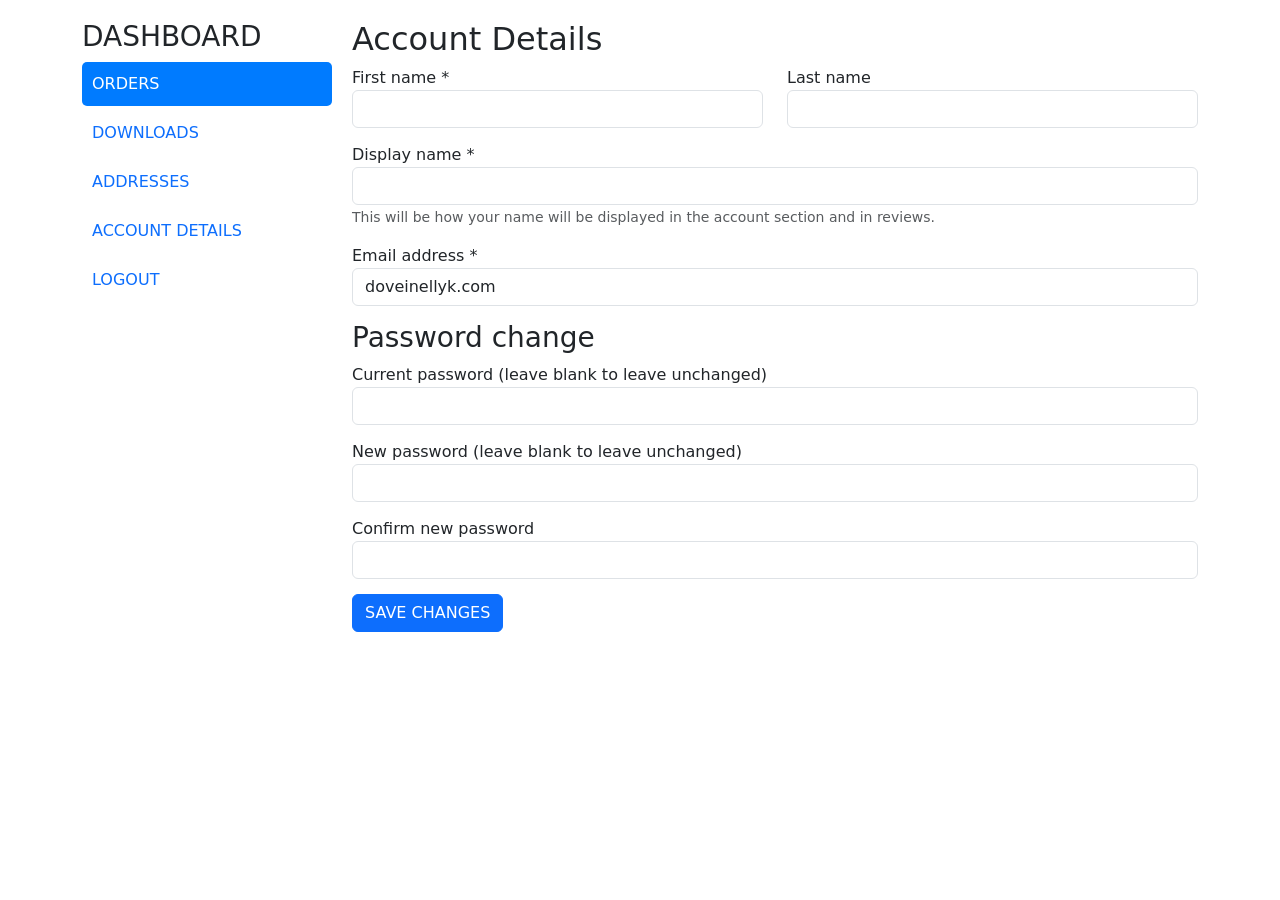
<file: demo.html>
<!DOCTYPE html>
<html lang="en">
<head>
    <meta charset="UTF-8">
    <meta name="viewport" content="width=device-width, initial-scale=1.0">
    <title>User Dashboard</title>
    <link href="https://cdn.jsdelivr.net/npm/bootstrap@5.3.0/dist/css/bootstrap.min.css" rel="stylesheet">
    <style>
        .dashboard-container {
            display: flex;
            margin-top: 20px;
        }
        .sidebar {
            width: 250px;
            margin-right: 20px;
        }
        .sidebar .nav-link {
            padding: 10px;
            border-radius: 5px;
            margin-bottom: 5px;
        }
        .sidebar .nav-link.active {
            background-color: #007bff;
            color: white;
        }
        .content {
            flex-grow: 1;
        }
        .form-group {
            margin-bottom: 15px;
        }
    </style>
</head>
<body>
    <div class="container dashboard-container">
        <div class="sidebar">
            <h3>DASHBOARD</h3>
            <nav class="nav flex-column">
                <a class="nav-link active" href="#">ORDERS</a>
                <a class="nav-link" href="#">DOWNLOADS</a>
                <a class="nav-link" href="#">ADDRESSES</a>
                <a class="nav-link" href="#">ACCOUNT DETAILS</a>
                <a class="nav-link" href="#">LOGOUT</a>
            </nav>
        </div>
        <div class="content">
            <h2>Account Details</h2>
            <form>
                <div class="row">
                    <div class="col-md-6">
                        <div class="form-group">
                            <label for="firstName">First name *</label>
                            <input type="text" class="form-control" id="firstName" required>
                        </div>
                    </div>
                    <div class="col-md-6">
                        <div class="form-group">
                            <label for="lastName">Last name</label>
                            <input type="text" class="form-control" id="lastName">
                        </div>
                    </div>
                </div>
                <div class="form-group">
                    <label for="displayName">Display name *</label>
                    <input type="text" class="form-control" id="displayName" required>
                    <small class="form-text text-muted">This will be how your name will be displayed in the account section and in reviews.</small>
                </div>
                <div class="form-group">
                    <label for="email">Email address *</label>
                    <input type="email" class="form-control" id="email" value="doveinellyk.com" required>
                </div>
                <h3>Password change</h3>
                <div class="form-group">
                    <label for="currentPassword">Current password (leave blank to leave unchanged)</label>
                    <input type="password" class="form-control" id="currentPassword">
                </div>
                <div class="form-group">
                    <label for="newPassword">New password (leave blank to leave unchanged)</label>
                    <input type="password" class="form-control" id="newPassword">
                </div>
                <div class="form-group">
                    <label for="confirmNewPassword">Confirm new password</label>
                    <input type="password" class="form-control" id="confirmNewPassword">
                </div>
                <button type="submit" class="btn btn-primary">SAVE CHANGES</button>
            </form>
        </div>
    </div>

    <script src="https://cdn.jsdelivr.net/npm/bootstrap@5.3.0/dist/js/bootstrap.bundle.min.js"></script>
</body>
</html>
</file>
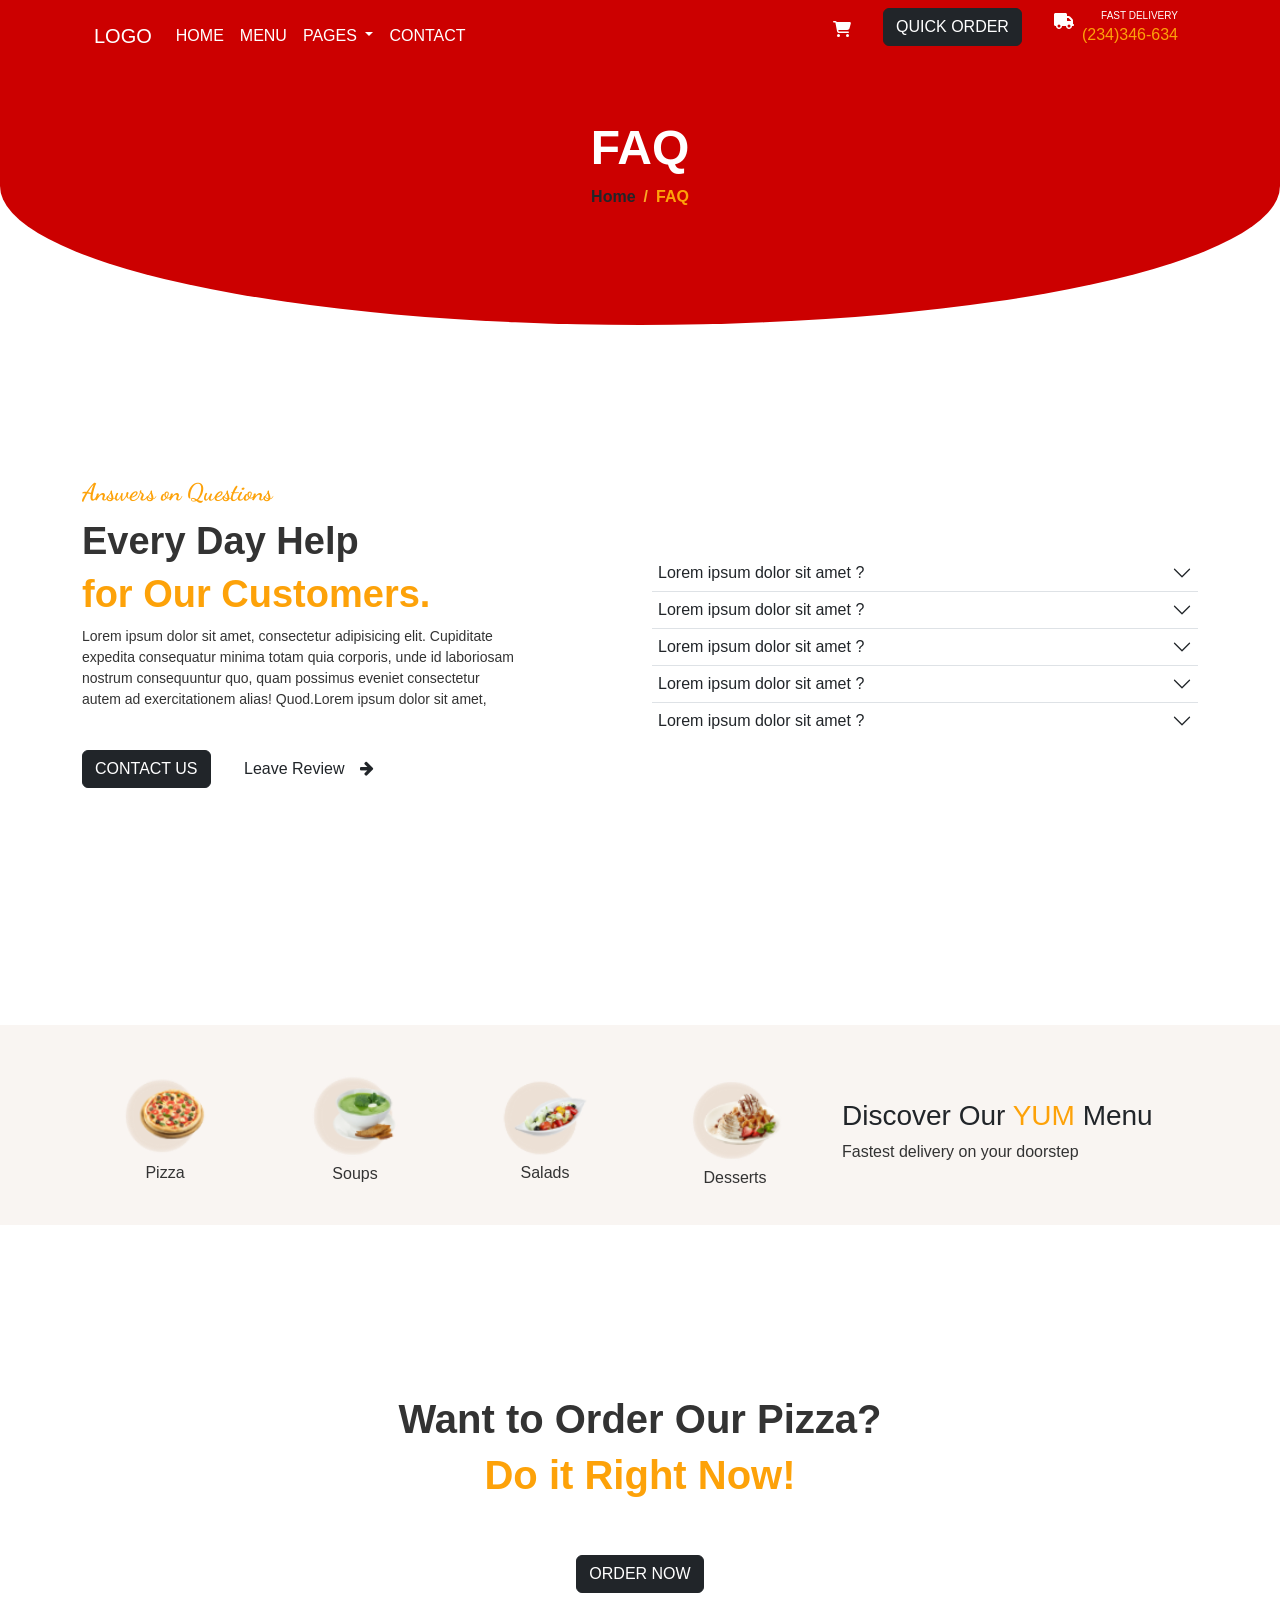
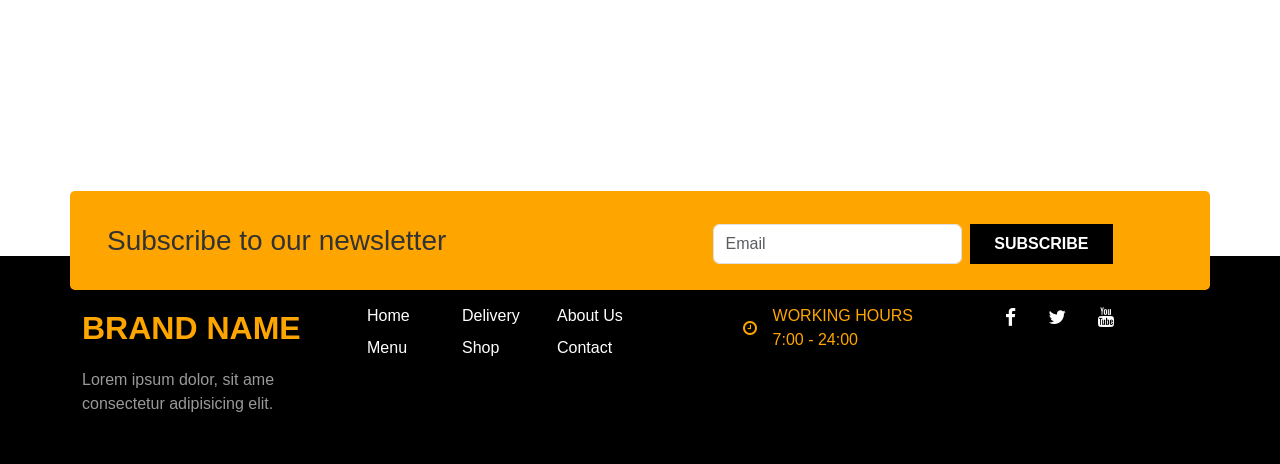
<file: faq.html>
<!doctype html>
<html lang="en">
  <head>
    <meta charset="utf-8">
    <meta name="viewport" content="width=device-width, initial-scale=1">
    <title>FAQ</title>
    
    <link href="https://cdn.jsdelivr.net/npm/bootstrap@5.2.3/dist/css/bootstrap.min.css" rel="stylesheet" integrity="sha384-rbsA2VBKQhggwzxH7pPCaAqO46MgnOM80zW1RWuH61DGLwZJEdK2Kadq2F9CUG65" crossorigin="anonymous">
    <link rel="stylesheet" href="https://cdnjs.cloudflare.com/ajax/libs/font-awesome/4.7.0/css/font-awesome.min.css">
    <link rel="stylesheet" href="asset/css/style.css">


</head>
  <body>
    
<section class=" header-wrapper" >
    <div class="container-fluid">
        <div class="container">
            <nav class="navbar navbar-expand-lg text-white">
                <div class="container-fluid ">
                  <a class="navbar-brand text-white" href="#">LOGO</a>
                  <button class="navbar-toggler" type="button" data-bs-toggle="collapse" data-bs-target="#navbarScroll" aria-controls="navbarScroll" aria-expanded="false" aria-label="Toggle navigation">
                    <span class="navbar-toggler-icon"></span>
                  </button>
                  <div class="collapse navbar-collapse" id="navbarScroll">
                    <ul class="navbar-nav me-auto my-2 my-lg-0 navbar-nav-scroll" style="--bs-scroll-height: 100px;">
                      <li class="nav-item">
                        <a class="nav-link active text-white " aria-current="page" href="index.html">HOME</a>
                      </li>
                      <li class="nav-item">
                        <a class="nav-link text-white" href="#">MENU</a>
                      </li>
                      <li class="nav-item dropdown">
                        <a class="nav-link dropdown-toggle text-white" href="#" role="button" data-bs-toggle="dropdown" aria-expanded="false">
                          PAGES
                        </a>
                        <ul class="dropdown-menu " style="background-color: #b1011f;">
                          <li><a class="dropdown-item text-white" href="about-us.html" style="background: none;">About Us</a></li>
                          <li><a class="dropdown-item text-white" href="#" style="background: none;">Another action</a></li>
                          <li><hr class="dropdown-divider"></li>
                          <li><a class="dropdown-item text-white" href="#" style="background: none;">Something else here</a></li>
                        </ul>
                      </li>
                      <li class="nav-item">
                        <a class="nav-link text-white ">CONTACT</a>
                      </li>
                    </ul>
                    <form class="d-flex" role="search">
                      <ul class="navbar-nav me-2 ">
                        <li><a class="nav-link me-4" href="#">
                            <svg height="1em" xmlns="http://www.w3.org/2000/svg" viewBox="0 0 576 512"><!--!Font Awesome Free 6.7.2 by @fontawesome - https://fontawesome.com License - https://fontawesome.com/license/free Copyright 2025 Fonticons, Inc.--><path fill="white" d="M0 24C0 10.7 10.7 0 24 0L69.5 0c22 0 41.5 12.8 50.6 32l411 0c26.3 0 45.5 25 38.6 50.4l-41 152.3c-8.5 31.4-37 53.3-69.5 53.3l-288.5 0 5.4 28.5c2.2 11.3 12.1 19.5 23.6 19.5L488 336c13.3 0 24 10.7 24 24s-10.7 24-24 24l-288.3 0c-34.6 0-64.3-24.6-70.7-58.5L77.4 54.5c-.7-3.8-4-6.5-7.9-6.5L24 48C10.7 48 0 37.3 0 24zM128 464a48 48 0 1 1 96 0 48 48 0 1 1 -96 0zm336-48a48 48 0 1 1 0 96 48 48 0 1 1 0-96z"/></svg>
                        </a></li>
                        <li>
                            <a class=" btn btn-dark text-white me-3" >QUICK ORDER</a>
                        </li>
                        <li class="ms-3 me-2    ">
                            <i>
                                <svg height="1em" xmlns="http://www.w3.org/2000/svg" viewBox="0 0 640 512" ><path fill="white" d="M48 0C21.5 0 0 21.5 0 48L0 368c0 26.5 21.5 48 48 48l16 0c0 53 43 96 96 96s96-43 96-96l128 0c0 53 43 96 96 96s96-43 96-96l32 0c17.7 0 32-14.3 32-32s-14.3-32-32-32l0-64 0-32 0-18.7c0-17-6.7-33.3-18.7-45.3L512 114.7c-12-12-28.3-18.7-45.3-18.7L416 96l0-48c0-26.5-21.5-48-48-48L48 0zM416 160l50.7 0L544 237.3l0 18.7-128 0 0-96zM112 416a48 48 0 1 1 96 0 48 48 0 1 1 -96 0zm368-48a48 48 0 1 1 0 96 48 48 0 1 1 0-96z"/></svg>     
                            </i>
                        </li>
                        <li>
                            <p class="mb-0" style="font-size: 10px;float: right;">FAST DELIVERY</p>
                            <P style="color:#fda209">(234)346-634</P>
                        </li>
                      </ul>
                    </form>
                  </div>
                </div>
            </nav>
        </div>
        <div class="container">
            <h1 class="page-title fw-semibold">FAQ</h1>
            <nav aria-label="breadcrumb">
                <ol class="breadcrumb">
                    <li class="breadcrumb-item fw-semibold " ><a class="text-dark" href="#">Home</a></li>
                    <li class="breadcrumb-item fw-semibold  " style="color: #fda209 !important;" aria-current="page">FAQ</li>
                </ol>
            </nav>
        </div>

    </div>
</section>


<section class="category-section" style="height: 700px;">
    <div class="container" style="margin-top:100px;">
        <div class="row"  style="margin-top: 80px;">
            <div class="col-lg-6">
                <p class="  color-yellow font-dancing mb-2">Answers on Questions</p>
                <h1 class=" font_oswald_600">Every Day Help</h1>
                <h1 class=" color-yellow font_oswald_600">for Our Customers.</h1>
                <p style="font-size: 14px; width: 80%;" class="">Lorem ipsum dolor sit amet, consectetur adipisicing elit. Cupiditate expedita consequatur minima totam quia corporis, unde id laboriosam nostrum consequuntur quo, quam possimus eveniet consectetur autem ad exercitationem alias! Quod.Lorem ipsum dolor sit amet, </p>
                
                <button class="btn btn-dark text-white mt-4" >CONTACT US</button>
                <a href="#" class=" btn ms-3 text-dark mt-4">Leave Review<i class="ms-3 fa fa-arrow-right"></i></a>
            </div>
            <div class="col-lg-6"  style="margin-top: 80px;">
                
                <div class="accordion accordion-flush" id="accordionFlushExample">
                    <div class="accordion-item">
                      <h2 class="accordion-header" id="flush-headingOne">
                        <button class="accordion-button collapsed" type="button" data-bs-toggle="collapse" data-bs-target="#flush-collapseOne" aria-expanded="false" aria-controls="flush-collapseOne" style="    padding: 8px 6px;">
                          Lorem ipsum dolor sit amet ?
                        </button>
                      </h2>
                      <div id="flush-collapseOne" class="accordion-collapse collapse" aria-labelledby="flush-headingOne" data-bs-parent="#accordionFlushExample">
                        <div class="accordion-body">Lorem ipsum, dolor sit amet consectetur adipisicing elit. Nobis perspiciatis in saepe dolore dignissimos rem natus voluptates? Blanditiis rem officia est vel animi hic consequuntur voluptatum nostrum! Impedit, odit dolore.</div>
                      </div>
                    </div>
                    <div class="accordion-item">
                      <h2 class="accordion-header" id="flush-headingTwo">
                        <button class="accordion-button collapsed" type="button" data-bs-toggle="collapse" data-bs-target="#flush-collapseTwo" aria-expanded="false" aria-controls="flush-collapseTwo" style="    padding: 8px 6px;">
                          Lorem ipsum dolor sit amet ?
                        </button>
                      </h2>
                      <div id="flush-collapseTwo" class="accordion-collapse collapse" aria-labelledby="flush-headingTwo" data-bs-parent="#accordionFlushExample">
                        <div class="accordion-body">Lorem ipsum dolor sit amet consectetur, adipisicing elit. Facilis vitae ex, quod eum numquam iste tempore earum, ipsam sit quas quia tenetur saepe, sed architecto? Modi alias commodi tempore dolorem.</div>
                      </div>
                    </div>
                    <div class="accordion-item">
                      <h2 class="accordion-header" id="flush-headingThree">
                        <button class="accordion-button collapsed" type="button" data-bs-toggle="collapse" data-bs-target="#flush-collapseThree" aria-expanded="false" aria-controls="flush-collapseThree" style="    padding: 8px 6px;">
                          Lorem ipsum dolor sit amet ?
                        </button>
                      </h2>
                      <div id="flush-collapseThree" class="accordion-collapse collapse" aria-labelledby="flush-headingThree" data-bs-parent="#accordionFlushExample">
                        <div class="accordion-body">Lorem ipsum dolor sit amet consectetur, adipisicing elit. Impedit molestias eum et reiciendis. Blanditiis ab tempore qui eum est ducimus saepe, ea cum praesentium voluptatem nesciunt accusantium non velit hic.</div>
                      </div>
                    </div>
                    <div class="accordion-item">
                      <h2 class="accordion-header" id="flush-headingFour">
                        <button class="accordion-button collapsed" type="button" data-bs-toggle="collapse" data-bs-target="#flush-collapseFour" aria-expanded="false" aria-controls="flush-collapseFour" style="    padding: 8px 6px;">
                          Lorem ipsum dolor sit amet ?
                        </button>
                      </h2>
                      <div id="flush-collapseFour" class="accordion-collapse collapse" aria-labelledby="flush-headingFour" data-bs-parent="#accordionFlushExample">
                        <div class="accordion-body">Lorem ipsum dolor sit amet consectetur adipisicing elit. Nemo nesciunt esse in minus inventore culpa, porro neque quisquam aperiam ex autem qui repellat eum vero facilis, facere animi. Illo, tenetur?</div>
                      </div>
                    </div>
                    <div class="accordion-item">
                      <h2 class="accordion-header" id="flush-headingFive">
                        <button class="accordion-button collapsed" type="button" data-bs-toggle="collapse" data-bs-target="#flush-collapseFive" aria-expanded="false" aria-controls="flush-collapseFive" style="    padding: 8px 6px;">
                          Lorem ipsum dolor sit amet ?
                        </button>
                      </h2>
                      <div id="flush-collapseFive" class="accordion-collapse collapse" aria-labelledby="flush-headingFive" data-bs-parent="#accordionFlushExample">
                        <div class="accordion-body">Lorem ipsum dolor sit amet consectetur, adipisicing elit. Sapiente tempora quam quas, sint, nemo nam at vel numquam rerum repellat error, exercitationem voluptas voluptates animi delectus. Molestias laborum odit culpa!  </div>
                      </div>
                    </div>
                </div>
           </div>
        
      
          
        </div>
    
    </div>
  

</section>

<section style="height: 200px; background-color: #f9f5f2; padding: 50px 0;  ">
    <div class="container">
        <div class="row">
            <div class="col-lg-2 text-center">
                <img src="asset/image/about-us-pizza.png" class="img-fluid" style="width: 58%;" alt=""> 
                <p>Pizza </p>
            </div>
            <div class="col-lg-2 text-center">
                <img src="asset/image/about-us-soups.png" class="img-fluid" style="width: 58%;" alt="">
                <p>Soups</p>
            </div>
            <div class="col-lg-2 text-center">
                <img src="asset/image/about-us-salad.png" class="img-fluid" style="width: 58%;" alt="">
                <p>Salads</p>
            </div>
            <div class="col-lg-2 text-center">
                <img src="asset/image/about-us-dessert.png" class="img-fluid" style="width: 58%;" alt="">
                <p>Desserts</p>
            </div>
            <div class="col-lg-4">
               <h3 class="font-oswald_700 text-dark mt-4">Discover Our <span class="color-yellow font-oswald_700">YUM</span> Menu</h3>
               <p class="font-oswald_200">Fastest delivery on your doorstep</p>
            </div>
        </div>
    </div>

</section>

<section style="height: 500px;  padding: 50px 0; ">
    <div class="container">
        <div class="row" style="margin-top: 120px;">
           <div class="col-lg-12 text-center">
            <h1 class="fw-bold font-oswald_700">Want to Order Our Pizza?</h1>
            <h1 class="fw-bold color-yellow">Do it Right Now!</h1>
            <button class="btn btn-dark text-white mt-5">ORDER NOW</button>
           </div>
        </div>
    </div>

</section>















<section class="newsletter-section">
    <div class="container" style="background-color: #ffa500; border-radius: 5px;">
        <div class="row " style="padding: 25px;">
            <div class="col-lg-12 ">
                <div class="row">
                    <div class="col-lg-6">
                        <h3 class="mt-2">Subscribe to our newsletter</h3>
                    </div>
                    <div class="col-lg-6">

                        <div class="subscribe-input d-flex gap-2 mt-2">
                            <input type="email" class="form-control" placeholder="Email">
                            <button class="subscribe-btn">SUBSCRIBE</button>
                        </div>
                    </div>
                </div>
            </div>
        </div>
    </div>
</section>
<!-- Footer -->
<footer class="footer">
    <div class="container">
        <div class="row">
            <!-- Brand Column -->
            <div class="col-lg-3 col-md-6 mb-4 mb-lg-0">
                <div class="footer-brand">BRAND NAME</div>
                <p class="footer-description">Lorem ipsum dolor, sit ame consectetur adipisicing elit.</p>
            </div>

            <!-- Quick Links -->
            <div class="col-lg-1 col-md-6 mb-4 mb-lg-0">
                <ul class="footer-links">
                    <li><a href="#">Home</a></li>
                    <li><a href="#">Menu</a></li>
                   
                </ul>
            </div>

            <!-- Contact Links -->
            <div class="col-lg-1 col-md-6 mb-4 mb-lg-0">
                <ul class="footer-links">
                    <li><a href="#">Delivery</a></li>
                    <li><a href="#">Shop</a></li>
                </ul>
            </div>
            <div class="col-lg-1 col-md-6 mb-4 mb-lg-0">
                <ul class="footer-links">
                    <li><a href="#">About Us</a></li>
                    <li><a href="#">Contact</a></li>
                </ul>
            </div>

            <!-- Working Hours -->
            <div class="col-lg-3 col-md-6 mb-4 mb-lg-0 ">
                <div class="working-hours float-end">
                    <i class="fa fa-clock-o"></i>
                    <div class="">
                        <div>WORKING HOURS</div>
                        <div>7:00 - 24:00</div>
                    </div>
                </div>
            </div>

            <!-- Social Links -->
            <div class="col-lg-3 col-md-6">
                <div class="social-links text-center">
                    <a href="#"><i class="fa fa-facebook"></i></a>
                    <a href="#"><i class="fa fa-twitter"></i></a>
                    <a href="#"><i class="fa fa-youtube"></i></a>
                </div>
            </div>
        </div>
    </div>
</footer>




<!-- <script src="https://cdn.jsdelivr.net/npm/bootstrap@5.2.3/dist/js/bootstrap.min.js" integrity="sha384-cuYeSxntonz0PPNlHhBs68uyIAVpIIOZZ5JqeqvYYIcEL727kskC66kF92t6Xl2V" crossorigin="anonymous"></script> -->
<script src="https://cdn.jsdelivr.net/npm/bootstrap@5.2.3/dist/js/bootstrap.bundle.min.js" integrity="sha384-kenU1KFdBIe4zVF0s0G1M5b4hcpxyD9F7jL+jjXkk+Q2h455rYXK/7HAuoJl+0I4" crossorigin="anonymous"></script>
<!-- <script src="https://cdn.jsdelivr.net/npm/@popperjs/core@2.11.6/dist/umd/popper.min.js" integrity="sha384-oBqDVmMz9ATKxIep9tiCxS/Z9fNfEXiDAYTujMAeBAsjFuCZSmKbSSUnQlmh/jp3" crossorigin="anonymous"></script> -->





</head>
  </body>
</html>
</file>
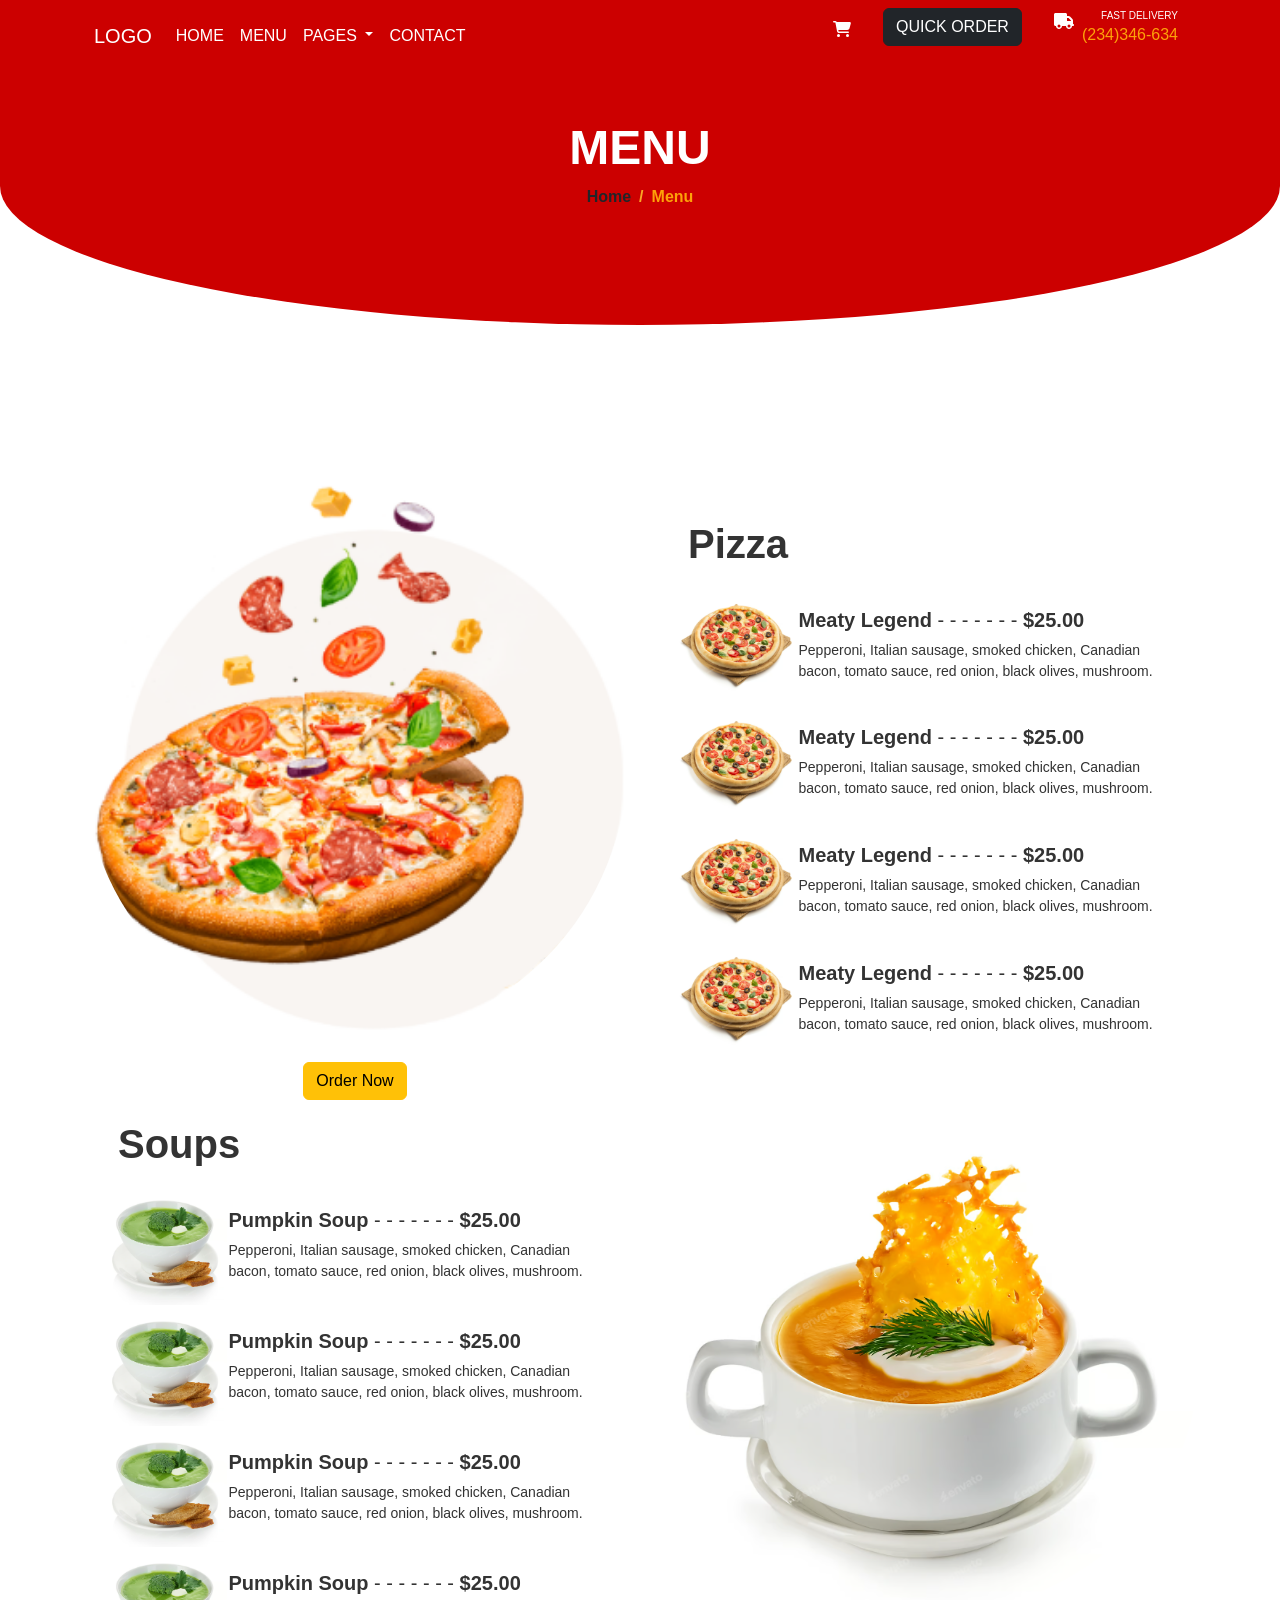
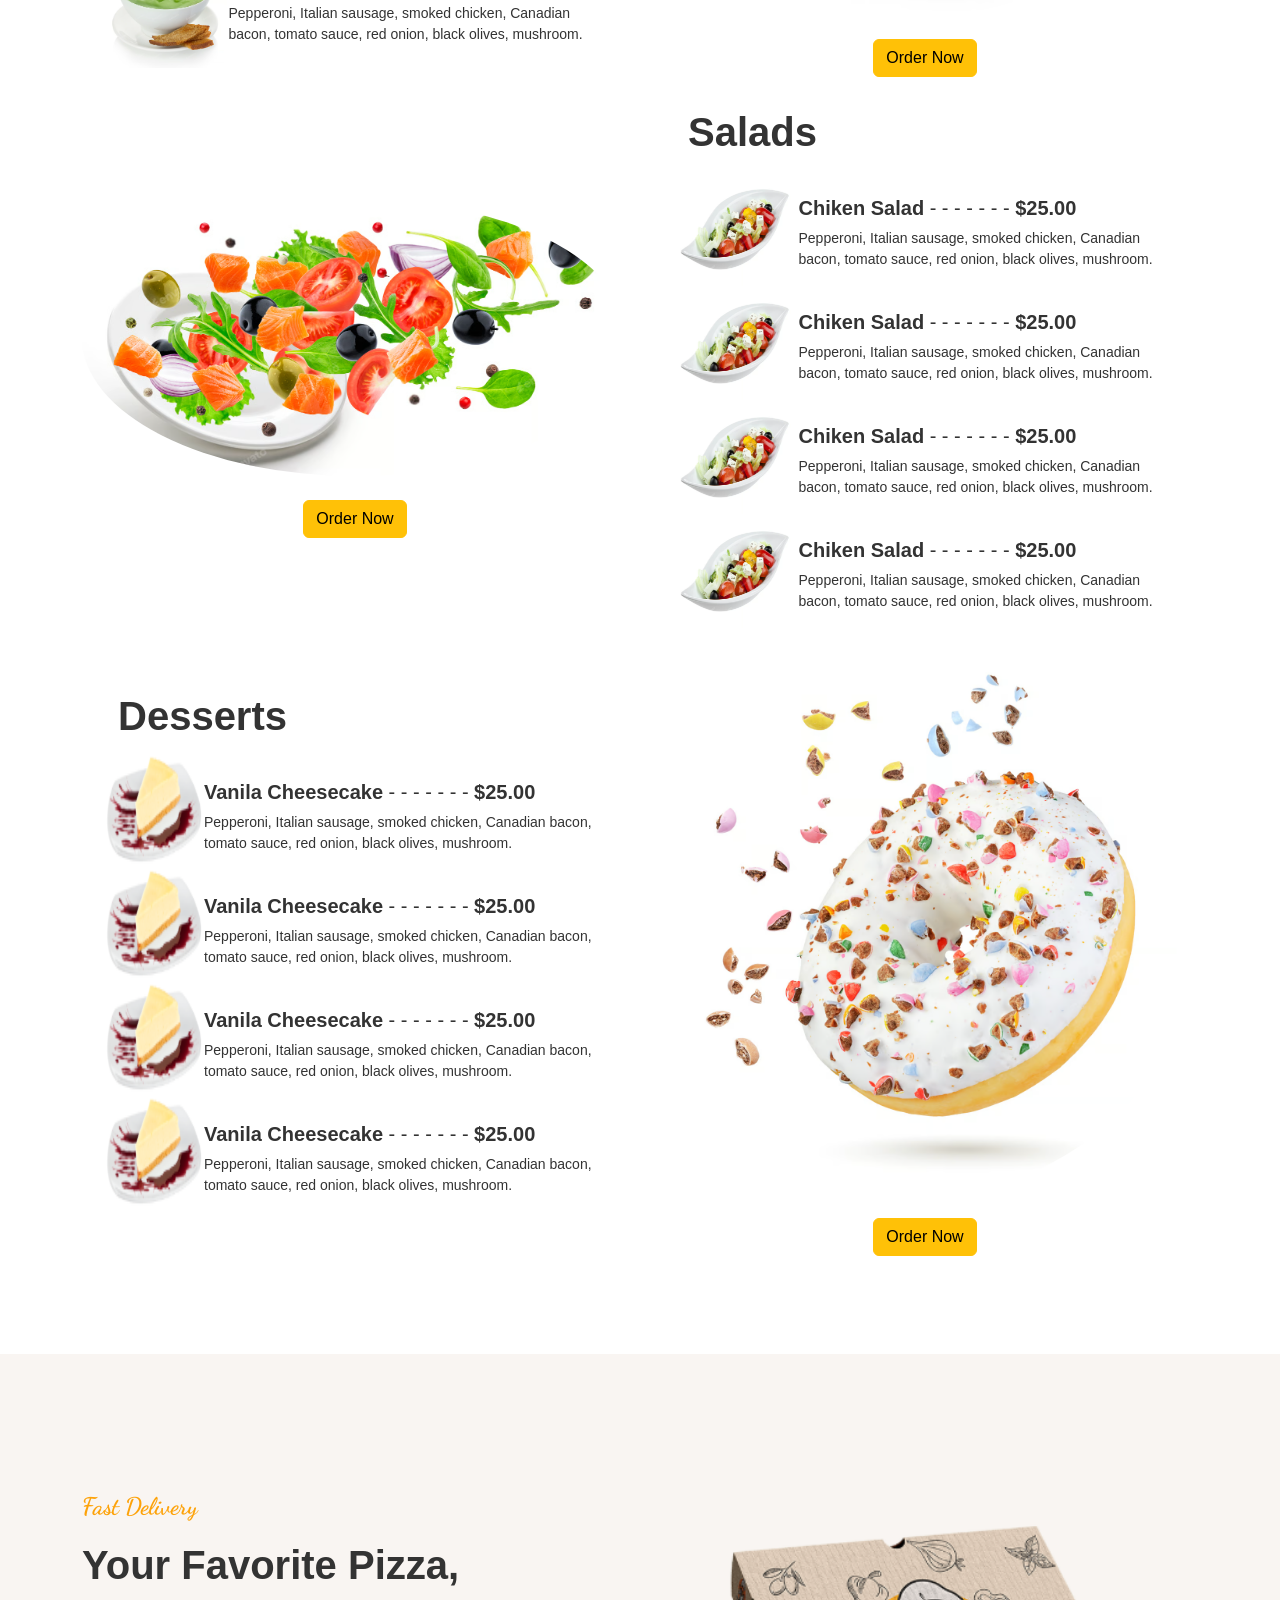
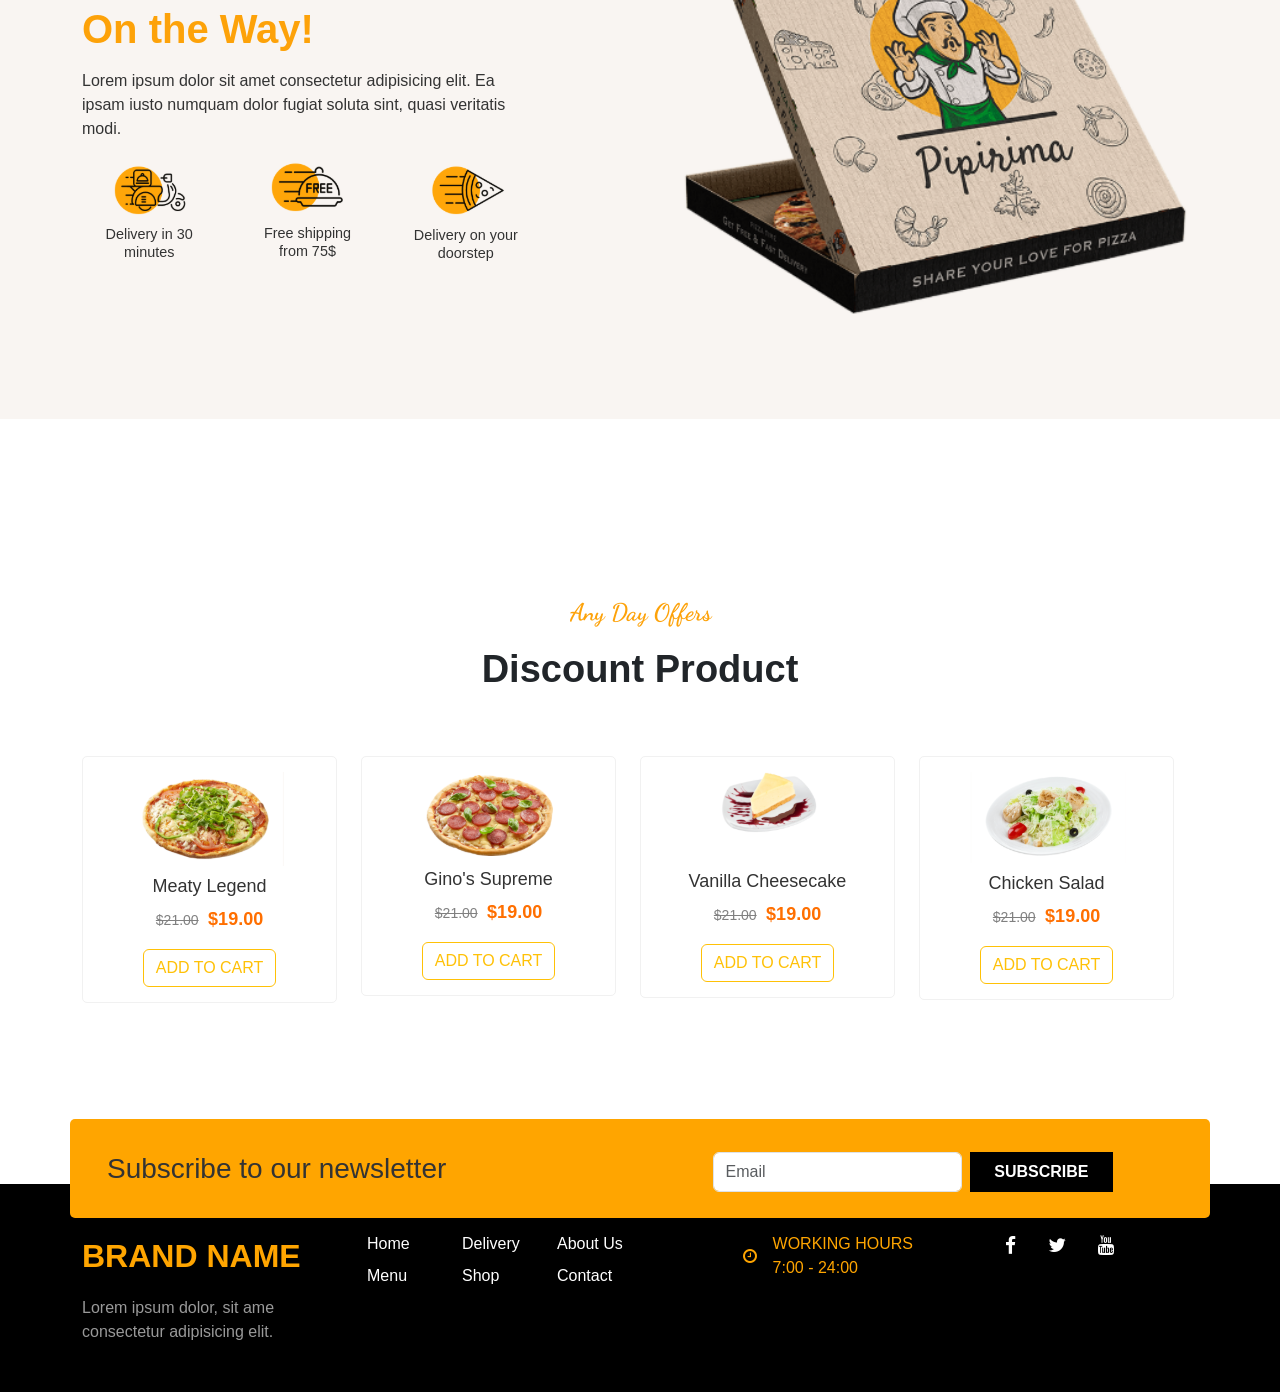
<file: menu.html>
<!doctype html>
<html lang="en">
  <head>
    <meta charset="utf-8">
    <meta name="viewport" content="width=device-width, initial-scale=1">
    <title>MENU</title>
    
    <link href="https://cdn.jsdelivr.net/npm/bootstrap@5.2.3/dist/css/bootstrap.min.css" rel="stylesheet" integrity="sha384-rbsA2VBKQhggwzxH7pPCaAqO46MgnOM80zW1RWuH61DGLwZJEdK2Kadq2F9CUG65" crossorigin="anonymous">
    <link rel="stylesheet" href="https://cdnjs.cloudflare.com/ajax/libs/font-awesome/4.7.0/css/font-awesome.min.css">
    <link rel="stylesheet" href="asset/css/style.css">


</head>
  <body>
    
<section class=" header-wrapper">
    <div class="container-fluid">
        <div class="container">
            <nav class="navbar navbar-expand-lg text-white">
                <div class="container-fluid ">
                  <a class="navbar-brand text-white" href="#">LOGO</a>
                  <button class="navbar-toggler" type="button" data-bs-toggle="collapse" data-bs-target="#navbarScroll" aria-controls="navbarScroll" aria-expanded="false" aria-label="Toggle navigation">
                    <span class="navbar-toggler-icon"></span>
                  </button>
                  <div class="collapse navbar-collapse" id="navbarScroll">
                    <ul class="navbar-nav me-auto my-2 my-lg-0 navbar-nav-scroll" style="--bs-scroll-height: 100px;">
                      <li class="nav-item">
                        <a class="nav-link active text-white " aria-current="page" href="index.html">HOME</a>
                      </li>
                      <li class="nav-item">
                        <a class="nav-link text-white" href="#">MENU</a>
                      </li>
                      <li class="nav-item dropdown">
                        <a class="nav-link dropdown-toggle text-white" href="#" role="button" data-bs-toggle="dropdown" aria-expanded="false">
                          PAGES
                        </a>
                        <ul class="dropdown-menu " style="background-color: #b1011f;">
                          <li><a class="dropdown-item text-white" href="about-us.html" style="background: none;">About Us</a></li>
                          <li><a class="dropdown-item text-white" href="#" style="background: none;">Another action</a></li>
                          <li><hr class="dropdown-divider"></li>
                          <li><a class="dropdown-item text-white" href="#" style="background: none;">Something else here</a></li>
                        </ul>
                      </li>
                      <li class="nav-item">
                        <a class="nav-link text-white ">CONTACT</a>
                      </li>
                    </ul>
                    <form class="d-flex" role="search">
                      <ul class="navbar-nav me-2 ">
                        <li><a class="nav-link me-4" href="#">
                            <svg height="1em" xmlns="http://www.w3.org/2000/svg" viewBox="0 0 576 512"><!--!Font Awesome Free 6.7.2 by @fontawesome - https://fontawesome.com License - https://fontawesome.com/license/free Copyright 2025 Fonticons, Inc.--><path fill="white" d="M0 24C0 10.7 10.7 0 24 0L69.5 0c22 0 41.5 12.8 50.6 32l411 0c26.3 0 45.5 25 38.6 50.4l-41 152.3c-8.5 31.4-37 53.3-69.5 53.3l-288.5 0 5.4 28.5c2.2 11.3 12.1 19.5 23.6 19.5L488 336c13.3 0 24 10.7 24 24s-10.7 24-24 24l-288.3 0c-34.6 0-64.3-24.6-70.7-58.5L77.4 54.5c-.7-3.8-4-6.5-7.9-6.5L24 48C10.7 48 0 37.3 0 24zM128 464a48 48 0 1 1 96 0 48 48 0 1 1 -96 0zm336-48a48 48 0 1 1 0 96 48 48 0 1 1 0-96z"/></svg>
                        </a></li>
                        <li>
                            <a class=" btn btn-dark text-white me-3" >QUICK ORDER</a>
                        </li>
                        <li class="ms-3 me-2    ">
                            <i>
                                <svg height="1em" xmlns="http://www.w3.org/2000/svg" viewBox="0 0 640 512" ><path fill="white" d="M48 0C21.5 0 0 21.5 0 48L0 368c0 26.5 21.5 48 48 48l16 0c0 53 43 96 96 96s96-43 96-96l128 0c0 53 43 96 96 96s96-43 96-96l32 0c17.7 0 32-14.3 32-32s-14.3-32-32-32l0-64 0-32 0-18.7c0-17-6.7-33.3-18.7-45.3L512 114.7c-12-12-28.3-18.7-45.3-18.7L416 96l0-48c0-26.5-21.5-48-48-48L48 0zM416 160l50.7 0L544 237.3l0 18.7-128 0 0-96zM112 416a48 48 0 1 1 96 0 48 48 0 1 1 -96 0zm368-48a48 48 0 1 1 0 96 48 48 0 1 1 0-96z"/></svg>     
                            </i>
                        </li>
                        <li>
                            <p class="mb-0" style="font-size: 10px;float: right;">FAST DELIVERY</p>
                            <P style="color:#fda209">(234)346-634</P>
                        </li>
                      </ul>
                    </form>
                  </div>
                </div>
            </nav>
        </div>
        <div class="container">
            <h1 class="page-title fw-bold">MENU</h1>
            <nav aria-label="breadcrumb">
                <ol class="breadcrumb">
                    <li class="breadcrumb-item fw-semibold " ><a class="text-dark" href="#">Home</a></li>
                    <li class="breadcrumb-item fw-semibold " style="color: #fda209 !important;" aria-current="page">Menu</li>
                </ol>
            </nav>
        </div>
    </div>
</section>

<section class="category-section mb-5" style="height: auto;">
    <div class="container">
        <div class="row align-items-center" style="margin-top: 100px;">
            <div class="col-md-6 text-center">
                <img src="asset/image/menu-item-pizza.png" alt="Pizza" class="pizza-image img-fluid">
                <a href="#" class="btn  btn-warning mt-4 ">Order Now</a>
            </div>
            <div class="col-md-6">
                <div class="pizza-menu-container">
                    <h2 class="fw-bold mb-3 ms-3" style="font-size: 40px;">Pizza</h2>
                    <div class="mb-0 d-flex ">
                        <img src="asset/image/pizza.avif" class="img-fluid w-25 d-inline" alt="">
                        <div>
                            <h5 class="fw-bold mt-4">Meaty Legend <span class="fw-normal"> - - - - - - - </span>$25.00</h5>
                            <p style="font-size: 14px;">Pepperoni, Italian sausage, smoked chicken, Canadian bacon, tomato sauce, red onion, black olives, mushroom.</p>
                        </div>
                    </div>
                    <div class="mb-0 d-flex ">
                        <img src="asset/image/pizza.avif" class="img-fluid w-25 d-inline" alt="">
                        <div>
                            <h5 class="fw-bold mt-4">Meaty Legend <span class="fw-normal"> - - - - - - - </span>$25.00</h5>
                            <p style="font-size: 14px;">Pepperoni, Italian sausage, smoked chicken, Canadian bacon, tomato sauce, red onion, black olives, mushroom.</p>
                        </div>
                    </div>
                    <div class="mb-0 d-flex ">
                        <img src="asset/image/pizza.avif" class="img-fluid w-25 d-inline" alt="">
                        <div>
                            <h5 class="fw-bold mt-4">Meaty Legend <span class="fw-normal"> - - - - - - - </span>$25.00</h5>
                            <p style="font-size: 14px;">Pepperoni, Italian sausage, smoked chicken, Canadian bacon, tomato sauce, red onion, black olives, mushroom.</p>
                        </div>
                    </div>
                    <div class="mb-0 d-flex ">
                        <img src="asset/image/pizza.avif" class="img-fluid w-25 d-inline" alt="">
                        <div>
                            <h5 class="fw-bold mt-4">Meaty Legend <span class="fw-normal"> - - - - - - - </span>$25.00</h5>
                            <p style="font-size: 14px;">Pepperoni, Italian sausage, smoked chicken, Canadian bacon, tomato sauce, red onion, black olives, mushroom.</p>
                        </div>
                    </div>
                
                   
                </div>
            </div>
            <div class="col-md-6">
                <div class="pizza-menu-container">
                    <h2 class="fw-bold mb-3 ms-3" style="font-size: 40px;">Soups</h2>
                    <div class="mb-0 d-flex ">
                        <img src="asset/image/soup.avif" class="img-fluid w-25 d-inline" alt="">
                        <div>
                            <h5 class="fw-bold mt-4">Pumpkin Soup <span class="fw-normal"> - - - - - - - </span>$25.00</h5>
                            <p style="font-size: 14px;">Pepperoni, Italian sausage, smoked chicken, Canadian bacon, tomato sauce, red onion, black olives, mushroom.</p>
                        </div>
                    </div>
                    <div class="mb-0 d-flex ">
                        <img src="asset/image/soup.avif" class="img-fluid w-25 d-inline" alt="">
                        <div>
                            <h5 class="fw-bold mt-4">Pumpkin Soup <span class="fw-normal"> - - - - - - - </span>$25.00</h5>
                            <p style="font-size: 14px;">Pepperoni, Italian sausage, smoked chicken, Canadian bacon, tomato sauce, red onion, black olives, mushroom.</p>
                        </div>
                    </div>
                    <div class="mb-0 d-flex ">
                        <img src="asset/image/soup.avif" class="img-fluid w-25 d-inline" alt="">
                        <div>
                            <h5 class="fw-bold mt-4">Pumpkin Soup <span class="fw-normal"> - - - - - - - </span>$25.00</h5>
                            <p style="font-size: 14px;">Pepperoni, Italian sausage, smoked chicken, Canadian bacon, tomato sauce, red onion, black olives, mushroom.</p>
                        </div>
                    </div>
                    <div class="mb-0 d-flex ">
                        <img src="asset/image/soup.avif" class="img-fluid w-25 d-inline" alt="">
                        <div>
                            <h5 class="fw-bold mt-4">Pumpkin Soup <span class="fw-normal"> - - - - - - - </span>$25.00</h5>
                            <p style="font-size: 14px;">Pepperoni, Italian sausage, smoked chicken, Canadian bacon, tomato sauce, red onion, black olives, mushroom.</p>
                        </div>
                    </div>
                
                   
                </div>
            </div>
            <div class="col-md-6 text-center">
                <img src="asset/image/menu-item-one.avif" alt="Pizza" class="pizza-image img-fluid">
                <a href="#" class="btn  btn-warning mt-4 ">Order Now</a>
            </div>
            <div class="col-md-6 text-center">
                <img src="asset/image/menu-item-two.avif" alt="Pizza" class="pizza-image img-fluid">
                <a href="#" class="btn  btn-warning mt-4 ">Order Now</a>
            </div>
            <div class="col-md-6">
                <div class="pizza-menu-container">
                    <h2 class="fw-bold mb-3 ms-3" style="font-size: 40px;">Salads</h2>
                    <div class="mb-0 d-flex ">
                        <img src="asset/image/salad.avif" class="img-fluid w-25 d-inline" alt="">
                        <div>
                            <h5 class="fw-bold mt-4">Chiken Salad <span class="fw-normal"> - - - - - - - </span>$25.00</h5>
                            <p style="font-size: 14px;">Pepperoni, Italian sausage, smoked chicken, Canadian bacon, tomato sauce, red onion, black olives, mushroom.</p>
                        </div>
                    </div>
                    <div class="mb-0 d-flex ">
                        <img src="asset/image/salad.avif" class="img-fluid w-25 d-inline" alt="">
                        <div>
                            <h5 class="fw-bold mt-4">Chiken Salad <span class="fw-normal"> - - - - - - - </span>$25.00</h5>
                            <p style="font-size: 14px;">Pepperoni, Italian sausage, smoked chicken, Canadian bacon, tomato sauce, red onion, black olives, mushroom.</p>
                        </div>
                    </div>
                    <div class="mb-0 d-flex ">
                        <img src="asset/image/salad.avif" class="img-fluid w-25 d-inline" alt="">
                        <div>
                            <h5 class="fw-bold mt-4">Chiken Salad <span class="fw-normal"> - - - - - - - </span>$25.00</h5>
                            <p style="font-size: 14px;">Pepperoni, Italian sausage, smoked chicken, Canadian bacon, tomato sauce, red onion, black olives, mushroom.</p>
                        </div>
                    </div>
                    <div class="mb-0 d-flex ">
                        <img src="asset/image/salad.avif" class="img-fluid w-25 d-inline" alt="">
                        <div>
                            <h5 class="fw-bold mt-4">Chiken Salad <span class="fw-normal"> - - - - - - - </span>$25.00</h5>
                            <p style="font-size: 14px;">Pepperoni, Italian sausage, smoked chicken, Canadian bacon, tomato sauce, red onion, black olives, mushroom.</p>
                        </div>
                    </div>
                
                   
                </div>
            </div>
            <div class="col-md-6">
                <div class="pizza-menu-container">
                    <h2 class="fw-bold mb-3 ms-3" style="font-size: 40px;">Desserts</h2>
                    <div class="mb-0 d-flex ">
                        <img src="asset/image/vanila.png" class="img-fluid w-25 d-inline" alt="">
                        <div>
                            <h5 class="fw-bold mt-4">Vanila Cheesecake <span class="fw-normal"> - - - - - - - </span>$25.00</h5>
                            <p style="font-size: 14px;">Pepperoni, Italian sausage, smoked chicken, Canadian bacon, tomato sauce, red onion, black olives, mushroom.</p>
                        </div>
                    </div>
                    <div class="mb-0 d-flex ">
                        <img src="asset/image/vanila.png" class="img-fluid w-25 d-inline" alt="">
                        <div>
                            <h5 class="fw-bold mt-4">Vanila Cheesecake <span class="fw-normal"> - - - - - - - </span>$25.00</h5>
                            <p style="font-size: 14px;">Pepperoni, Italian sausage, smoked chicken, Canadian bacon, tomato sauce, red onion, black olives, mushroom.</p>
                        </div>
                    </div>
                    <div class="mb-0 d-flex ">
                        <img src="asset/image/vanila.png" class="img-fluid w-25 d-inline" alt="">
                        <div>
                            <h5 class="fw-bold mt-4">Vanila Cheesecake <span class="fw-normal"> - - - - - - - </span>$25.00</h5>
                            <p style="font-size: 14px;">Pepperoni, Italian sausage, smoked chicken, Canadian bacon, tomato sauce, red onion, black olives, mushroom.</p>
                        </div>
                    </div>
                    <div class="mb-0 d-flex ">
                        <img src="asset/image/vanila.png" class="img-fluid w-25 d-inline" alt="">
                        <div>
                            <h5 class="fw-bold mt-4">Vanila Cheesecake <span class="fw-normal"> - - - - - - - </span>$25.00</h5>
                            <p style="font-size: 14px;">Pepperoni, Italian sausage, smoked chicken, Canadian bacon, tomato sauce, red onion, black olives, mushroom.</p>
                        </div>
                    </div>
                
                   
                </div>
            </div>
            <div class="col-md-6 text-center">
                <img src="asset/image/menu-item-three.avif" alt="Pizza" class="pizza-image img-fluid">
                <a href="#" class="btn  btn-warning mt-4 ">Order Now</a>
            </div>
        </div>
    </div>
</section>

<section class="delivery-section" style="height: auto;">
    <div class="container">
        <div class="row" style="    margin-top: 85px;">
            <div class="col-lg-5 ">
                <p class="color-yellow font-dancing">Fast Delivery</p>
                <h1 class="font-oswald_700 mb-3" style="font-weight: 700!important;">Your Favorite Pizza,</h1>
                <h1 class=" color-yellow font-oswald_700 mb-3" style="font-weight: 700!important;">On the Way!</h1>
                <p>Lorem ipsum dolor sit amet consectetur adipisicing elit. Ea ipsam iusto numquam dolor fugiat soluta sint, quasi veritatis modi.</p>
                <div class="row justify-content-center g-4">
                    <!-- Delivery in 30 minutes -->
                    <div class="col-12 col-md-4">
                        <div class="text-center">
                            <div class="service-icon">
                               <img src="asset/image/logo_delivery.png" class="img-fluid" alt="">
                            </div>
                            <h6 class="service-text">
                                Delivery in 30<br>minutes
                            </h6>
                        </div>
                    </div>
            
                    <!-- Free shipping -->
                    <div class="col-12 col-md-4">
                        <div class="text-center">
                            <div class="service-icon">
                                <img src="asset/image/logo_free.png" class="img-fluid" alt="">
                            </div>
                            <h6 class="service-text" style="margin-top: 11px;">
                                Free shipping<br>from 75$
                            </h6>
                        </div>
                    </div>
            
                    <!-- Delivery on doorstep -->
                    <div class="col-12 col-md-4">
                        <div class="text-center">
                            <div class="service-icon">
                                <img src="asset/image/logo_pizzapis.png" class="img-fluid" alt="">
                            </div>
                            <h6 class="service-text" style="margin-top: 9px;">
                                Delivery on your<br>doorstep
                            </h6>
                        </div>
                    </div>
                </div>
            </div>
            <div class="col-lg-7 ">
                <img src="asset/image/pipirima_pizzabox.png" class="img-fluid" alt="" style="    float: right;width: 100%;margin-right: -60px;">
            </div>
        </div>
    </div>
</section>
<section class="most-popular-section" style="margin-top: 56px; height: auto;">
    <div class="container">
        <div class="row" style="margin-top: 70px;">
            <div class="col-lg-12 text-center">
                <p class="  color-yellow font-dancing">Any Day Offers</p>
                <h1 class=" font_oswald_600 text-dark  mb-3">Discount Product </h1>
            </div>
            <div class="row g-4">
                <div class="col-md-3">
                    <div class="product-card">
                        <img src="asset/image/meaty.png" alt="Meaty Legend" class="img-fluid">
                        <h5>Meaty Legend</h5>
                        <span class="old-price ">$21.00</span>
                        <span class="price ">$19.00</span>
                        <button class="btn mt-3 btn-outline-warning">ADD TO CART</button>
                    </div>
                </div>
               
                <div class="col-md-3">
                    <div class="product-card">
                        <img src="asset/image/gino.png" alt="Gino's Supreme" class="img-fluid">
                        <h5>Gino's Supreme</h5>
                        <span class="old-price">$21.00</span>
                        <span class="price">$19.00</span>
                        <button class="mt-3 btn btn-outline-warning">ADD TO CART</button>
                    </div>
                </div>
                <div class="col-md-3">
                    <div class="product-card">
                        <img src="asset/image/vanila.png" alt="Vanilla Cheesecake" class="img-fluid" style="margin-bottom: 24px;">
                        <h5>Vanilla Cheesecake</h5>
                        <span class="old-price">$21.00</span>
                        <span class="price">$19.00</span>
                        <button class="mt-3 btn btn-outline-warning">ADD TO CART</button>
                    </div>
                </div>
                <div class="col-md-3">
                    <div class="product-card">
                        <img src="asset/image/chicken.png" alt="Chicken Salad" class="img-fluid">
                        <h5>Chicken Salad</h5>
                        <span class="old-price">$21.00</span>
                        <span class="price">$19.00</span>
                        <button class="mt-3 btn btn-outline-warning">ADD TO CART</button>
                    </div>
                </div>
                
            </div>
        </div>
    </div>
</section>








<section class="newsletter-section">
    <div class="container" style="background-color: #ffa500; border-radius: 5px;">
        <div class="row " style="padding: 25px;">
            <div class="col-lg-12 ">
                <div class="row">
                    <div class="col-lg-6">
                        <h3 class="mt-2">Subscribe to our newsletter</h3>
                    </div>
                    <div class="col-lg-6">

                        <div class="subscribe-input d-flex gap-2 mt-2">
                            <input type="email" class="form-control" placeholder="Email">
                            <button class="subscribe-btn">SUBSCRIBE</button>
                        </div>
                    </div>
                </div>
            </div>
        </div>
    </div>
</section>
<!-- Footer -->
<footer class="footer">
    <div class="container">
        <div class="row">
            <!-- Brand Column -->
            <div class="col-lg-3 col-md-6 mb-4 mb-lg-0">
                <div class="footer-brand">BRAND NAME</div>
                <p class="footer-description">Lorem ipsum dolor, sit ame consectetur adipisicing elit.</p>
            </div>

            <!-- Quick Links -->
            <div class="col-lg-1 col-md-6 mb-4 mb-lg-0">
                <ul class="footer-links">
                    <li><a href="#">Home</a></li>
                    <li><a href="#">Menu</a></li>
                   
                </ul>
            </div>

            <!-- Contact Links -->
            <div class="col-lg-1 col-md-6 mb-4 mb-lg-0">
                <ul class="footer-links">
                    <li><a href="#">Delivery</a></li>
                    <li><a href="#">Shop</a></li>
                </ul>
            </div>
            <div class="col-lg-1 col-md-6 mb-4 mb-lg-0">
                <ul class="footer-links">
                    <li><a href="#">About Us</a></li>
                    <li><a href="#">Contact</a></li>
                </ul>
            </div>

            <!-- Working Hours -->
            <div class="col-lg-3 col-md-6 mb-4 mb-lg-0 ">
                <div class="working-hours float-end">
                    <i class="fa fa-clock-o"></i>
                    <div class="">
                        <div>WORKING HOURS</div>
                        <div>7:00 - 24:00</div>
                    </div>
                </div>
            </div>

            <!-- Social Links -->
            <div class="col-lg-3 col-md-6">
                <div class="social-links text-center">
                    <a href="#"><i class="fa fa-facebook"></i></a>
                    <a href="#"><i class="fa fa-twitter"></i></a>
                    <a href="#"><i class="fa fa-youtube"></i></a>
                </div>
            </div>
        </div>
    </div>
</footer>




    <!-- <script src="https://cdn.jsdelivr.net/npm/@popperjs/core@2.11.6/dist/umd/popper.min.js" integrity="sha384-oBqDVmMz9ATKxIep9tiCxS/Z9fNfEXiDAYTujMAeBAsjFuCZSmKbSSUnQlmh/jp3" crossorigin="anonymous"></script> -->
<script src="https://cdn.jsdelivr.net/npm/bootstrap@5.2.3/dist/js/bootstrap.min.js" integrity="sha384-cuYeSxntonz0PPNlHhBs68uyIAVpIIOZZ5JqeqvYYIcEL727kskC66kF92t6Xl2V" crossorigin="anonymous"></script>
    <script src="https://cdn.jsdelivr.net/npm/bootstrap@5.2.3/dist/js/bootstrap.bundle.min.js" integrity="sha384-kenU1KFdBIe4zVF0s0G1M5b4hcpxyD9F7jL+jjXkk+Q2h455rYXK/7HAuoJl+0I4" crossorigin="anonymous"></script>


  </body>
</html>
</file>
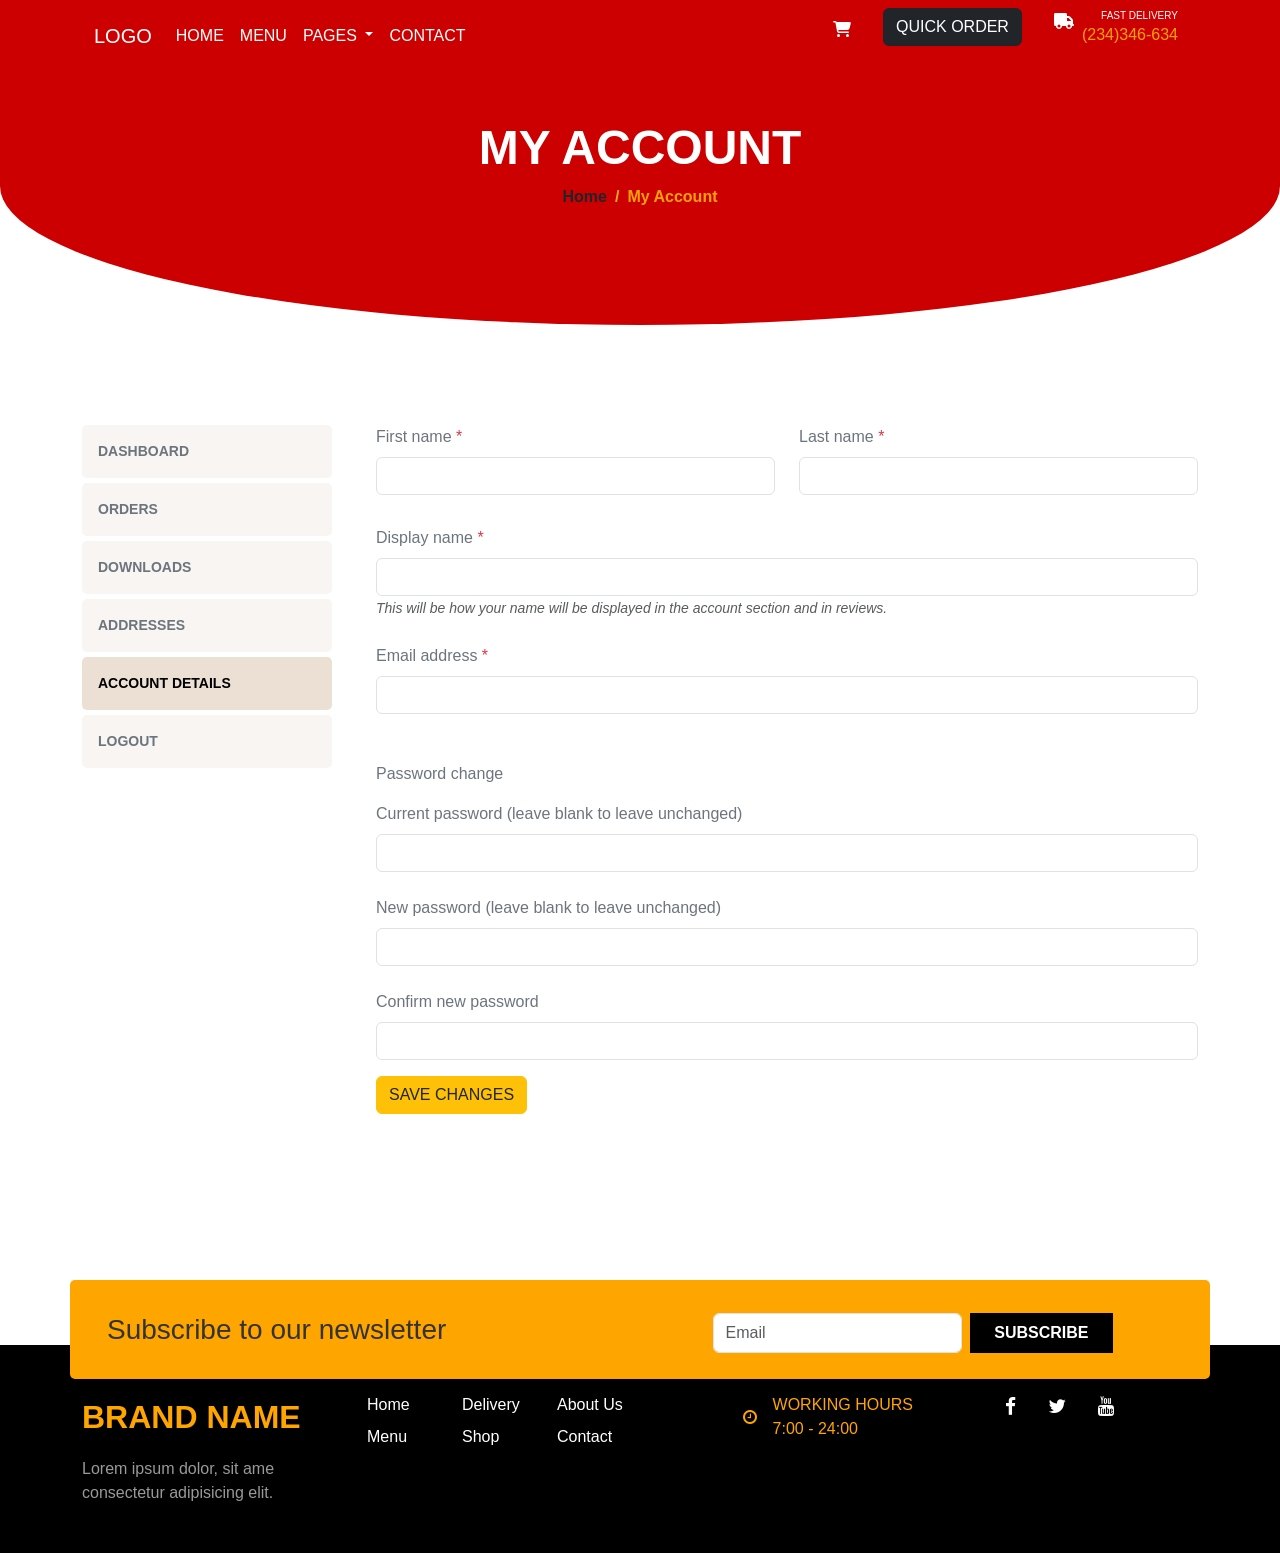
<file: my-account.html>
<!doctype html>
<html lang="en">
  <head>
    <meta charset="utf-8">
    <meta name="viewport" content="width=device-width, initial-scale=1">
    <title>My Account</title>
    
    <link href="https://cdn.jsdelivr.net/npm/bootstrap@5.2.3/dist/css/bootstrap.min.css" rel="stylesheet" integrity="sha384-rbsA2VBKQhggwzxH7pPCaAqO46MgnOM80zW1RWuH61DGLwZJEdK2Kadq2F9CUG65" crossorigin="anonymous">
    <link rel="stylesheet" href="https://cdnjs.cloudflare.com/ajax/libs/font-awesome/4.7.0/css/font-awesome.min.css">
    <link rel="stylesheet" href="asset/css/style.css">


</head>
  <body>
    
<section class=" header-wrapper">
    <div class="container-fluid">
        <div class="container">
            <nav class="navbar navbar-expand-lg text-white">
                <div class="container-fluid ">
                  <a class="navbar-brand text-white" href="#">LOGO</a>
                  <button class="navbar-toggler" type="button" data-bs-toggle="collapse" data-bs-target="#navbarScroll" aria-controls="navbarScroll" aria-expanded="false" aria-label="Toggle navigation">
                    <span class="navbar-toggler-icon"></span>
                  </button>
                  <div class="collapse navbar-collapse" id="navbarScroll">
                    <ul class="navbar-nav me-auto my-2 my-lg-0 navbar-nav-scroll" style="--bs-scroll-height: 100px;">
                      <li class="nav-item">
                        <a class="nav-link active text-white " aria-current="page" href="index.html">HOME</a>
                      </li>
                      <li class="nav-item">
                        <a class="nav-link text-white" href="#">MENU</a>
                      </li>
                      <li class="nav-item dropdown">
                        <a class="nav-link dropdown-toggle text-white" href="#" role="button" data-bs-toggle="dropdown" aria-expanded="false">
                          PAGES
                        </a>
                        <ul class="dropdown-menu " style="background-color: #b1011f;">
                          <li><a class="dropdown-item text-white" href="about-us.html" style="background: none;">About Us</a></li>
                          <li><a class="dropdown-item text-white" href="#" style="background: none;">Another action</a></li>
                          <li><hr class="dropdown-divider"></li>
                          <li><a class="dropdown-item text-white" href="#" style="background: none;">Something else here</a></li>
                        </ul>
                      </li>
                      <li class="nav-item">
                        <a class="nav-link text-white ">CONTACT</a>
                      </li>
                    </ul>
                    <form class="d-flex" role="search">
                      <ul class="navbar-nav me-2 ">
                        <li><a class="nav-link me-4" href="#">
                            <svg height="1em" xmlns="http://www.w3.org/2000/svg" viewBox="0 0 576 512"><!--!Font Awesome Free 6.7.2 by @fontawesome - https://fontawesome.com License - https://fontawesome.com/license/free Copyright 2025 Fonticons, Inc.--><path fill="white" d="M0 24C0 10.7 10.7 0 24 0L69.5 0c22 0 41.5 12.8 50.6 32l411 0c26.3 0 45.5 25 38.6 50.4l-41 152.3c-8.5 31.4-37 53.3-69.5 53.3l-288.5 0 5.4 28.5c2.2 11.3 12.1 19.5 23.6 19.5L488 336c13.3 0 24 10.7 24 24s-10.7 24-24 24l-288.3 0c-34.6 0-64.3-24.6-70.7-58.5L77.4 54.5c-.7-3.8-4-6.5-7.9-6.5L24 48C10.7 48 0 37.3 0 24zM128 464a48 48 0 1 1 96 0 48 48 0 1 1 -96 0zm336-48a48 48 0 1 1 0 96 48 48 0 1 1 0-96z"/></svg>
                        </a></li>
                        <li>
                            <a class=" btn btn-dark text-white me-3" >QUICK ORDER</a>
                        </li>
                        <li class="ms-3 me-2    ">
                            <i>
                                <svg height="1em" xmlns="http://www.w3.org/2000/svg" viewBox="0 0 640 512" ><path fill="white" d="M48 0C21.5 0 0 21.5 0 48L0 368c0 26.5 21.5 48 48 48l16 0c0 53 43 96 96 96s96-43 96-96l128 0c0 53 43 96 96 96s96-43 96-96l32 0c17.7 0 32-14.3 32-32s-14.3-32-32-32l0-64 0-32 0-18.7c0-17-6.7-33.3-18.7-45.3L512 114.7c-12-12-28.3-18.7-45.3-18.7L416 96l0-48c0-26.5-21.5-48-48-48L48 0zM416 160l50.7 0L544 237.3l0 18.7-128 0 0-96zM112 416a48 48 0 1 1 96 0 48 48 0 1 1 -96 0zm368-48a48 48 0 1 1 0 96 48 48 0 1 1 0-96z"/></svg>     
                            </i>
                        </li>
                        <li>
                            <p class="mb-0" style="font-size: 10px;float: right;">FAST DELIVERY</p>
                            <P style="color:#fda209">(234)346-634</P>
                        </li>
                      </ul>
                    </form>
                  </div>
                </div>
            </nav>
        </div>
        <div class="container">
            <h1 class="page-title fw-bold">MY ACCOUNT</h1>
            <nav aria-label="breadcrumb">
                <ol class="breadcrumb">
                    <li class="breadcrumb-item fw-semibold" ><a class="text-dark" href="#">Home</a></li>
                    <li class="breadcrumb-item fw-semibold " style="color: #fda209 !important;" aria-current="page">My Account</li>
                </ol>
            </nav>
        </div>

    </div>
</section>

<section class="h-auto "  >

    <div class="container dashboard-container" style="margin-top:100px ; margin-bottom: 100px;">
        <div class="sidebar">
          
            <nav class="nav flex-column">
                <a class="nav-link text-secondary fw-semibold px-3 py-3" href="#" style="background-color: #f9f5f2; font-size: 14px;">DASHBOARD</a>
                <a class="nav-link text-secondary fw-semibold px-3 py-3" href="#" style="background-color: #f9f5f2; font-size: 14px;">ORDERS</a>
                <a class="nav-link text-secondary fw-semibold px-3 py-3" href="#" style="background-color: #f9f5f2; font-size: 14px;">DOWNLOADS</a>
                <a class="nav-link text-secondary fw-semibold px-3 py-3" href="#" style="background-color: #f9f5f2; font-size: 14px;">ADDRESSES</a>
                <a class="nav-link active text-secondary fw-semibold px-3 py-3 " href="#" style="background-color: #f9f5f2; font-size: 14px;">ACCOUNT DETAILS</a>
                <a class="nav-link text-secondary fw-semibold px-3 py-3" href="#" style="background-color: #f9f5f2; font-size: 14px;">LOGOUT</a>
            </nav>
        </div>
        <div class="content ms-4">
            
            <form>
                <div class="row mb-3">
                    <div class="col-md-6 ">
                        <div class="form-group">
                            <label for="firstName" class="form-label text-secondary" >First name <span class="text-danger">*</span></label>
                            <input type="text" class="form-control " id="firstName" required>
                        </div>
                    </div>
                    <div class="col-md-6 ">
                        <div class="form-group">
                            <label class="form-label text-secondary" for="lastName">Last name <span class="text-danger">*</span></label>
                            <input type="text" class="form-control" id="lastName">
                        </div>
                    </div>
                </div>
                <div class="form-group mb-4">
                    <label class="form-label text-secondary" for="displayName">Display name <span class="text-danger">*</span></label>
                    <input type="text" class="form-control" id="displayName" required>
                    <small class="form-text text-muted fst-italic">This will be how your name will be displayed in the account section and in reviews.</small>
                </div>
                <div class="form-group mb-5">
                    <label class="form-label text-secondary"  for="email">Email address <span class="text-danger">*</span></label>
                    <input type="email" class="form-control" id="email" value="" required>
                </div>
                <p class="text-secondary ">Password change</p>
                <div class="form-group mb-4">
                    <label class="form-label text-secondary" for="currentPassword">Current password (leave blank to leave unchanged)</label>
                    <input type="password" class="form-control" id="currentPassword">
                </div>
                <div class="form-group mb-4">
                    <label class="form-label text-secondary" for="newPassword">New password (leave blank to leave unchanged)</label>
                    <input type="password" class="form-control" id="newPassword">
                </div>
                <div class="form-group mb-3">
                    <label class="form-label text-secondary" for="confirmNewPassword">Confirm new password</label>
                    
                    <input type="password" class="form-control" id="confirmNewPassword">
                </div>
                <button type="submit" class="btn btn-warning text-dark " >SAVE CHANGES</button>
            </form>
        </div>
    </div>

</section>







<section class="newsletter-section">
    <div class="container" style="background-color: #ffa500; border-radius: 5px;">
        <div class="row " style="padding: 25px;">
            <div class="col-lg-12 ">
                <div class="row">
                    <div class="col-lg-6">
                        <h3 class="mt-2">Subscribe to our newsletter</h3>
                    </div>
                    <div class="col-lg-6">

                        <div class="subscribe-input d-flex gap-2 mt-2">
                            <input type="email" class="form-control" placeholder="Email">
                            <button class="subscribe-btn">SUBSCRIBE</button>
                        </div>
                    </div>
                </div>
            </div>
        </div>
    </div>
</section>
<!-- Footer -->
<footer class="footer">
    <div class="container">
        <div class="row">
            <!-- Brand Column -->
            <div class="col-lg-3 col-md-6 mb-4 mb-lg-0">
                <div class="footer-brand">BRAND NAME</div>
                <p class="footer-description">Lorem ipsum dolor, sit ame consectetur adipisicing elit.</p>
            </div>

            <!-- Quick Links -->
            <div class="col-lg-1 col-md-6 mb-4 mb-lg-0">
                <ul class="footer-links">
                    <li><a href="#">Home</a></li>
                    <li><a href="#">Menu</a></li>
                   
                </ul>
            </div>

            <!-- Contact Links -->
            <div class="col-lg-1 col-md-6 mb-4 mb-lg-0">
                <ul class="footer-links">
                    <li><a href="#">Delivery</a></li>
                    <li><a href="#">Shop</a></li>
                </ul>
            </div>
            <div class="col-lg-1 col-md-6 mb-4 mb-lg-0">
                <ul class="footer-links">
                    <li><a href="#">About Us</a></li>
                    <li><a href="#">Contact</a></li>
                </ul>
            </div>

            <!-- Working Hours -->
            <div class="col-lg-3 col-md-6 mb-4 mb-lg-0 ">
                <div class="working-hours float-end">
                    <i class="fa fa-clock-o"></i>
                    <div class="">
                        <div>WORKING HOURS</div>
                        <div>7:00 - 24:00</div>
                    </div>
                </div>
            </div>

            <!-- Social Links -->
            <div class="col-lg-3 col-md-6">
                <div class="social-links text-center">
                    <a href="#"><i class="fa fa-facebook"></i></a>
                    <a href="#"><i class="fa fa-twitter"></i></a>
                    <a href="#"><i class="fa fa-youtube"></i></a>
                </div>
            </div>
        </div>
    </div>
</footer>




    <!-- <script src="https://cdn.jsdelivr.net/npm/@popperjs/core@2.11.6/dist/umd/popper.min.js" integrity="sha384-oBqDVmMz9ATKxIep9tiCxS/Z9fNfEXiDAYTujMAeBAsjFuCZSmKbSSUnQlmh/jp3" crossorigin="anonymous"></script> -->
<script src="https://cdn.jsdelivr.net/npm/bootstrap@5.2.3/dist/js/bootstrap.min.js" integrity="sha384-cuYeSxntonz0PPNlHhBs68uyIAVpIIOZZ5JqeqvYYIcEL727kskC66kF92t6Xl2V" crossorigin="anonymous"></script>
    <script src="https://cdn.jsdelivr.net/npm/bootstrap@5.2.3/dist/js/bootstrap.bundle.min.js" integrity="sha384-kenU1KFdBIe4zVF0s0G1M5b4hcpxyD9F7jL+jjXkk+Q2h455rYXK/7HAuoJl+0I4" crossorigin="anonymous"></script>


  </body>
</html>
</file>
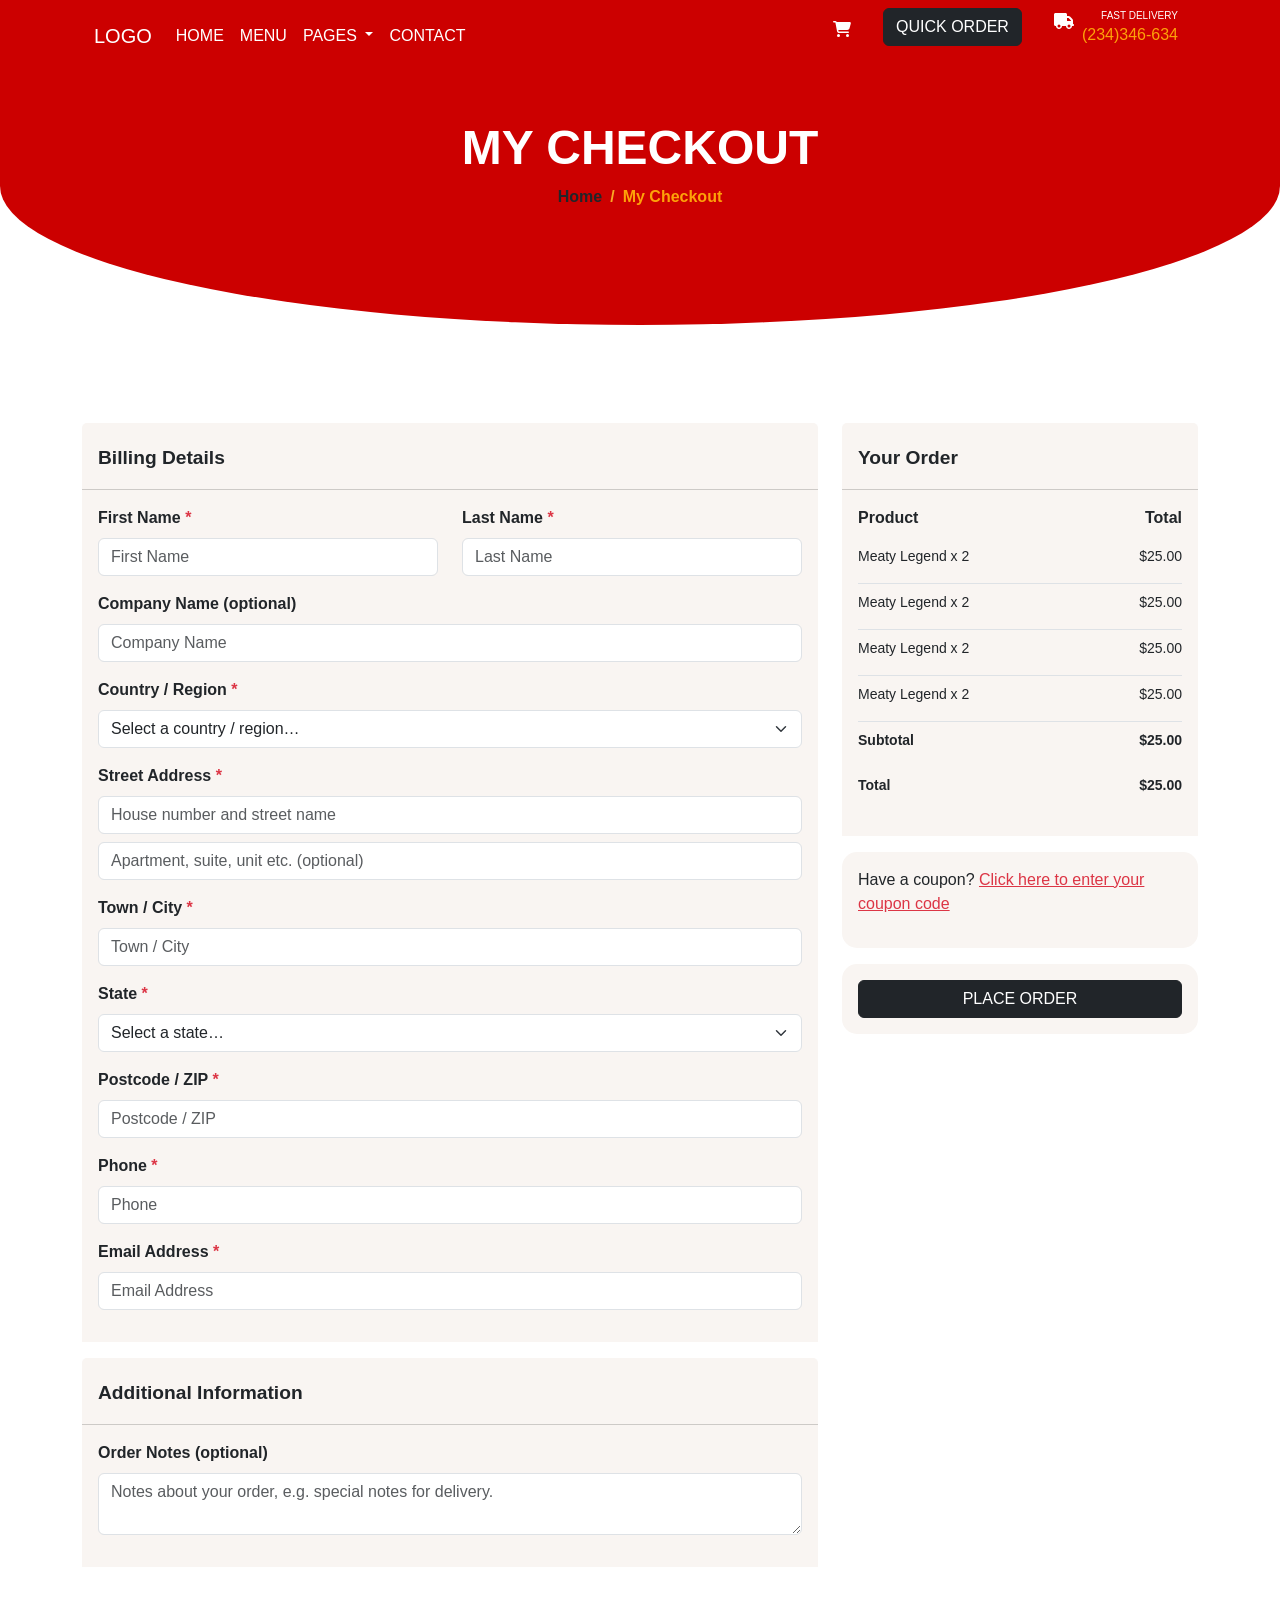
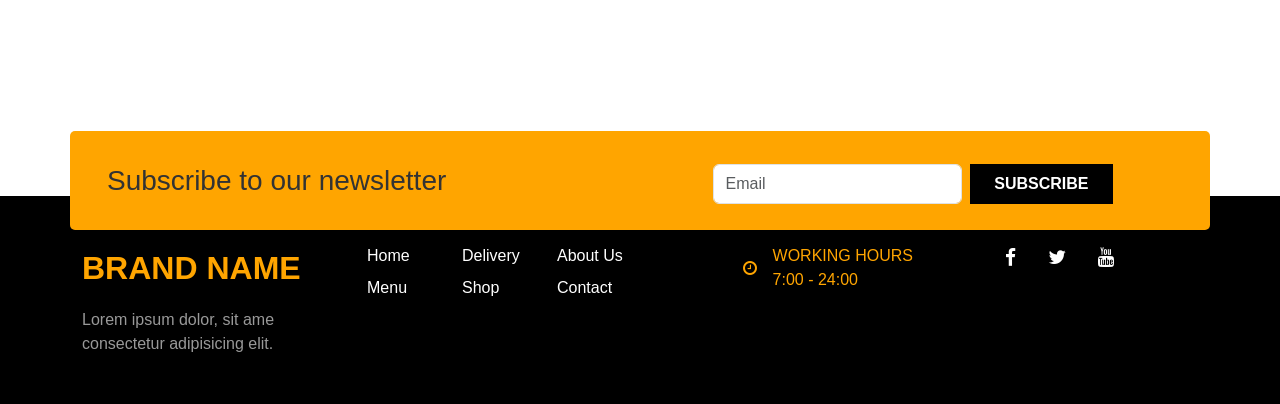
<file: my-checkout.html>
<!doctype html>
<html lang="en">
  <head>
    <meta charset="utf-8">
    <meta name="viewport" content="width=device-width, initial-scale=1">
    <title>My Checkout</title>
    
    <link href="https://cdn.jsdelivr.net/npm/bootstrap@5.2.3/dist/css/bootstrap.min.css" rel="stylesheet" integrity="sha384-rbsA2VBKQhggwzxH7pPCaAqO46MgnOM80zW1RWuH61DGLwZJEdK2Kadq2F9CUG65" crossorigin="anonymous">
    <link rel="stylesheet" href="https://cdnjs.cloudflare.com/ajax/libs/font-awesome/4.7.0/css/font-awesome.min.css">
    <link rel="stylesheet" href="asset/css/style.css">
<style>
    .card:hover {
        transform:none;
        box-shadow: none;
    }
</style>

</head>
  <body>
    
<section class=" header-wrapper">
    <div class="container-fluid">
        <div class="container">
            <nav class="navbar navbar-expand-lg text-white">
                <div class="container-fluid ">
                  <a class="navbar-brand text-white" href="#">LOGO</a>
                  <button class="navbar-toggler" type="button" data-bs-toggle="collapse" data-bs-target="#navbarScroll" aria-controls="navbarScroll" aria-expanded="false" aria-label="Toggle navigation">
                    <span class="navbar-toggler-icon"></span>
                  </button>
                  <div class="collapse navbar-collapse" id="navbarScroll">
                    <ul class="navbar-nav me-auto my-2 my-lg-0 navbar-nav-scroll" style="--bs-scroll-height: 100px;">
                      <li class="nav-item">
                        <a class="nav-link active text-white " aria-current="page" href="index.html">HOME</a>
                      </li>
                      <li class="nav-item">
                        <a class="nav-link text-white" href="#">MENU</a>
                      </li>
                      <li class="nav-item dropdown">
                        <a class="nav-link dropdown-toggle text-white" href="#" role="button" data-bs-toggle="dropdown" aria-expanded="false">
                          PAGES
                        </a>
                        <ul class="dropdown-menu " style="background-color: #b1011f;">
                          <li><a class="dropdown-item text-white" href="about-us.html" style="background: none;">About Us</a></li>
                          <li><a class="dropdown-item text-white" href="#" style="background: none;">Another action</a></li>
                          <li><hr class="dropdown-divider"></li>
                          <li><a class="dropdown-item text-white" href="#" style="background: none;">Something else here</a></li>
                        </ul>
                      </li>
                      <li class="nav-item">
                        <a class="nav-link text-white ">CONTACT</a>
                      </li>
                    </ul>
                    <form class="d-flex" role="search">
                      <ul class="navbar-nav me-2 ">
                        <li><a class="nav-link me-4" href="#">
                            <svg height="1em" xmlns="http://www.w3.org/2000/svg" viewBox="0 0 576 512"><!--!Font Awesome Free 6.7.2 by @fontawesome - https://fontawesome.com License - https://fontawesome.com/license/free Copyright 2025 Fonticons, Inc.--><path fill="white" d="M0 24C0 10.7 10.7 0 24 0L69.5 0c22 0 41.5 12.8 50.6 32l411 0c26.3 0 45.5 25 38.6 50.4l-41 152.3c-8.5 31.4-37 53.3-69.5 53.3l-288.5 0 5.4 28.5c2.2 11.3 12.1 19.5 23.6 19.5L488 336c13.3 0 24 10.7 24 24s-10.7 24-24 24l-288.3 0c-34.6 0-64.3-24.6-70.7-58.5L77.4 54.5c-.7-3.8-4-6.5-7.9-6.5L24 48C10.7 48 0 37.3 0 24zM128 464a48 48 0 1 1 96 0 48 48 0 1 1 -96 0zm336-48a48 48 0 1 1 0 96 48 48 0 1 1 0-96z"/></svg>
                        </a></li>
                        <li>
                            <a class=" btn btn-dark text-white me-3" >QUICK ORDER</a>
                        </li>
                        <li class="ms-3 me-2    ">
                            <i>
                                <svg height="1em" xmlns="http://www.w3.org/2000/svg" viewBox="0 0 640 512" ><path fill="white" d="M48 0C21.5 0 0 21.5 0 48L0 368c0 26.5 21.5 48 48 48l16 0c0 53 43 96 96 96s96-43 96-96l128 0c0 53 43 96 96 96s96-43 96-96l32 0c17.7 0 32-14.3 32-32s-14.3-32-32-32l0-64 0-32 0-18.7c0-17-6.7-33.3-18.7-45.3L512 114.7c-12-12-28.3-18.7-45.3-18.7L416 96l0-48c0-26.5-21.5-48-48-48L48 0zM416 160l50.7 0L544 237.3l0 18.7-128 0 0-96zM112 416a48 48 0 1 1 96 0 48 48 0 1 1 -96 0zm368-48a48 48 0 1 1 0 96 48 48 0 1 1 0-96z"/></svg>     
                            </i>
                        </li>
                        <li>
                            <p class="mb-0" style="font-size: 10px;float: right;">FAST DELIVERY</p>
                            <P style="color:#fda209">(234)346-634</P>
                        </li>
                      </ul>
                    </form>
                  </div>
                </div>
            </nav>
        </div>
        <div class="container">
            <h1 class="page-title fw-bold">MY CHECKOUT</h1>
            <nav aria-label="breadcrumb">
                <ol class="breadcrumb">
                    <li class="breadcrumb-item fw-semibold " ><a class="text-dark" href="#">Home</a></li>
                    <li class="breadcrumb-item fw-semibold " style="color: #fda209 !important;" aria-current="page">My Checkout</li>
                </ol>
            </nav>
        </div>
    </div>
</section>

<section class="category-section mb-5" style="height: auto;">
    <div class="container mt-5">
        <div class="row">
            <div class="col-lg-8">
                <div class="row">
                    <div class="col-lg-12">
                        <div class="card" style="box-shadow: none !important;">
                            <div class="card-header" style="background-color: #f9f5f2;">
                                <h3 class="fw-bold card-title">Billing Details</h3>
                            </div>
                            <div class="card-body" style="background-color: #f9f5f2;">
                                <form action="">
                                    <div class="row mb-3">
                                        <div class="col-6">
                                            <label for="" class="form-label fw-semibold">First Name <span class="text-danger"   >*</span></label>
                                            <input type="text" class="form-control" placeholder="First Name">
                                        </div>
                                        <div class="col-6">
                                            <label for="" class="form-label fw-semibold">Last Name <span class="text-danger"   >*</span></label>
                                            <input type="text" class="form-control" placeholder="Last Name">
                                        </div>
                                    </div>
                                    <div class="mb-3">
                                        <label for="" class="form-label fw-semibold">Company Name (optional)</label>
                                        <input type="text" class="form-control" placeholder="Company Name">
                                    </div>
                                    <div class="mb-3">
                                        <label for="" class="form-label fw-semibold">Country / Region <span class="text-danger"   >*</span></label>
                                        <select name="" class="form-select" id="">
                                            <option value="">Select a country / region…</option>
                                            <option value="">Nigeria</option>
                                            <option value="">Ghana</option>
                                            <option value="">Kenya</option>
                                            <option value="">South Africa</option>
                                            <option value="">Tanzania</option>
                                            <option value="">Uganda</option>
                                            <option value="">Zambia</option>
                                        </select>
                                    </div>
                                    <div class="mb-3">
                                        <label for="" class="form-label fw-semibold">Street Address <span class="text-danger"   >*</span></label>
                                        <input type="text" class="form-control" placeholder="House number and street name">
                                        <input type="text" class="form-control mt-2" placeholder="Apartment, suite, unit etc. (optional)">
                                    </div>
                                    <div class="mb-3">
                                        <label for="" class="form-label fw-semibold">Town / City <span class="text-danger"   >*</span></label>
                                        <input type="text" class="form-control" placeholder="Town / City">
                                    </div>
                                    <div class="mb-3">
                                        <label for="" class="form-label fw-semibold">State  <span class="text-danger"   >*</span></label>
                                        <select name="" class="form-select" id="">
                                            <option value="">Select a state…</option>
                                            <option value="">Nigeria</option>
                                            <option value="">Ghana</option>
                                            <option value="">Kenya</option>
                                            <option value="">South Africa</option>
                                            <option value="">Tanzania</option>
                                            <option value="">Uganda</option>
                                            <option value="">Zambia</option>
                                        </select>
                                    </div>
                                    <div class="mb-3">
                                        <label for="" class="form-label fw-semibold">Postcode / ZIP <span class="text-danger"   >*</span></label>
                                        <input type="text" class="form-control" placeholder="Postcode / ZIP">
                                    </div>
                                    <div class="mb-3">
                                        <label for="" class="form-label fw-semibold">Phone <span class="text-danger"   >*</span></label>
                                        <input type="text" class="form-control" placeholder="Phone">
                                    </div>
                                    <div class="mb-3">
                                        <label for="" class="form-label fw-semibold">Email Address <span class="text-danger"   >*</span></label>
                                        <input type="email" class="form-control" placeholder="Email Address">
                                    </div>
                                </form>
                            </div>
                        </div>
                    </div>
                    <div class="col-lg-12 mt-3">
                        <div class="card" style="box-shadow: none !important;">
                            <div class="card-header" style="background-color: #f9f5f2;">
                                <h3 class="fw-bold card-title">Additional Information</h3>
                            </div>
                            <div class="card-body" style="background-color: #f9f5f2;">
                                <form action="">
                                    <div class="mb-3">
                                        <label for="" class="form-label fw-semibold">Order Notes (optional)</label>
                                        <textarea name="" id="" cols="30" rows="2" class="form-control" placeholder="Notes about your order, e.g. special notes for delivery."></textarea>
                                    </div>
                                </form>
                            </div>
                        </div>
                    </div>
                </div>
            </div>
            <div class="col-lg-4">
                <div class="row">
                    <div class="col-lg-12">
                        <div class="card" style="box-shadow: none !important;">
                            <div class="card-header" style="background-color: #f9f5f2;">
                                <h3 class="fw-bold card-title">Your Order</h3>
                            </div>
                            <div class="card-body" style="background-color: #f9f5f2;">
                                <div class="mb-0 d-flex ">
                                    <p class="fw-semibold">Product</p>
                                    <p class="fw-semibold ms-auto">Total</p>
                                </div>
                                <div class="mb-2 d-flex border-bottom">
                                    <p style="font-size: 14px;">Meaty Legend x<span> 2</span></p>
                                    <p class="ms-auto" style="font-size: 14px;"> $25.00</p>
                                </div>
                                <div class="mb-2 d-flex border-bottom">
                                    <p style="font-size: 14px;">Meaty Legend x<span> 2</span></p>
                                    <p class="ms-auto" style="font-size: 14px;"> $25.00</p>
                                </div>
                                <div class="mb-2 d-flex border-bottom">
                                    <p style="font-size: 14px;">Meaty Legend x<span> 2</span></p>
                                    <p class="ms-auto" style="font-size: 14px;"> $25.00</p>
                                </div>
                                <div class="mb-2 d-flex border-bottom">
                                    <p style="font-size: 14px;">Meaty Legend x<span> 2</span></p>
                                    <p class="ms-auto" style="font-size: 14px;"> $25.00</p>
                                </div>
                                <div class="mb-2 d-flex ">
                                    <p class="fw-semibold" style="font-size: 14px;">Subtotal </p>
                                    <p class="ms-auto fw-semibold" style="font-size: 14px;"> $25.00</p>
                                </div>
                                <div class="mb-2 d-flex">
                                    <p class="fw-semibold" style="font-size: 14px;">Total</p>
                                    <p class="ms-auto fw-semibold" style="font-size: 14px;"> $25.00</p>
                                </div>
                            </div>
                        </div>
                    </div>
                </div>
                <div class="row mt-3">
                    <div class="col-lg-12">
                        <div class="card" style="background-color: #f9f5f2;">
                            <div class="card-body">
                                <p>Have a coupon? <a href="#" class="text-danger"> Click here to enter your coupon code</a></p>
                            </div>
                        </div>
                    </div>
                </div>
                <div class="row mt-3">
                    <div class="col-lg-12">
                        <div class="card" style="background-color: #f9f5f2;">
                            <div class="card-body">
                               <button class="btn btn-dark text-white w-100">PLACE ORDER</button>
                            </div>
                        </div>
                    </div>
                </div>
            </div>
        </div>
    </div>
</section>










<section class="newsletter-section">
    <div class="container" style="background-color: #ffa500; border-radius: 5px;">
        <div class="row " style="padding: 25px;">
            <div class="col-lg-12 ">
                <div class="row">
                    <div class="col-lg-6">
                        <h3 class="mt-2">Subscribe to our newsletter</h3>
                    </div>
                    <div class="col-lg-6">

                        <div class="subscribe-input d-flex gap-2 mt-2">
                            <input type="email" class="form-control" placeholder="Email">
                            <button class="subscribe-btn">SUBSCRIBE</button>
                        </div>
                    </div>
                </div>
            </div>
        </div>
    </div>
</section>
<!-- Footer -->
<footer class="footer">
    <div class="container">
        <div class="row">
            <!-- Brand Column -->
            <div class="col-lg-3 col-md-6 mb-4 mb-lg-0">
                <div class="footer-brand">BRAND NAME</div>
                <p class="footer-description">Lorem ipsum dolor, sit ame consectetur adipisicing elit.</p>
            </div>

            <!-- Quick Links -->
            <div class="col-lg-1 col-md-6 mb-4 mb-lg-0">
                <ul class="footer-links">
                    <li><a href="#">Home</a></li>
                    <li><a href="#">Menu</a></li>
                   
                </ul>
            </div>

            <!-- Contact Links -->
            <div class="col-lg-1 col-md-6 mb-4 mb-lg-0">
                <ul class="footer-links">
                    <li><a href="#">Delivery</a></li>
                    <li><a href="#">Shop</a></li>
                </ul>
            </div>
            <div class="col-lg-1 col-md-6 mb-4 mb-lg-0">
                <ul class="footer-links">
                    <li><a href="#">About Us</a></li>
                    <li><a href="#">Contact</a></li>
                </ul>
            </div>

            <!-- Working Hours -->
            <div class="col-lg-3 col-md-6 mb-4 mb-lg-0 ">
                <div class="working-hours float-end">
                    <i class="fa fa-clock-o"></i>
                    <div class="">
                        <div>WORKING HOURS</div>
                        <div>7:00 - 24:00</div>
                    </div>
                </div>
            </div>

            <!-- Social Links -->
            <div class="col-lg-3 col-md-6">
                <div class="social-links text-center">
                    <a href="#"><i class="fa fa-facebook"></i></a>
                    <a href="#"><i class="fa fa-twitter"></i></a>
                    <a href="#"><i class="fa fa-youtube"></i></a>
                </div>
            </div>
        </div>
    </div>
</footer>




    <!-- <script src="https://cdn.jsdelivr.net/npm/@popperjs/core@2.11.6/dist/umd/popper.min.js" integrity="sha384-oBqDVmMz9ATKxIep9tiCxS/Z9fNfEXiDAYTujMAeBAsjFuCZSmKbSSUnQlmh/jp3" crossorigin="anonymous"></script> -->
<script src="https://cdn.jsdelivr.net/npm/bootstrap@5.2.3/dist/js/bootstrap.min.js" integrity="sha384-cuYeSxntonz0PPNlHhBs68uyIAVpIIOZZ5JqeqvYYIcEL727kskC66kF92t6Xl2V" crossorigin="anonymous"></script>
    <script src="https://cdn.jsdelivr.net/npm/bootstrap@5.2.3/dist/js/bootstrap.bundle.min.js" integrity="sha384-kenU1KFdBIe4zVF0s0G1M5b4hcpxyD9F7jL+jjXkk+Q2h455rYXK/7HAuoJl+0I4" crossorigin="anonymous"></script>


  </body>
</html>
</file>
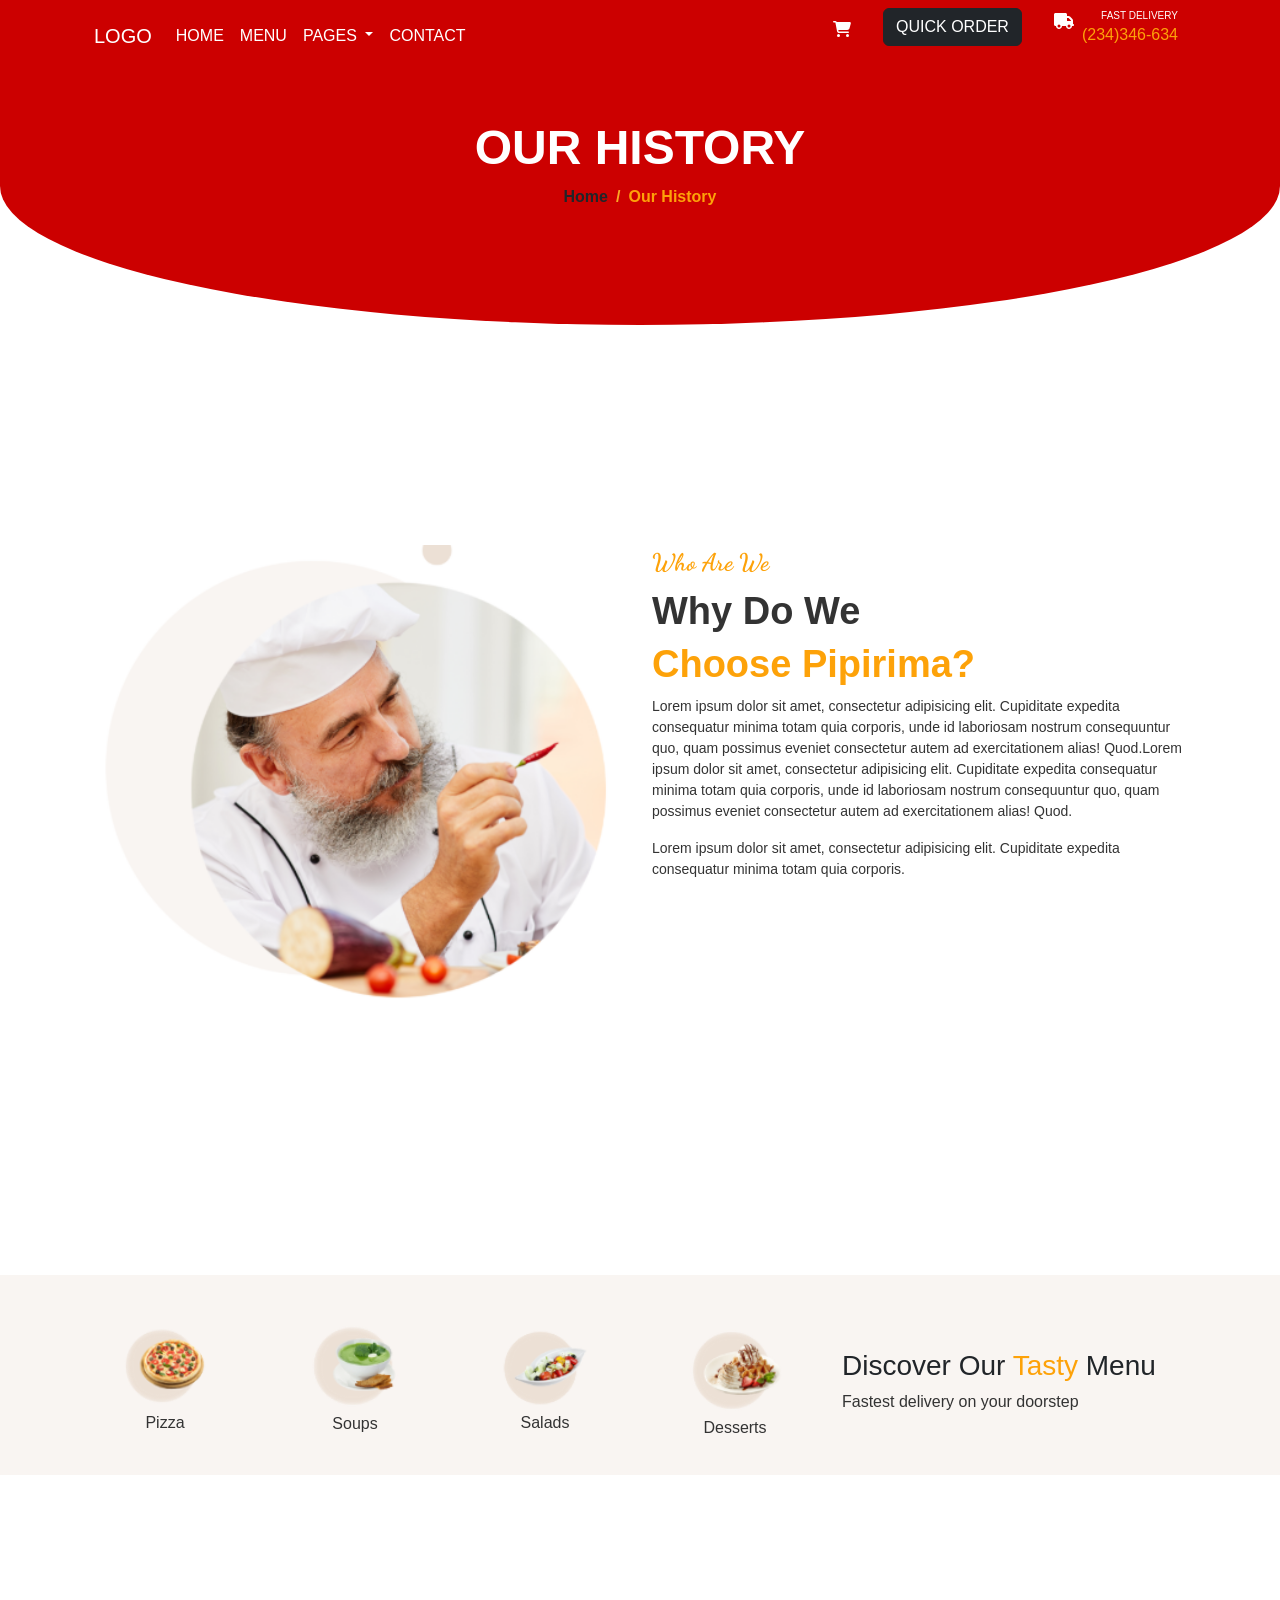
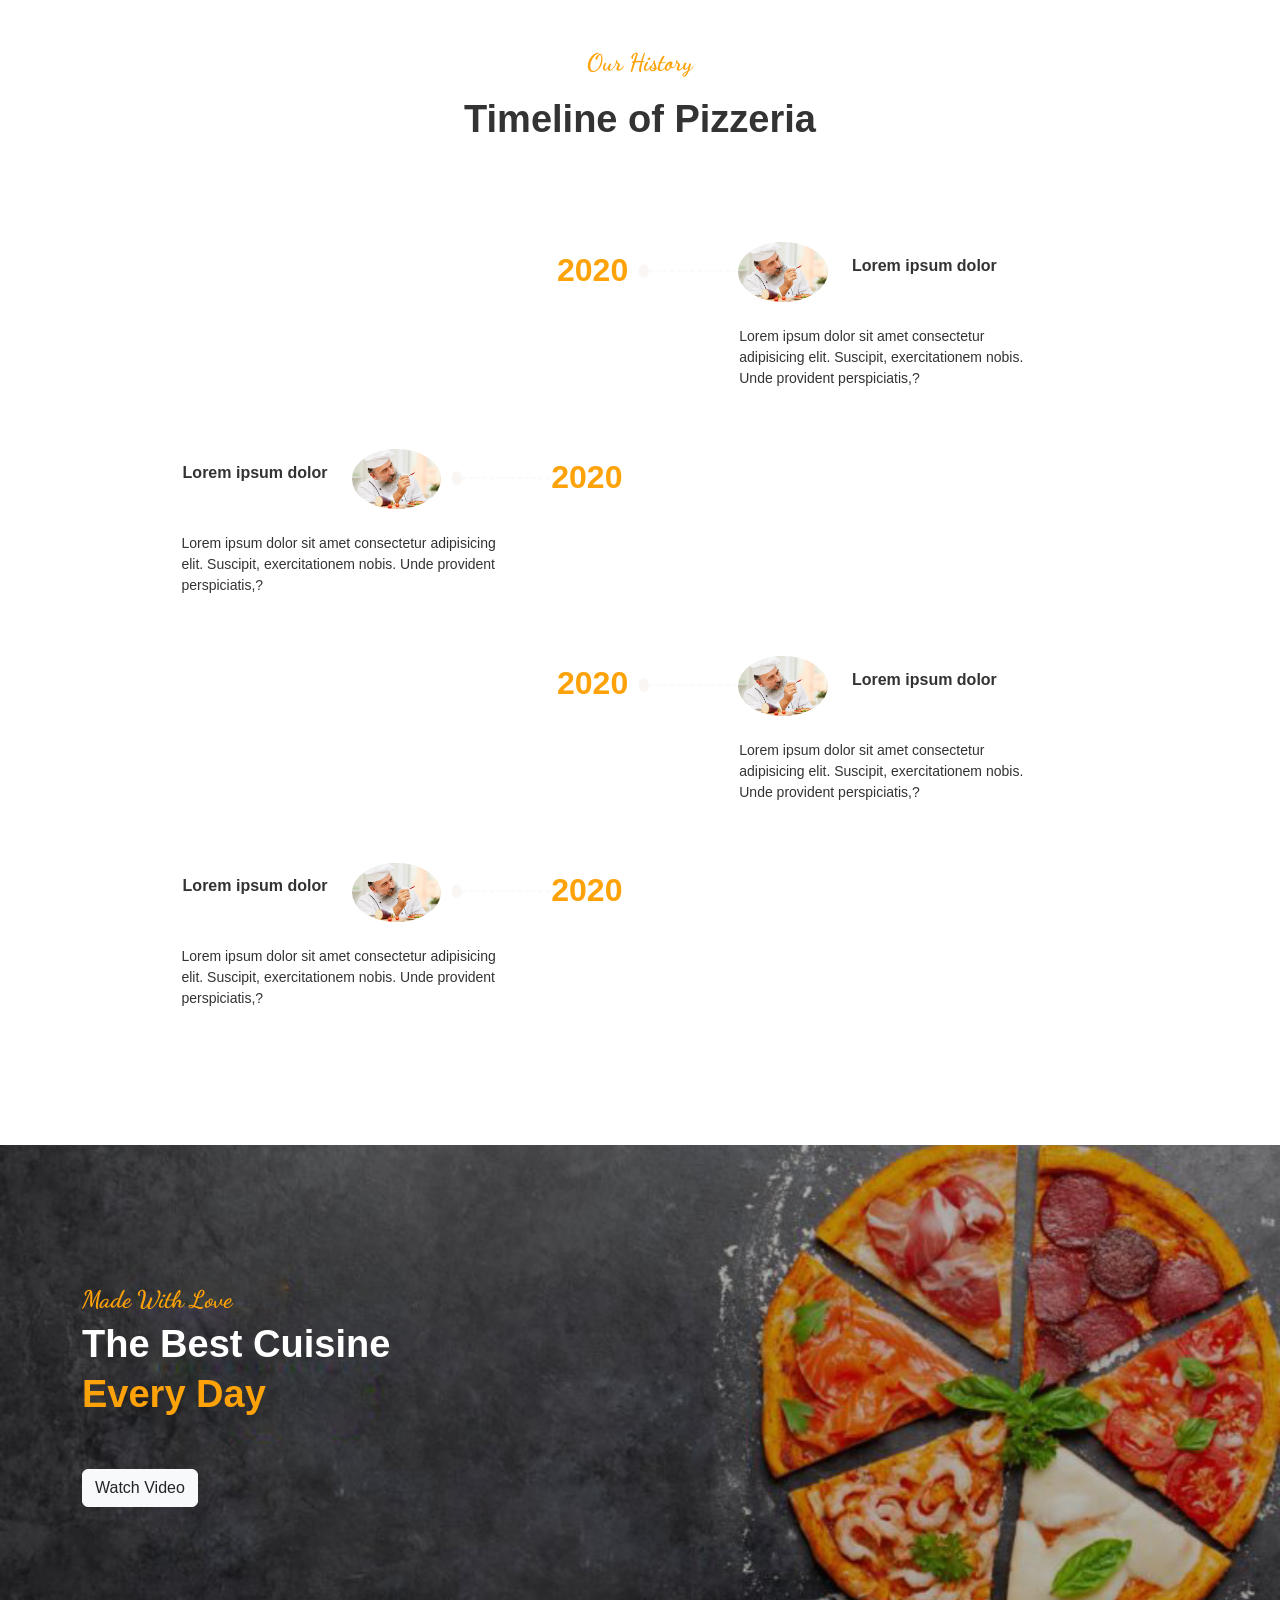
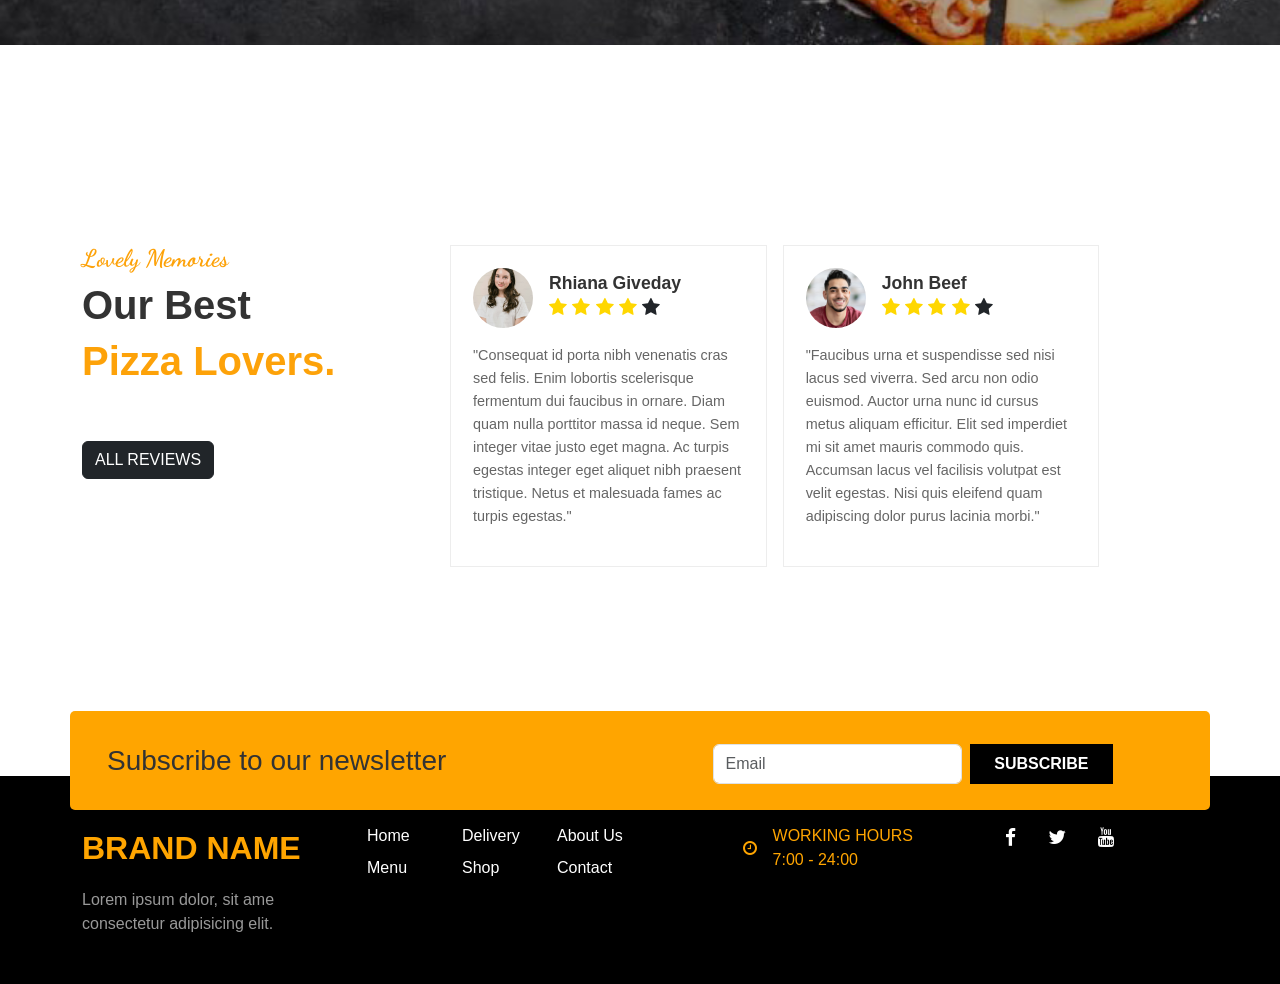
<file: our-history.html>
<!doctype html>
<html lang="en">
  <head>
    <meta charset="utf-8">
    <meta name="viewport" content="width=device-width, initial-scale=1">
    <title>Our History</title>
    
    <link href="https://cdn.jsdelivr.net/npm/bootstrap@5.2.3/dist/css/bootstrap.min.css" rel="stylesheet" integrity="sha384-rbsA2VBKQhggwzxH7pPCaAqO46MgnOM80zW1RWuH61DGLwZJEdK2Kadq2F9CUG65" crossorigin="anonymous">
    <link rel="stylesheet" href="https://cdnjs.cloudflare.com/ajax/libs/font-awesome/4.7.0/css/font-awesome.min.css">
    <link rel="stylesheet" href="asset/css/style.css">


</head>
  <body>
    
<section class=" header-wrapper">
    <div class="container-fluid">
        <div class="container">
            <nav class="navbar navbar-expand-lg text-white">
                <div class="container-fluid ">
                  <a class="navbar-brand text-white" href="#">LOGO</a>
                  <button class="navbar-toggler" type="button" data-bs-toggle="collapse" data-bs-target="#navbarScroll" aria-controls="navbarScroll" aria-expanded="false" aria-label="Toggle navigation">
                    <span class="navbar-toggler-icon"></span>
                  </button>
                  <div class="collapse navbar-collapse" id="navbarScroll">
                    <ul class="navbar-nav me-auto my-2 my-lg-0 navbar-nav-scroll" style="--bs-scroll-height: 100px;">
                      <li class="nav-item">
                        <a class="nav-link active text-white " aria-current="page" href="index.html">HOME</a>
                      </li>
                      <li class="nav-item">
                        <a class="nav-link text-white" href="#">MENU</a>
                      </li>
                      <li class="nav-item dropdown">
                        <a class="nav-link dropdown-toggle text-white" href="#" role="button" data-bs-toggle="dropdown" aria-expanded="false">
                          PAGES
                        </a>
                        <ul class="dropdown-menu " style="background-color: #b1011f;">
                          <li><a class="dropdown-item text-white" href="about-us.html" style="background: none;">About Us</a></li>
                          <li><a class="dropdown-item text-white" href="#" style="background: none;">Another action</a></li>
                          <li><hr class="dropdown-divider"></li>
                          <li><a class="dropdown-item text-white" href="#" style="background: none;">Something else here</a></li>
                        </ul>
                      </li>
                      <li class="nav-item">
                        <a class="nav-link text-white ">CONTACT</a>
                      </li>
                    </ul>
                    <form class="d-flex" role="search">
                      <ul class="navbar-nav me-2 ">
                        <li><a class="nav-link me-4" href="#">
                            <svg height="1em" xmlns="http://www.w3.org/2000/svg" viewBox="0 0 576 512"><!--!Font Awesome Free 6.7.2 by @fontawesome - https://fontawesome.com License - https://fontawesome.com/license/free Copyright 2025 Fonticons, Inc.--><path fill="white" d="M0 24C0 10.7 10.7 0 24 0L69.5 0c22 0 41.5 12.8 50.6 32l411 0c26.3 0 45.5 25 38.6 50.4l-41 152.3c-8.5 31.4-37 53.3-69.5 53.3l-288.5 0 5.4 28.5c2.2 11.3 12.1 19.5 23.6 19.5L488 336c13.3 0 24 10.7 24 24s-10.7 24-24 24l-288.3 0c-34.6 0-64.3-24.6-70.7-58.5L77.4 54.5c-.7-3.8-4-6.5-7.9-6.5L24 48C10.7 48 0 37.3 0 24zM128 464a48 48 0 1 1 96 0 48 48 0 1 1 -96 0zm336-48a48 48 0 1 1 0 96 48 48 0 1 1 0-96z"/></svg>
                        </a></li>
                        <li>
                            <a class=" btn btn-dark text-white me-3" >QUICK ORDER</a>
                        </li>
                        <li class="ms-3 me-2    ">
                            <i>
                                <svg height="1em" xmlns="http://www.w3.org/2000/svg" viewBox="0 0 640 512" ><path fill="white" d="M48 0C21.5 0 0 21.5 0 48L0 368c0 26.5 21.5 48 48 48l16 0c0 53 43 96 96 96s96-43 96-96l128 0c0 53 43 96 96 96s96-43 96-96l32 0c17.7 0 32-14.3 32-32s-14.3-32-32-32l0-64 0-32 0-18.7c0-17-6.7-33.3-18.7-45.3L512 114.7c-12-12-28.3-18.7-45.3-18.7L416 96l0-48c0-26.5-21.5-48-48-48L48 0zM416 160l50.7 0L544 237.3l0 18.7-128 0 0-96zM112 416a48 48 0 1 1 96 0 48 48 0 1 1 -96 0zm368-48a48 48 0 1 1 0 96 48 48 0 1 1 0-96z"/></svg>     
                            </i>
                        </li>
                        <li>
                            <p class="mb-0" style="font-size: 10px;float: right;">FAST DELIVERY</p>
                            <P style="color:#fda209">(234)346-634</P>
                        </li>
                      </ul>
                    </form>
                  </div>
                </div>
            </nav>
        </div>
        <div class="container">
            <h1 class="page-title fw-bold">OUR HISTORY</h1>
            <nav aria-label="breadcrumb">
                <ol class="breadcrumb">
                    <li class="breadcrumb-item fw-semibold " ><a class="text-dark" href="#">Home</a></li>
                    <li class="breadcrumb-item fw-semibold " style="color: #fda209 !important;" aria-current="page">Our History</li>
                </ol>
            </nav>
        </div>

    </div>
</section>

<section class="category-section" style="height: 950px;">
    <div class="container" style="margin-top:170px;">
        <div class="row">
            <div class="col-lg-6">
               <img src="asset/image/history-chef.png" class="img-fluid w-100" alt="">
            </div>
            <div class="col-lg-6 m">
                <p class="  color-yellow font-dancing mb-2">Who Are We</p>
                <h1 class=" font_oswald_600">Why Do We</h1>
                <h1 class=" color-yellow font_oswald_600">Choose Pipirima?</h1>
                <p style="font-size: 14px;">Lorem ipsum dolor sit amet, consectetur adipisicing elit. Cupiditate expedita consequatur minima totam quia corporis, unde id laboriosam nostrum consequuntur quo, quam possimus eveniet consectetur autem ad exercitationem alias! Quod.Lorem ipsum dolor sit amet, consectetur adipisicing elit. Cupiditate expedita consequatur minima totam quia corporis, unde id laboriosam nostrum consequuntur quo, quam possimus eveniet consectetur autem ad exercitationem alias! Quod.</p>
                <p style="font-size: 14px;">Lorem ipsum dolor sit amet, consectetur adipisicing elit. Cupiditate expedita consequatur minima totam quia corporis.</p>
                
            </div>
           
      
          
        </div>
    
    </div>
  

</section>

<section style="height: 200px; background-color: #f9f5f2; padding: 50px 0; margin-bottom: 170px;">
    <div class="container">
        <div class="row">
            <div class="col-lg-2 text-center">
                <img src="asset/image/about-us-pizza.png" class="img-fluid" style="width: 58%;" alt=""> 
                <p>Pizza </p>
            </div>
            <div class="col-lg-2 text-center">
                <img src="asset/image/about-us-soups.png" class="img-fluid" style="width: 58%;" alt="">
                <p>Soups</p>
            </div>
            <div class="col-lg-2 text-center">
                <img src="asset/image/about-us-salad.png" class="img-fluid" style="width: 58%;" alt="">
                <p>Salads</p>
            </div>
            <div class="col-lg-2 text-center">
                <img src="asset/image/about-us-dessert.png" class="img-fluid" style="width: 58%;" alt="">
                <p>Desserts</p>
            </div>
            <div class="col-lg-4">
               <h3 class="font-oswald_700 text-dark mt-4">Discover Our <span class="color-yellow font-oswald_700">Tasty</span> Menu</h3>
               <p class="font-oswald_200">Fastest delivery on your doorstep</p>
            </div>
        </div>
    </div>

</section>
<section class="" style="height: 1100px;">
    <div class="container" style="margin-top:100px;">
        <div class="row">
            <div class="col-lg-12">
                <p class=" text-center color-yellow font-dancing">Our History</p>
                <h1 class="text-center font_oswald_600">Timeline of Pizzeria</h1>
            </div>
        </div>
       <div class="row mt-5 right">
            <div class="col-lg-5"></div>
            <div class="col-lg-7 ">
                <div class="d-flex mt-5 align-items-center">

                    <h2 class="color-yellow fw-bold">2020</h2>
                    <img src="asset/image/Line2.png" class="img-fluid " 
                    style="width: 100px;
                height: 15px;
                margin-top: -5px;
                margin-left: 10px;"
                 alt="">
                 <img src="asset/image/about-us-chef.avif" class="image-fluid"
                    style="        width: 14%;
                    height: 145%;
                    margin-top: -4px;
                    border-radius: 50%;"
                 alt="">
                 <p class="ms-4 fw-semibold">Lorem ipsum dolor </p>
                </div>
                <div class="row">
                    <div class="col-lg-3"></div>
                    <div class="col-lg-6">
                        
                        <p class="ms-3 mt-4" style="font-size: 14px;">Lorem ipsum dolor sit amet consectetur adipisicing elit. Suscipit, exercitationem nobis. Unde provident perspiciatis,?</p>
                    </div>
                    <div class="col-lg-3"></div>
                </div>
            </div>
            
        </div>
        <div class="row left">
          
            <div class="col-lg-7 ">
                <div class="d-flex mt-5 align-items-center flex-row-reverse justify-content-center">

                    <h2 class="color-yellow fw-bold">2020</h2>
                    <img src="asset/image/Line2.png" class="img-fluid " 
                    style="width: 100px;
                height: 15px;
                margin-top: -5px;
                margin-left: 10px;"
                 alt="">
                 <img src="asset/image/about-us-chef.avif" class="image-fluid"
                    style="        width: 14%;
                    height: 145%;
                    margin-top: -4px;
                    border-radius: 50%;"
                 alt="">
                 <p class="me-4 fw-semibold">Lorem ipsum dolor </p>
                </div>
                <div class="row">
                    <div class="col-lg-1"></div>   
                    <div class="col-lg-7">
                        
                        <p class=" mt-4" style="font-size: 14px; margin-left: 44px;">Lorem ipsum dolor sit amet consectetur adipisicing elit. Suscipit, exercitationem nobis. Unde provident perspiciatis,?</p>
                    </div>
                    <div class="col-lg-4"></div>
                </div>
            </div>
            <div class="col-lg-5"></div>
            
        </div>
       <div class="row  right">
            <div class="col-lg-5"></div>
            <div class="col-lg-7 ">
                <div class="d-flex mt-5 align-items-center">

                    <h2 class="color-yellow fw-bold">2020</h2>
                    <img src="asset/image/Line2.png" class="img-fluid " 
                    style="width: 100px;
                height: 15px;
                margin-top: -5px;
                margin-left: 10px;"
                 alt="">
                 <img src="asset/image/about-us-chef.avif" class="image-fluid"
                    style="        width: 14%;
                    height: 145%;
                    margin-top: -4px;
                    border-radius: 50%;"
                 alt="">
                 <p class="ms-4 fw-semibold">Lorem ipsum dolor </p>
                </div>
                <div class="row">
                    <div class="col-lg-3"></div>
                    <div class="col-lg-6">
                        
                        <p class="ms-3 mt-4" style="font-size: 14px;">Lorem ipsum dolor sit amet consectetur adipisicing elit. Suscipit, exercitationem nobis. Unde provident perspiciatis,?</p>
                    </div>
                    <div class="col-lg-3"></div>
                </div>
            </div>
            
        </div>
        <div class="row left">
          
            <div class="col-lg-7 ">
                <div class="d-flex mt-5 align-items-center flex-row-reverse justify-content-center">

                    <h2 class="color-yellow fw-bold">2020</h2>
                    <img src="asset/image/Line2.png" class="img-fluid " 
                    style="width: 100px;
                height: 15px;
                margin-top: -5px;
                margin-left: 10px;"
                 alt="">
                 <img src="asset/image/about-us-chef.avif" class="image-fluid"
                    style="        width: 14%;
                    height: 145%;
                    margin-top: -4px;
                    border-radius: 50%;"
                 alt="">
                 <p class="me-4 fw-semibold">Lorem ipsum dolor </p>
                </div>
                <div class="row">
                    <div class="col-lg-1"></div>   
                    <div class="col-lg-7">
                        
                        <p class=" mt-4" style="font-size: 14px; margin-left: 44px;">Lorem ipsum dolor sit amet consectetur adipisicing elit. Suscipit, exercitationem nobis. Unde provident perspiciatis,?</p>
                    </div>
                    <div class="col-lg-4"></div>
                </div>
            </div>
            <div class="col-lg-5"></div>
            
        </div>
    </div>
  

</section>
<section class="made-love-section" >
    <div class="container">
        <div class="row" >
            <div class="col-lg-4" >
                <p class="  color-yellow font-dancing mb-1">Made With Love</p>
                <h1 class=" font_oswald_600 text-white  mb-1">The Best Cuisine</h1>
                <h1 class=" font_oswald_600 color-yellow  mb-1">Every Day</h1>
                <button class="btn btn-light mt-5 text-dark">Watch Video</button>
            </div>
          
        </div>
    </div>
</section>
<section class="reviews-section" style="height: 600px;">
    <div class="container">
        <div class="row" style="margin-top: 150px;">
            <div class="col-lg-4">
                <h1 class= " font-dancing color-yellow   mb-2" style="font-weight: 700!important;">Lovely Memories</h1>
                <h1 class="  font-oswald_700 mb-2" style="font-weight: 700!important;">Our Best </h1>
                <h1 class=" color-yellow font-oswald_700 mb-2" style="font-weight: 700!important;">Pizza Lovers.</h1>
              
                <button class="btn btn-dark text-white mt-5">ALL REVIEWS</button>
            </div>
            <div class="col-lg-8">
                <div class="row g-4">
                    <!-- First Testimonial -->
                    <div class="col-12 col-md-5 " style="border: 1px solid #ededed;padding: 22px;">
                        <div class="d-flex align-items-center mb-3">
                            <img src="asset/image/potrait.jfif" alt="Rhiana Giveday" class="testimonial-img me-3">
                            <div>
                                <h5 class="testimonial-name">Rhiana Giveday</h5>
                                <div class="star-rating">
                                    <i class="fa fa-star checked"></i>
                                    <i class="fa fa-star checked"></i>
                                    <i class="fa fa-star checked"></i>
                                    <i class="fa fa-star checked"></i>
                                    <i class="fa fa-star text-dark"></i>
                                    
                                </div>
                            </div>
                        </div>
                        <p class="testimonial-text">
                            "Consequat id porta nibh venenatis cras sed felis. Enim lobortis scelerisque fermentum dui faucibus in ornare. Diam quam nulla porttitor massa id neque. Sem integer vitae justo eget magna. Ac turpis egestas integer eget aliquet nibh praesent tristique. Netus et malesuada fames ac turpis egestas."
                        </p>
                    </div>
            
                    <!-- Second Testimonial -->
                    <div class="col-12 col-md-5 ms-3" style="border: 1px solid #ededed;padding: 22px;">
                        <div class="d-flex align-items-center mb-3">
                            <img src="asset/image/portrait.jfif" alt="John Beef" class="testimonial-img me-3">
                            <div>
                                <h5 class="testimonial-name">John Beef</h5>
                                <div class="star-rating">
                                    <i class="fa fa-star checked"></i>
                                    <i class="fa fa-star checked"></i>
                                    <i class="fa fa-star checked"></i>
                                    <i class="fa fa-star checked"></i>
                                    <i class="fa fa-star text-dark"></i>
                                </div>
                            </div>
                        </div>
                        <p class="testimonial-text">
                            "Faucibus urna et suspendisse sed nisi lacus sed viverra. Sed arcu non odio euismod. Auctor urna nunc id cursus metus aliquam efficitur. Elit sed imperdiet mi sit amet mauris commodo quis. Accumsan lacus vel facilisis volutpat est velit egestas. Nisi quis eleifend quam adipiscing dolor purus lacinia morbi."
                        </p>
                    </div>
                </div>
            </div>
        </div>
    
    </div>
</section>





<section class="newsletter-section">
    <div class="container" style="background-color: #ffa500; border-radius: 5px;">
        <div class="row " style="padding: 25px;">
            <div class="col-lg-12 ">
                <div class="row">
                    <div class="col-lg-6">
                        <h3 class="mt-2">Subscribe to our newsletter</h3>
                    </div>
                    <div class="col-lg-6">

                        <div class="subscribe-input d-flex gap-2 mt-2">
                            <input type="email" class="form-control" placeholder="Email">
                            <button class="subscribe-btn">SUBSCRIBE</button>
                        </div>
                    </div>
                </div>
            </div>
        </div>
    </div>
</section>
<!-- Footer -->
<footer class="footer">
    <div class="container">
        <div class="row">
            <!-- Brand Column -->
            <div class="col-lg-3 col-md-6 mb-4 mb-lg-0">
                <div class="footer-brand">BRAND NAME</div>
                <p class="footer-description">Lorem ipsum dolor, sit ame consectetur adipisicing elit.</p>
            </div>

            <!-- Quick Links -->
            <div class="col-lg-1 col-md-6 mb-4 mb-lg-0">
                <ul class="footer-links">
                    <li><a href="#">Home</a></li>
                    <li><a href="#">Menu</a></li>
                   
                </ul>
            </div>

            <!-- Contact Links -->
            <div class="col-lg-1 col-md-6 mb-4 mb-lg-0">
                <ul class="footer-links">
                    <li><a href="#">Delivery</a></li>
                    <li><a href="#">Shop</a></li>
                </ul>
            </div>
            <div class="col-lg-1 col-md-6 mb-4 mb-lg-0">
                <ul class="footer-links">
                    <li><a href="#">About Us</a></li>
                    <li><a href="#">Contact</a></li>
                </ul>
            </div>

            <!-- Working Hours -->
            <div class="col-lg-3 col-md-6 mb-4 mb-lg-0 ">
                <div class="working-hours float-end">
                    <i class="fa fa-clock-o"></i>
                    <div class="">
                        <div>WORKING HOURS</div>
                        <div>7:00 - 24:00</div>
                    </div>
                </div>
            </div>

            <!-- Social Links -->
            <div class="col-lg-3 col-md-6">
                <div class="social-links text-center">
                    <a href="#"><i class="fa fa-facebook"></i></a>
                    <a href="#"><i class="fa fa-twitter"></i></a>
                    <a href="#"><i class="fa fa-youtube"></i></a>
                </div>
            </div>
        </div>
    </div>
</footer>




    <!-- <script src="https://cdn.jsdelivr.net/npm/@popperjs/core@2.11.6/dist/umd/popper.min.js" integrity="sha384-oBqDVmMz9ATKxIep9tiCxS/Z9fNfEXiDAYTujMAeBAsjFuCZSmKbSSUnQlmh/jp3" crossorigin="anonymous"></script> -->
<script src="https://cdn.jsdelivr.net/npm/bootstrap@5.2.3/dist/js/bootstrap.min.js" integrity="sha384-cuYeSxntonz0PPNlHhBs68uyIAVpIIOZZ5JqeqvYYIcEL727kskC66kF92t6Xl2V" crossorigin="anonymous"></script>
    <script src="https://cdn.jsdelivr.net/npm/bootstrap@5.2.3/dist/js/bootstrap.bundle.min.js" integrity="sha384-kenU1KFdBIe4zVF0s0G1M5b4hcpxyD9F7jL+jjXkk+Q2h455rYXK/7HAuoJl+0I4" crossorigin="anonymous"></script>

    <script>
        document.addEventListener('DOMContentLoaded', function() {
            const wrapper = document.querySelector('.slider-wrapper');
            const prevBtn = document.querySelector('.prev');
            const nextBtn = document.querySelector('.next');
            const slideWidth = 320; // Width + gap
        
            prevBtn.addEventListener('click', () => {
                wrapper.scrollLeft -= slideWidth;
            });
        
            nextBtn.addEventListener('click', () => {
                wrapper.scrollLeft += slideWidth;
            });
        });
        </script>
  </body>
</html>
</file>
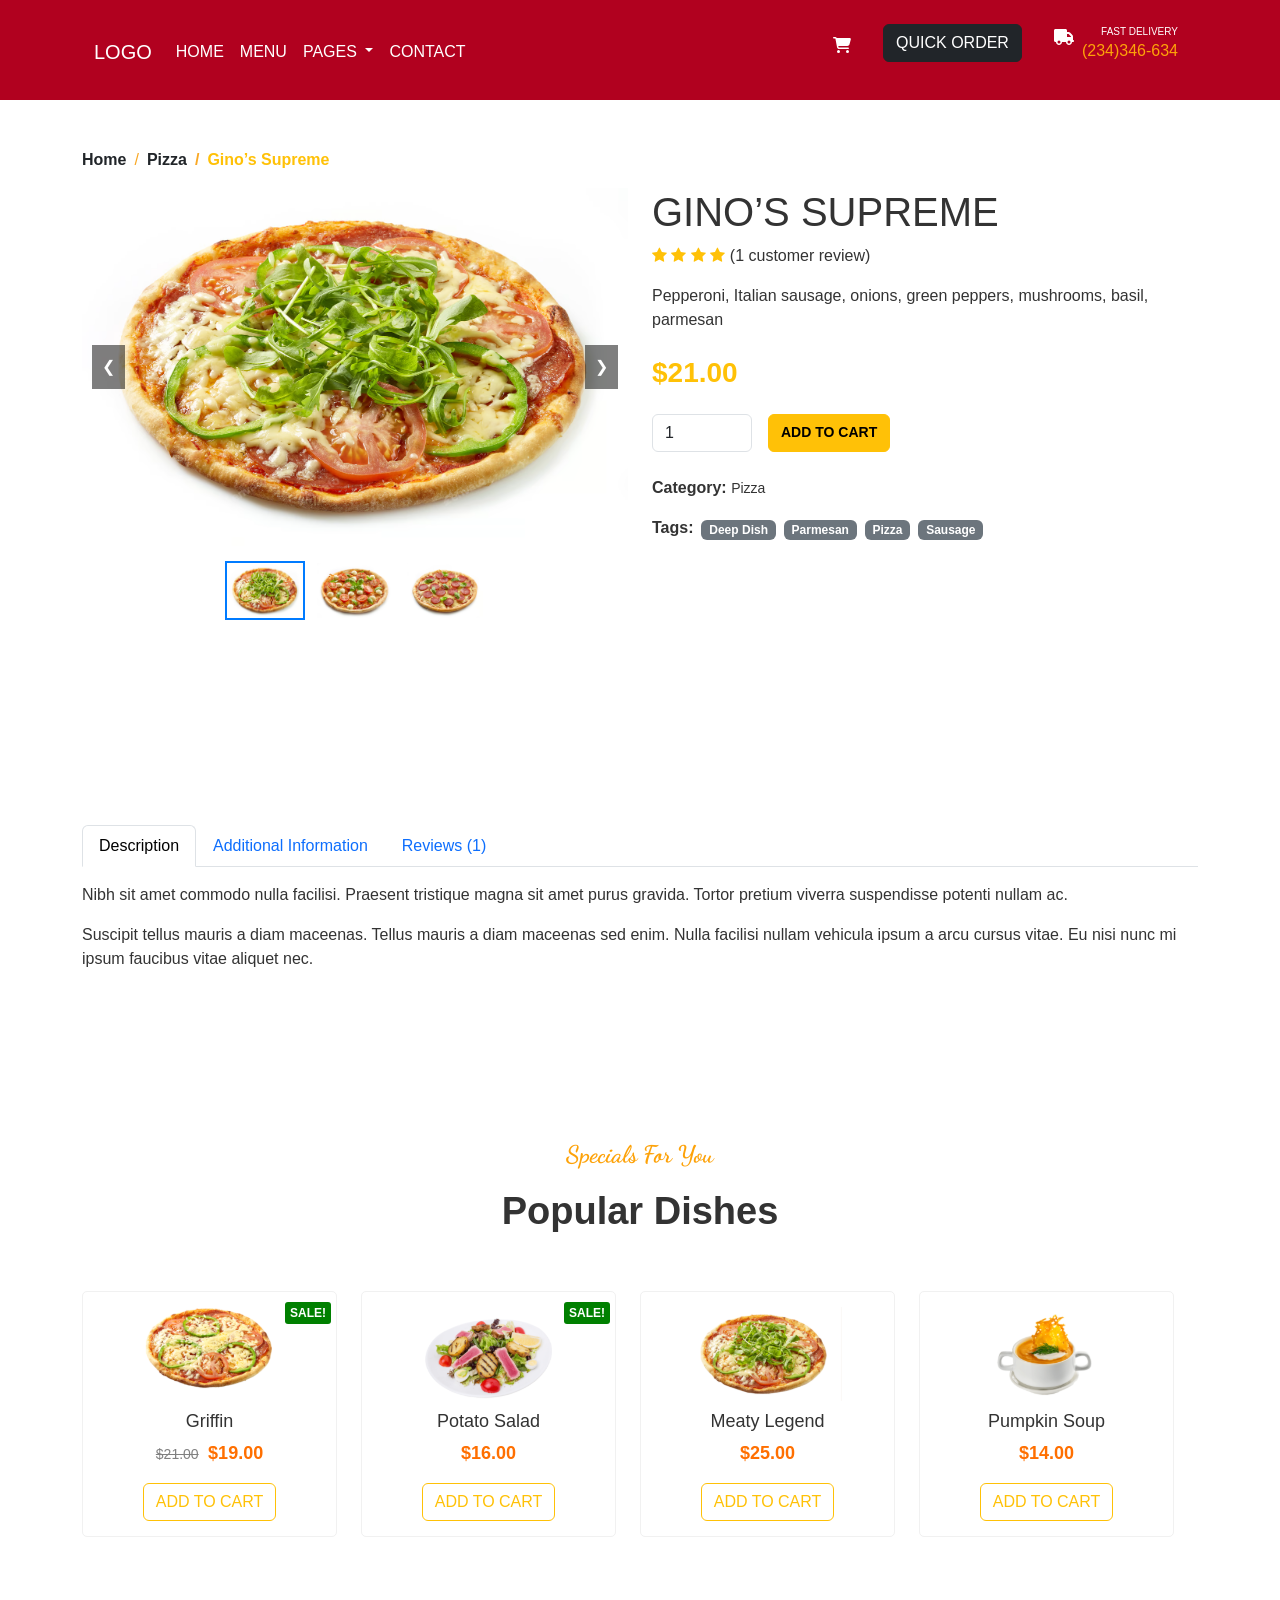
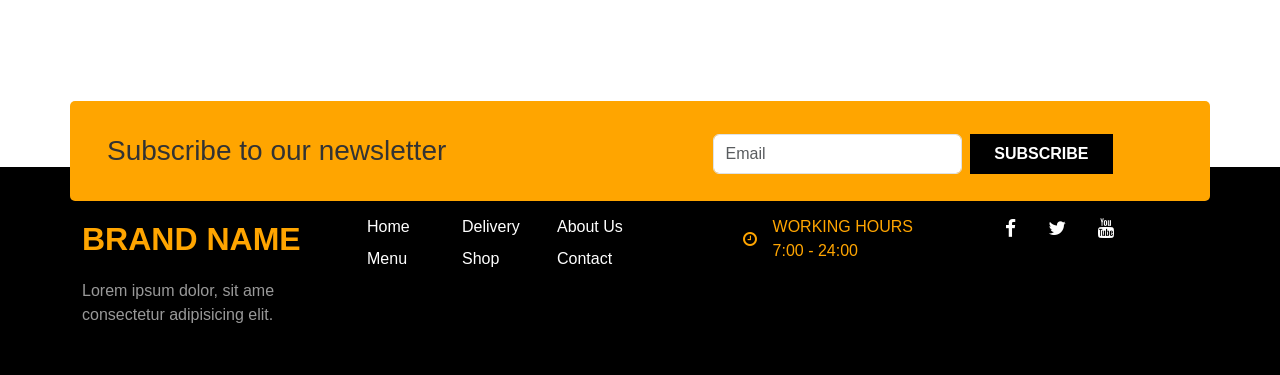
<file: product-details.html>
<!doctype html>
<html lang="en">
  <head>
    <meta charset="utf-8">
    <meta name="viewport" content="width=device-width, initial-scale=1">
    <title>Product Details</title>
    
    <link href="https://cdn.jsdelivr.net/npm/bootstrap@5.2.3/dist/css/bootstrap.min.css" rel="stylesheet" integrity="sha384-rbsA2VBKQhggwzxH7pPCaAqO46MgnOM80zW1RWuH61DGLwZJEdK2Kadq2F9CUG65" crossorigin="anonymous">
    <link rel="stylesheet" href="https://cdnjs.cloudflare.com/ajax/libs/font-awesome/4.7.0/css/font-awesome.min.css">
    <link rel="stylesheet" href="asset/css/style.css">




</head>
  <body>
    <section class="" style="width: 100%; height: 100px; background-color: #b1011f;">


    <div class="container-fluid">
        <div class="container">
            <nav class="navbar navbar-expand-lg text-white">
                <div class="container-fluid mt-3 ">
                  <a class="navbar-brand text-white" href="#">LOGO</a>
                  <button class="navbar-toggler" type="button" data-bs-toggle="collapse" data-bs-target="#navbarScroll" aria-controls="navbarScroll" aria-expanded="false" aria-label="Toggle navigation">
                    <span class="navbar-toggler-icon"></span>
                  </button>
                  <div class="collapse navbar-collapse" id="navbarScroll">
                    <ul class="navbar-nav me-auto my-2 my-lg-0 navbar-nav-scroll" style="--bs-scroll-height: 100px;">
                      <li class="nav-item">
                        <a class="nav-link active text-white " aria-current="page" href="index.html">HOME</a>
                      </li>
                      <li class="nav-item">
                        <a class="nav-link text-white" href="menu.html">MENU</a>
                      </li>
                      <li class="nav-item dropdown">
                        <a class="nav-link dropdown-toggle text-white" href="#" role="button" data-bs-toggle="dropdown" aria-expanded="false">
                          PAGES
                        </a>
                        <ul class="dropdown-menu " style="background-color: #b1011f;">
                          <li><a class="dropdown-item text-white" href="about-us.html" style="background: none;">About Us</a></li>
                          <li><a class="dropdown-item text-white" href="our-history.html" style="background: none;">Our History</a></li>
                          <li><a class="dropdown-item text-white" href="team.html" style="background: none;">Team</a></li>
                          <li><a class="dropdown-item text-white" href="team-member.html" style="background: none;">Team Member</a></li>
                          <li><a class="dropdown-item text-white" href="testimonial.html" style="background: none;">Testimonial</a></li>
                          <li><a class="dropdown-item text-white" href="delivery.html" style="background: none;">Delivery</a></li>
                          <li><a class="dropdown-item text-white" href="faq.html" style="background: none;">FAQ</a></li>
                          <li><a class="dropdown-item text-white" href="404.html" style="background: none;">404 Page</a></li>
                          <li><a class="dropdown-item text-white" href="products.html" style="background: none;">Products</a></li>

            


                          
                         
                          <li><hr class="dropdown-divider"></li>
                          <li><a class="dropdown-item text-white" href="#" style="background: none;">Something else here</a></li>
                        </ul>
                      </li>
                      <li class="nav-item">
                        <a href="contact.html" class="nav-link text-white ">CONTACT</a>
                      </li>
                    </ul>
                    <form class="d-flex" role="search">
                      <ul class="navbar-nav me-2 ">
                        <li><a class="nav-link me-4" href="#">
                            <svg height="1em" xmlns="http://www.w3.org/2000/svg" viewBox="0 0 576 512"><!--!Font Awesome Free 6.7.2 by @fontawesome - https://fontawesome.com License - https://fontawesome.com/license/free Copyright 2025 Fonticons, Inc.--><path fill="white" d="M0 24C0 10.7 10.7 0 24 0L69.5 0c22 0 41.5 12.8 50.6 32l411 0c26.3 0 45.5 25 38.6 50.4l-41 152.3c-8.5 31.4-37 53.3-69.5 53.3l-288.5 0 5.4 28.5c2.2 11.3 12.1 19.5 23.6 19.5L488 336c13.3 0 24 10.7 24 24s-10.7 24-24 24l-288.3 0c-34.6 0-64.3-24.6-70.7-58.5L77.4 54.5c-.7-3.8-4-6.5-7.9-6.5L24 48C10.7 48 0 37.3 0 24zM128 464a48 48 0 1 1 96 0 48 48 0 1 1 -96 0zm336-48a48 48 0 1 1 0 96 48 48 0 1 1 0-96z"/></svg>
                        </a></li>
                        <li>
                            <a class=" btn btn-dark text-white me-3" >QUICK ORDER</a>
                        </li>
                        <li class="ms-3 me-2    ">
                            <i>
                                <svg height="1em" xmlns="http://www.w3.org/2000/svg" viewBox="0 0 640 512" ><path fill="white" d="M48 0C21.5 0 0 21.5 0 48L0 368c0 26.5 21.5 48 48 48l16 0c0 53 43 96 96 96s96-43 96-96l128 0c0 53 43 96 96 96s96-43 96-96l32 0c17.7 0 32-14.3 32-32s-14.3-32-32-32l0-64 0-32 0-18.7c0-17-6.7-33.3-18.7-45.3L512 114.7c-12-12-28.3-18.7-45.3-18.7L416 96l0-48c0-26.5-21.5-48-48-48L48 0zM416 160l50.7 0L544 237.3l0 18.7-128 0 0-96zM112 416a48 48 0 1 1 96 0 48 48 0 1 1 -96 0zm368-48a48 48 0 1 1 0 96 48 48 0 1 1 0-96z"/></svg>     
                            </i>
                        </li>
                        <li>
                            <p class="mb-0" style="font-size: 10px;float: right;">FAST DELIVERY</p>
                            <P style="color:#fda209">(234)346-634</P>
                        </li>
                      </ul>
                    </form>
                  </div>
                </div>
            </nav>
           <header>
           </header>
        </div>
    </div>
</section>

<section style="height: auto;">
    <div class="container mt-5 ">
        <div class="row">
            <div class="col-lg-12">
                <nav aria-label="breadcrumb" style="float: left;">
                    <ol class="breadcrumb">
                        <li class="breadcrumb-item "><a class="text-dark fw-semibold" href="#">Home</a></li>
                        <li class="breadcrumb-item"><a class="text-dark fw-semibold" href="#">Pizza</a></li>
                        <li class="breadcrumb-item active fw-semibold text-warning aria-current="page">Gino’s Supreme</li>
                    </ol>
                </nav>
            </div>
        </div>
        <div class="row">
            <div class="col-md-6">
                <div class="main-image-container">
                    <img id="mainImage" src="asset/image/product-details-one.avif" alt="Main Image">
                    <button class="arrow-button left" onclick="prevImage()">&#10094;</button>
                    <button class="arrow-button right" onclick="nextImage()">&#10095;</button>
                </div>

                <div class="thumbnail-container">
                    <img src="asset/image/product-details-one.avif" alt="Thumb 1" data-index="0" onclick="changeMainImage(this)" class="active">
                    <img src="asset/image/product-details-two.avif" alt="Thumb 2" data-index="1" onclick="changeMainImage(this)">
                    <img src="asset/image/product-details-threeavif.avif" alt="Thumb 3" data-index="2" onclick="changeMainImage(this)">
                </div>
            </div>
            <div class="col-md-6">
                <h1>GINO’S SUPREME</h1>
                <p>
                    <i class="fa fa-star text-warning" aria-hidden="true"></i>
                    <i class="fa fa-star text-warning" aria-hidden="true"></i>
                    <i class="fa fa-star text-warning" aria-hidden="true"></i>
                    <i class="fa fa-star text-warning" aria-hidden="true"></i>
                    (1 customer review)</p>
                <p>Pepperoni, Italian sausage, onions, green peppers, mushrooms, basil, parmesan</p>
                <h3 class="text-warning fw-semibold my-4">$21.00</h3>
                <div class="mb-3 d-flex">
             
                    <input type="number" class="form-control" id="quantity" value="1" min="1" style="width: 100px;">
                    <button class="btn btn-warning ms-3 fw-semibold" style="font-size: 14px;">ADD TO CART</button>
                </div>
                <div class="mt-4">
                    <p class="fw-semibold">Category: 
                        <span class="fw-normal" style="font-size: 14px;">Pizza</span>
                    </p>
                    <div class="d-flex flex-wrap">
                        <p class="fw-semibold">Tags:</p>
                        <span class="badge bg-secondary ms-2 mt-1 mb-3">Deep Dish</span>
                        <span class="badge bg-secondary ms-2 mt-1 mb-3">Parmesan</span>
                        <span class="badge bg-secondary ms-2 mt-1 mb-3">Pizza</span>
                        <span class="badge bg-secondary ms-2 mt-1 mb-3">Sausage</span>
                    </div>
                </div>
            </div>
          
        </div>
    </div>
</section>







<section class="" style="height: auto; margin-top: 200px;">
    <div class="container">
        <ul class="nav nav-tabs" id="myTab" role="tablist">
            <li class="nav-item" role="presentation">
                <button class="nav-link active" id="description-tab" data-bs-toggle="tab" data-bs-target="#description" type="button" role="tab" aria-controls="description" aria-selected="true">Description</button>
            </li>
            <li class="nav-item" role="presentation">
                <button class="nav-link" id="additional-info-tab" data-bs-toggle="tab" data-bs-target="#additional-info" type="button" role="tab" aria-controls="additional-info" aria-selected="false">Additional Information</button>
            </li>
            <li class="nav-item" role="presentation">
                <button class="nav-link" id="reviews-tab" data-bs-toggle="tab" data-bs-target="#reviews" type="button" role="tab" aria-controls="reviews" aria-selected="false">Reviews (1)</button>
            </li>
        </ul>
        <div class="tab-content mt-3" id="myTabContent">
            <div class="tab-pane fade show active" id="description" role="tabpanel" aria-labelledby="description-tab">
                <p>Nibh sit amet commodo nulla facilisi. Praesent tristique magna sit amet purus gravida. Tortor pretium viverra suspendisse potenti nullam ac.</p>
                <p>Suscipit tellus mauris a diam maceenas. Tellus mauris a diam maceenas sed enim. Nulla facilisi nullam vehicula ipsum a arcu cursus vitae. Eu nisi nunc mi ipsum faucibus vitae aliquet nec.</p>
            </div>
            <div class="tab-pane fade" id="additional-info" role="tabpanel" aria-labelledby="additional-info-tab">
                <p>Additional information about the product goes here.</p>
            </div>
            <div class="tab-pane fade" id="reviews" role="tabpanel" aria-labelledby="reviews-tab">
                <p>Customer reviews and ratings go here.</p>
            </div>
        </div>
    </div>

</section>







<section class="category-section mb-5" style="height: auto;">
    <div class="container" style="margin-top: 100px;">
        <div class="row">
            <div class="col-lg-12">
                <p class=" text-center color-yellow font-dancing">Specials For You</p>
                <h1 class="text-center font_oswald_600">Popular Dishes</h1>
            </div>
            <div class="row g-4">
                <div class="col-md-3">
                    <div class="product-card">
                        <div class="sale-badge">SALE!</div>
                        <img src="asset/image/griffin.png" alt="Griffin" class="img-fluid" style="    margin-bottom: 10px;">
                        <h5>Griffin</h5>
                        <p>
                            <span class="old-price">$21.00</span>
                            <span class="price">$19.00</span>
                        </p>
                        <button class="btn btn-outline-warning">ADD TO CART</button>
                    </div>
                </div>
                <div class="col-md-3">
                    <div class="product-card">
                        <div class="sale-badge">SALE!</div>
                        <img src="asset/image/potato_salad.png" alt="Potato Salad" class="img-fluid" style="margin-bottom: -7px;">
                        <h5>Potato Salad</h5>
                        <p class="price">$16.00</p>
                        <button class="btn btn-outline-warning">ADD TO CART</button>
                    </div>
                </div>
                <div class="col-md-3">
                    <div class="product-card">
                        <img src="asset/image/meaty.png" alt="Meaty Legend" class="img-fluid">
                        <h5>Meaty Legend</h5>
                        <p class="price">$25.00</p>
                        <button class="btn btn-outline-warning">ADD TO CART</button>
                    </div>
                </div>
                <div class="col-md-3">
                    <div class="product-card">
                        <img src="asset/image/pumpkin.png" alt="Pumpkin Soup" class="img-fluid">
                        <h5>Pumpkin Soup</h5>
                        <p class="price">$14.00</p>
                        <button class="btn btn-outline-warning">ADD TO CART</button>
                    </div>
                </div>
            </div>
        </div>
    </div>
</section>



<section class="newsletter-section">
    <div class="container" style="background-color: #ffa500; border-radius: 5px;">
        <div class="row " style="padding: 25px;">
            <div class="col-lg-12 ">
                <div class="row">
                    <div class="col-lg-6">
                        <h3 class="mt-2">Subscribe to our newsletter</h3>
                    </div>
                    <div class="col-lg-6">

                        <div class="subscribe-input d-flex gap-2 mt-2">
                            <input type="email" class="form-control" placeholder="Email">
                            <button class="subscribe-btn">SUBSCRIBE</button>
                        </div>
                    </div>
                </div>
            </div>
        </div>
    </div>
</section>

<!-- Footer -->
<footer class="footer">
    <div class="container">
        <div class="row">
            <!-- Brand Column -->
            <div class="col-lg-3 col-md-6 mb-4 mb-lg-0">
                <div class="footer-brand">BRAND NAME</div>
                <p class="footer-description">Lorem ipsum dolor, sit ame consectetur adipisicing elit.</p>
            </div>

            <!-- Quick Links -->
            <div class="col-lg-1 col-md-6 mb-4 mb-lg-0">
                <ul class="footer-links">
                    <li><a href="#">Home</a></li>
                    <li><a href="#">Menu</a></li>
                   
                </ul>
            </div>

            <!-- Contact Links -->
            <div class="col-lg-1 col-md-6 mb-4 mb-lg-0">
                <ul class="footer-links">
                    <li><a href="#">Delivery</a></li>
                    <li><a href="#">Shop</a></li>
                </ul>
            </div>
            <div class="col-lg-1 col-md-6 mb-4 mb-lg-0">
                <ul class="footer-links">
                    <li><a href="#">About Us</a></li>
                    <li><a href="#">Contact</a></li>
                </ul>
            </div>

            <!-- Working Hours -->
            <div class="col-lg-3 col-md-6 mb-4 mb-lg-0 ">
                <div class="working-hours float-end">
                    <i class="fa fa-clock-o"></i>
                    <div class="">
                        <div>WORKING HOURS</div>
                        <div>7:00 - 24:00</div>
                    </div>
                </div>
            </div>

            <!-- Social Links -->
            <div class="col-lg-3 col-md-6">
                <div class="social-links text-center">
                    <a href="#"><i class="fa fa-facebook"></i></a>
                    <a href="#"><i class="fa fa-twitter"></i></a>
                    <a href="#"><i class="fa fa-youtube"></i></a>
                </div>
            </div>
        </div>
    </div>
</footer>




    <!-- <script src="https://cdn.jsdelivr.net/npm/@popperjs/core@2.11.6/dist/umd/popper.min.js" integrity="sha384-oBqDVmMz9ATKxIep9tiCxS/Z9fNfEXiDAYTujMAeBAsjFuCZSmKbSSUnQlmh/jp3" crossorigin="anonymous"></script> -->
<script src="https://cdn.jsdelivr.net/npm/bootstrap@5.2.3/dist/js/bootstrap.min.js" integrity="sha384-cuYeSxntonz0PPNlHhBs68uyIAVpIIOZZ5JqeqvYYIcEL727kskC66kF92t6Xl2V" crossorigin="anonymous"></script>
    <script src="https://cdn.jsdelivr.net/npm/bootstrap@5.2.3/dist/js/bootstrap.bundle.min.js" integrity="sha384-kenU1KFdBIe4zVF0s0G1M5b4hcpxyD9F7jL+jjXkk+Q2h455rYXK/7HAuoJl+0I4" crossorigin="anonymous"></script>
    <script>
        let currentIndex = 0;

        function changeMainImage(thumbnail) {
            const index = parseInt(thumbnail.getAttribute('data-index'));
            currentIndex = index;
            const mainImage = document.getElementById('mainImage');
            mainImage.src = thumbnail.src;
            updateThumbnails();
        }

        function prevImage() {
            const thumbnails = document.querySelectorAll('.thumbnail-container img');
            currentIndex = (currentIndex - 1 + thumbnails.length) % thumbnails.length;
            const mainImage = document.getElementById('mainImage');
            mainImage.src = thumbnails[currentIndex].src;
            updateThumbnails();
        }

        function nextImage() {
            const thumbnails = document.querySelectorAll('.thumbnail-container img');
            currentIndex = (currentIndex + 1) % thumbnails.length;
            const mainImage = document.getElementById('mainImage');
            mainImage.src = thumbnails[currentIndex].src;
            updateThumbnails();
        }

        function updateThumbnails() {
            const thumbnails = document.querySelectorAll('.thumbnail-container img');
            thumbnails.forEach((thumb, index) => {
                thumb.classList.toggle('active', index === currentIndex);
            });
        }
    </script>

  </body>
</html>
</file>
<file: asset/css/style.css>
@import url('https://fonts.googleapis.com/css2?family=Dancing+Script:wght@400..700&display=swap');

/* Style for 'Best Price' text */
.font-dancing {
    font-family: 'Dancing Script', cursive;
    font-size: 24px; /* Adjust size as needed */
    color: #ff5722; /* Adjust color as needed */
    font-weight: 700; /* Optional: Adjust weight to match the style */
}
@import url('https://fonts.googleapis.com/css2?family=Dancing+Script:wght@400..700&family=Oswald:wght@200..700&display=swap');

.w-15 {
    width: 15% !important;
}
.w-20 {
    width: 20% !important;
}
/* Style for the yellow header */
.font_oswald_700 {
    font-family: 'Oswald', sans-serif;
    font-size: 48px !important;  /* Adjust size as needed */
    font-weight: 700 !important; /* Adjust weight based on design */
    /* color: #FFD700;  */
   
}
.font_oswald_100 {
    font-family: 'Oswald', sans-serif;
    font-size: 5px; /* Adjust size as needed */
    font-weight: 100; /* Adjust weight based on design */
  
   
}
.font_oswald_200 {
    font-family: 'Oswald', sans-serif;
    font-size: 8px; /* Adjust size as needed */
    font-weight: 200; /* Adjust weight based on design */
   
    
}
.font_oswald_300 {
    font-family: 'Oswald', sans-serif;
    font-size: 10px; /* Adjust size as needed */
    font-weight: 300; /* Adjust weight based on design */
  
   
}
.font_oswald_400 {
    font-family: 'Oswald', sans-serif;
    font-size: 18px; /* Adjust size as needed */
    font-weight: 400; /* Adjust weight based on design */
   
    
}
.font_oswald_500 {
    font-family: 'Oswald', sans-serif;
    font-size: 28px; /* Adjust size as needed */
    font-weight: 500; /* Adjust weight based on design */
   
  
}
.font_oswald_600 {
    font-family: 'Oswald', sans-serif;    
    font-size: 38px; /* Adjust size as needed */
    font-weight: 600; /* Adjust weight based on design */
   
   
}
.color-yellow{
    color:#fda209;
}

.nav-link:hover {
    color: #fda209 !important;
    border-bottom: 1px solid #fda209;
}
.dropdown-item:hover {
    color: #fda209 !important;
    background-color: none !important;
}
body {
    font-family: Arial, sans-serif;
    background-color: #fff;
    color: #333;
  }

  .category-section {
    padding: 50px 0;
    height: 1100px;
  }

  .category-title {
    font-size: 2rem;
    margin-bottom: 30px;
    font-weight: bold;
    color: #333;
    text-align: center;
  }

  .card {
    border: none;
    border-radius: 15px;
    transition: transform 0.3s, box-shadow 0.3s;
  }

  .card img {
    border-top-left-radius: 15px;
    border-top-right-radius: 15px;
  }

  .card:hover {
    transform: scale(1.05);
    box-shadow: 0 8px 20px rgba(0, 0, 0, 0.2);
  }

  .card-title {
    font-size: 1.2rem;
    font-weight: bold;
    margin-top: 15px;
  }

  .card-text {
    color: #666;
    font-size: 0.9rem;
  }
  /* popular dish */
  .sale-badge {
    position: absolute;
    top: 10px;
    right: 5px;
    background-color: green;
    color: white;
    font-size: 12px;
    font-weight: bold;
    padding: 2px 5px;
    border-radius: 3px;
}

.product-card {
    position: relative;
    border: 1px solid #f1f1f1;
    text-align: center;
    padding: 15px;
    border-radius: 5px;
}

.product-card h5 {
    margin-top: 10px;
    font-size: 18px;
}

.product-card .price {
    font-size: 18px;
    font-weight: bold;
    color: #FF6F00;
}

.product-card .old-price {
    font-size: 14px;
    text-decoration: line-through;
    color: gray;
    margin-right: 5px;
}

.header-title {
    color: #FF6F00;
    font-family: 'Dancing Script', cursive;
    font-size: 24px;
    text-align: center;
    margin-bottom: 10px;
}

.main-title {
    font-family: 'Oswald', sans-serif;
    font-size: 36px;
    text-align: center;
    font-weight: 700;
    margin-bottom: 40px;
}
/* delivery section  */

.delivery-section {
    padding: 50px 0;
    height: 650px;
    background-color: #f9f5f2;
  }
  .service-icon {
    margin-bottom: 3px !important;
    border-radius: 50%;
    display: flex;
    align-items: center;
    justify-content: center;
    margin: 0 auto 15px;
}

.service-icon i {
    color: white;
    font-size: 2rem;
}

.service-text {
    font-size: 0.9rem;
    color: #333;
    text-align: center;
}
/* top-choice-section */
.top-choice-section{
    padding: 50px 0;
    height: 650px;  

}
/* made-with-love-section */
.made-with-love-section{
    padding: 50px 0;
    height: 750px;  
    background-color: #b1011f;
}
/* prepare-section */
.prepare-section{
    padding: 50px 0;
    height: 750px;  
    /* background-color: #b1011f; */
}
/* /reviews-section */
.reviews-section{
    padding: 50px 0;
    height: 850px;  
    /* background-color: #b1011f; */
}
.testimonial-img {
    width: 60px;
    height: 60px;
    border-radius: 50%;
    object-fit: cover;
}

.star-rating {
    color: #ffd700;
    font-size: 1.2rem;
}

.testimonial-text {
    color: #666;
    font-size: 0.9rem;
    line-height: 1.6;
}

.testimonial-name {
    font-weight: 600;
    margin-bottom: 0;
    font-size: 1.1rem;
}
/* reviews section  */
.slider-container {
    overflow: hidden;
    position: relative;
}

.slider-wrapper {
    display: flex;
    gap: 20px;
    overflow-x: auto;
    scroll-snap-type: x mandatory;
    scroll-behavior: smooth;
    -webkit-overflow-scrolling: touch;
    padding: 20px 0;
}

.slider-wrapper::-webkit-scrollbar {
    display: none;
}

.slide {
    flex: 0 0 auto;
    width: 300px;
    scroll-snap-align: start;
}

.slide img {
    width: 100%;
    height: 200px;
    object-fit: cover;
    border-radius: 8px;
}

.recent-articles {
    color: #FFA500;
    font-size: 1.5rem;
    margin: 20px 0;
    font-weight: 600;
}

/* Navigation buttons */
.slider-nav {
    position: absolute;
    top: 50%;
    transform: translateY(-50%);
    width: 40px;
    height: 40px;
    background: rgba(255, 255, 255, 0.9);
    border-radius: 50%;
    display: flex;
    align-items: center;
    justify-content: center;
    cursor: pointer;
    border: none;
    box-shadow: 0 2px 5px rgba(0,0,0,0.2);
}

.prev {
    left: 10px;
}

.next {
    right: 10px;
}
/* recent section  */
.recent-section {
    padding: 50px 0;
    height: 950px;
}
.blog-badge {
    position: absolute;
    top: 10px;
    right: 10px;
    background-color: #ffa500;
    padding: 4px 12px;
    border-radius: 4px;
    color: white;
    font-size: 0.8rem;
    font-weight: 600;
    text-transform: uppercase;
}

.card-img-top {
    height: 240px;
    object-fit: cover;
}

.blog-meta {
    color: #888;
    font-size: 0.85rem;
}

.blog-meta span:not(:last-child)::after {
    content: "•";
    margin: 0 8px;
}

.read-more {
    color: #ffa500;
    text-decoration: none;
    font-weight: 500;
    display: inline-flex;
    align-items: center;
}

.read-more:hover {
    color: #ff8c00;
}

.card-title {
    font-weight: 600;
    font-size: 1.2rem;
    margin-bottom: 0.75rem;
}

.card-text {
    color: #666;
    font-size: 0.9rem;
    margin-bottom: 1rem;
}
/* news letter section   */
.newsletter-section {

    top: 50px;
    padding: 1rem 0;
    position: relative;
    overflow: hidden;
}

.food-decoration {
    position: absolute;
    pointer-events: none;
}

.tomato-left {
    left: -20px;
    bottom: -10px;
    width: 100px;
    transform: rotate(-15deg);
}

.mushroom-right {
    right: -20px;
    top: -10px;
    width: 120px;
    transform: rotate(15deg);
}

.basil-leaf {
    left: 50px;
    top: -10px;
    width: 40px;
    transform: rotate(45deg);
}

.subscribe-input {
    max-width: 400px;
    margin: 0 auto;
}

.subscribe-btn {
    background-color: #000;
    color: white;
    border: none;
    padding: 0.5rem 1.5rem;
    font-weight: 600;
    transition: background-color 0.3s;
}

.subscribe-btn:hover {
    background-color: #333;
}

.footer {
    background-color: #000;
    color: white;
    padding: 3rem 0 2rem;
}

.footer-brand {
    font-size: 2rem;
    font-weight: 700;
    margin-bottom: 1rem;
    color: #ffa500;
}

.footer-description {
    color: #999;
    max-width: 300px;
}

.footer-links {
    list-style: none;
    padding: 0;
    margin: 0;
}

.footer-links li {
    margin-bottom: 0.5rem;
}

.footer-links a {
    color: white;
    text-decoration: none;
    transition: color 0.3s;
}

.footer-links a:hover {
    color: #ffa500;
}

.working-hours {
    display: flex;
    align-items: center;
    gap: 1rem;
    color: #ffa500;
}

.social-links a {
    color: white;
    font-size: 1.2rem;
    margin-right: 1rem;
    transition: color 0.3s;
}

.social-links a:hover {
    color: #ffa500;
}
/* about-us */
.header-wrapper {
    background-color: #cc0000;
    position: relative;
    padding-bottom: 100px;
    border-bottom-left-radius: 70% 60%;
    border-bottom-right-radius: 70% 60%;
}
/* .curve { */
    /* position: absolute;
    bottom: 0;
    width: 100%;
    height: 100px;
    background-color: white;
    border-top-left-radius: 50% 100%;
    border-top-right-radius: 50% 100%;
    transform: translateY(50%); */
/* } */
.page-title {
    color: white;
    text-align: center;
    padding-top: 3rem;
    font-size: 3rem;
    font-weight: 700;
}
.breadcrumb {
    justify-content: center;
    color: white;
}

.breadcrumb-item, 
.breadcrumb-item a {
    color: white;
    text-decoration: none;
}

.breadcrumb-item + .breadcrumb-item::before {
    color: #f9a825;
}
.gallery-container {
    max-width: 800px;
    margin: 0 auto;
    padding: 2rem;
}

.gallery-img {
    width: 100%;
    height: 100%;
    object-fit: cover;
    border-radius: 8px;
}

.img-caption {
    font-style: italic;
    color: #666;
    text-align: center;
    margin-top: 0.5rem;
}

.gallery-left {
    height: 100%;
}

.gallery-right {
    height: 100%;
    display: flex;
    flex-direction: column;
    justify-content: space-between;
}

.img-container {
    margin-bottom: 1rem;
    height: 250px;
}

.caption-container {
    margin-top: 0.5rem;
}
/* about us chef card */
.chef-image {
    width: 200px;
    height: 200px;
    border-radius: 50%;
    background-color: #f8f8f8;
    margin: 0 auto;
    overflow: hidden;
}

.chef-image img {
    width: 100%;
    height: 100%;
    object-fit: cover;
}

.chef-name {
    margin-top: 1.5rem;
    font-size: 1.25rem;
    font-weight: 600;
}

.chef-title {
    color: #666;
    font-size: 0.9rem;
    margin-bottom: 1rem;
}

.social-links {
    display: flex;
    justify-content: center;
    gap: 1rem;
}

.social-links a {
 
    text-decoration: none;
    transition: color 0.3s;
}

.social-links a:hover {
    color: #666;
}
/* most-popular-section  */
.most-popular-section {
    padding: 50px 0;
    height: 650px;

  }
  /* our history  */
  /* timeline section  */
  .timeline {
    position: relative;
    padding: 20px 0;
}
.timeline::before {
    content: '';
    position: absolute;
    top: 0;
    bottom: 0;
    left: 50%;
    width: 4px;
    background: #f0f0f0;
    z-index: 1;
}
.timeline-item {
    position: relative;
    margin-bottom: 50px;
    z-index: 2;
}
.timeline-item:nth-child(even) .timeline-content {
    text-align: right;
}
.timeline-item:nth-child(even) .timeline-year {
    right: 0;
}
.timeline-item:nth-child(odd) .timeline-year {
    left: 0;
}
.timeline-item:nth-child(odd) .timeline-content {
    text-align: left;
}
.timeline-year {
    font-size: 24px;
    color: #f9a825;
    font-weight: bold;
    position: absolute;
    top: 50%;
    transform: translateY(-50%);
}
.timeline-image {
    width: 100px;
    height: 100px;
    border-radius: 50%;
    overflow: hidden;
    margin: auto;
}
.timeline-image img {
    width: 100%;
    height: 100%;
    object-fit: cover;
}
.timeline-content {
    padding: 10px 20px;
}
.underline {
    width: 50px;
    height: 4px;
    background: #f9a825;
    margin: 10px auto;
}
/* made-with-love-section */
.made-love-section{
    height: 500px;
    background-image: url('../image/history-pizza-bg.jpg');
    background-size: cover;
    background-position: center;
    background-repeat: no-repeat;
    display: flex;
    justify-content: center;
    align-items: center;
}
/* delivery */
.order-btn:hover {
    background-color: orange;
    color: white;
}
.delivery-info {
 
    color: #666;
    font-size: 0.9rem;
    margin: 0.5rem 0;
}
.info-border{
    padding: 5px 0;
    border-bottom: 0.5px solid #ddd;
}
/* menu  */
.pizza-menu-container {
    background-color: #fff; /* Adjust the background color as needed */
    padding: 20px;
    border-radius: 15px; /* Optional: for rounded corners */
}
.pizza-image {
    width: 100%;
    border-radius: 50%;
}
.order-button {
    background-color: #FFA500; /* Orange background color */
    color: white; /* White text color */
    border: none; /* No border */
    padding: 10px 20px; /* Padding inside the button */
    border-radius: 20px; /* Rounded corners for the button */
    font-size: 16px; /* Larger font size */
    font-weight: bold; /* Bold font weight */
    margin-top: 20px; /* Margin top for spacing */
}
/* product */
 .product-tag {
            position: absolute;
            top: 10px;
            right: 10px;
            background-color: red;
            color: white;
            padding: 5px 10px;
            font-size: 12px;
            border-radius: 5px;
        }

/* product detials  */
.main-image-container {
    position: relative;
    text-align: center;
}
.main-image-container img {
    max-width: 100%;
    height: auto;
    transition: opacity 0.3s ease-in-out;
}
.arrow-button {
    position: absolute;
    top: 50%;
    transform: translateY(-50%);
    background-color: rgba(0, 0, 0, 0.5);
    color: white;
    border: none;
    padding: 10px;
    cursor: pointer;
    z-index: 100;
}
.arrow-button.left {
    left: 10px;
}
.arrow-button.right {
    right: 10px;
}
.thumbnail-container {
    display: flex;
    justify-content: center;
    margin-top: 10px;
}
.thumbnail-container img {
    width: 80px;
    height: auto;
    margin: 5px;
    cursor: pointer;
    border: 2px solid transparent;
    transition: border-color 0.3s ease-in-out;
}
.thumbnail-container img.active {
    border-color: #007bff;
}

/* my account */
.dashboard-container {
    display: flex;
    margin-top: 20px;
}
.sidebar {
    width: 250px;
    margin-right: 20px;
}
.sidebar .nav-link {
    padding: 10px;
    border-radius: 5px;
    margin-bottom: 5px;
}
.sidebar .nav-link.active {
    background-color: #ece0d5 !important;
    color: black !important;
}
.sidebar .nav-link:hover {
    background-color: #ece0d5 !important;
    color: black !important;
    border-bottom: none !important;
}
.content {
    flex-grow: 1;
}
.form-group {
    margin-bottom: 15px;
}
</file>
